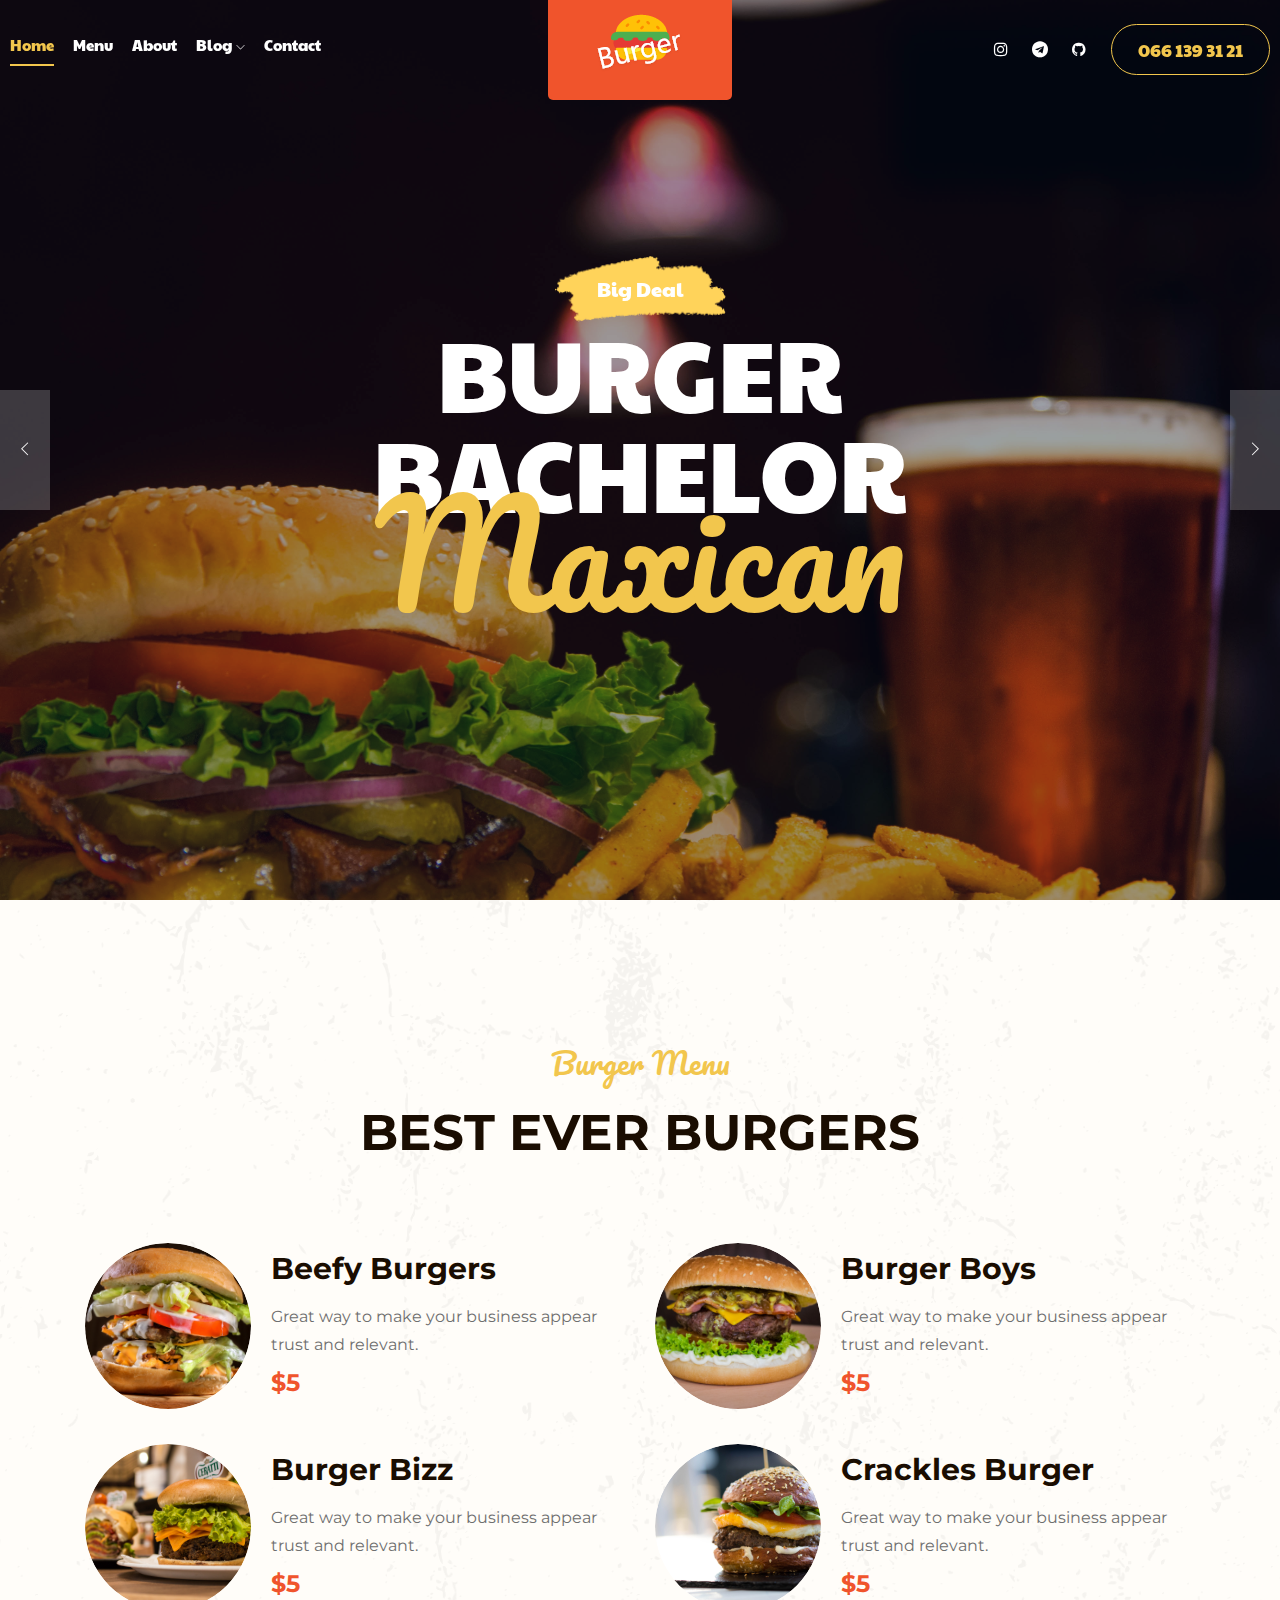
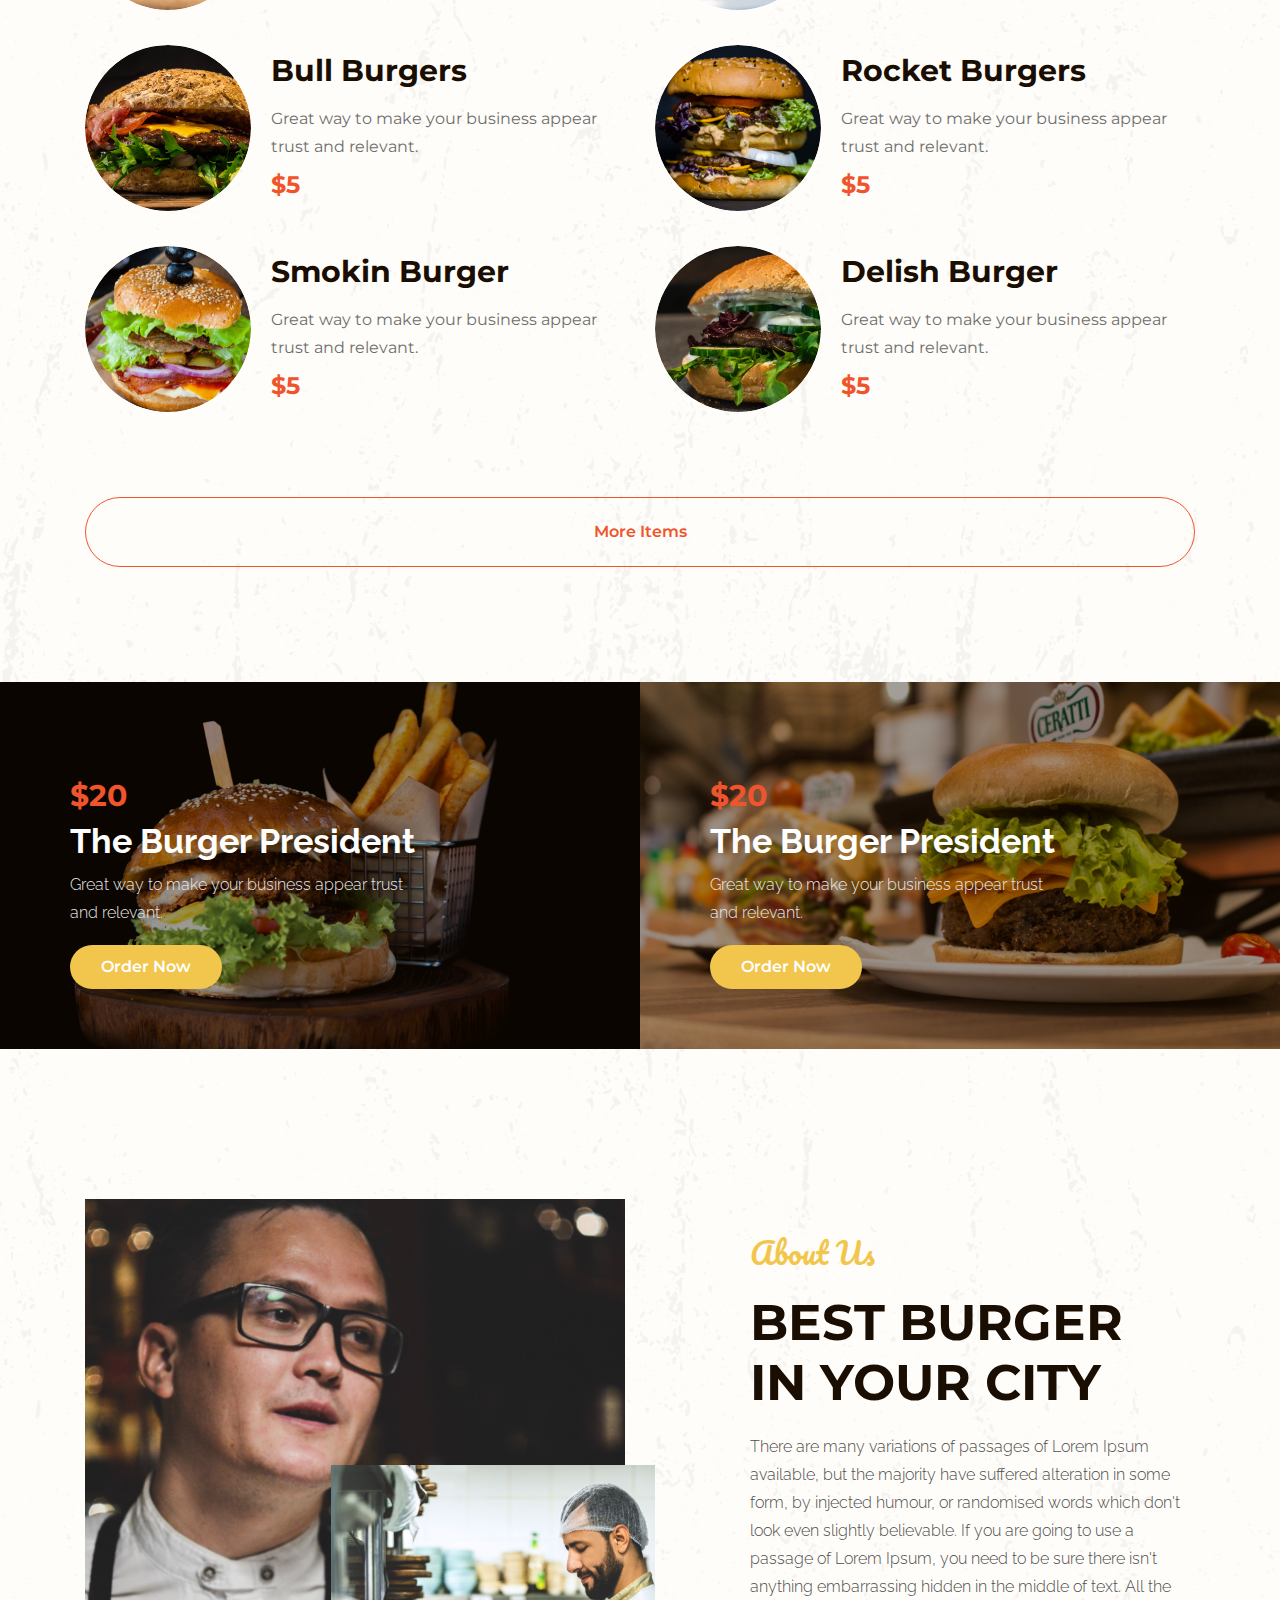
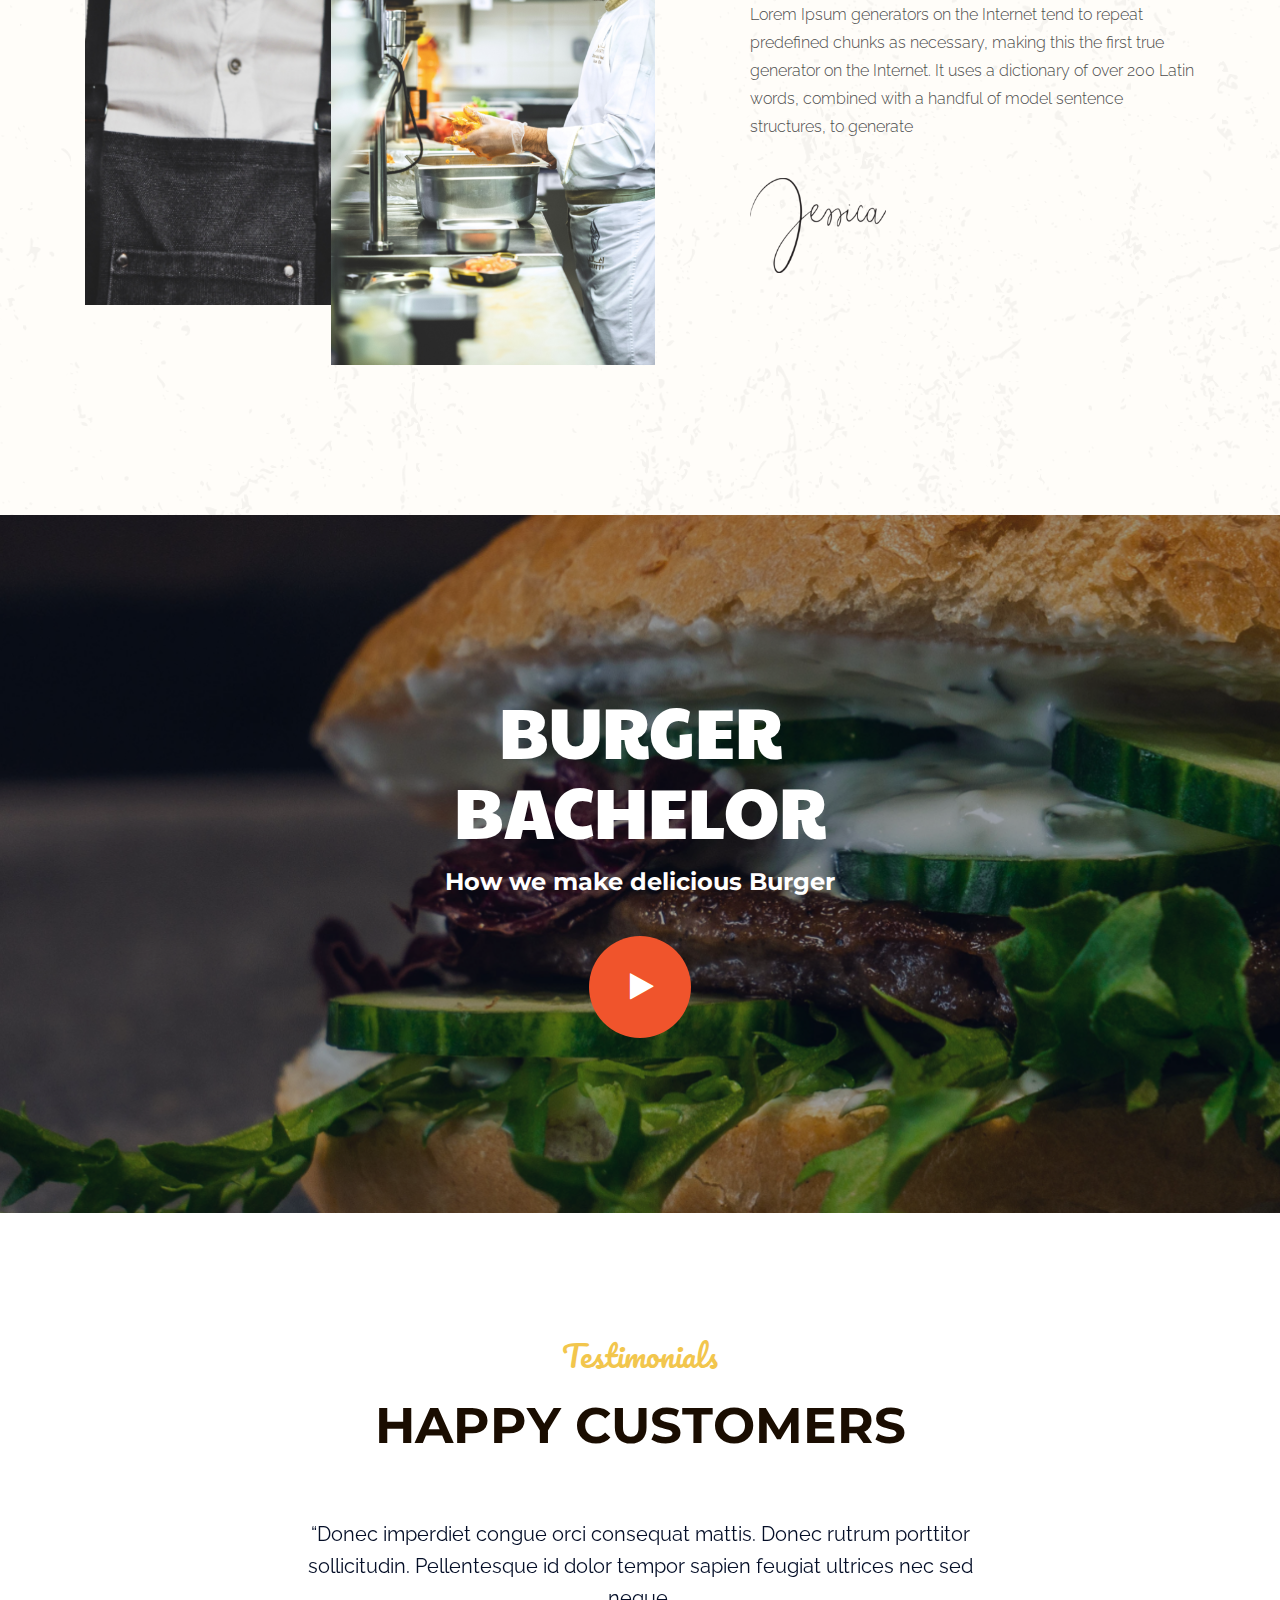
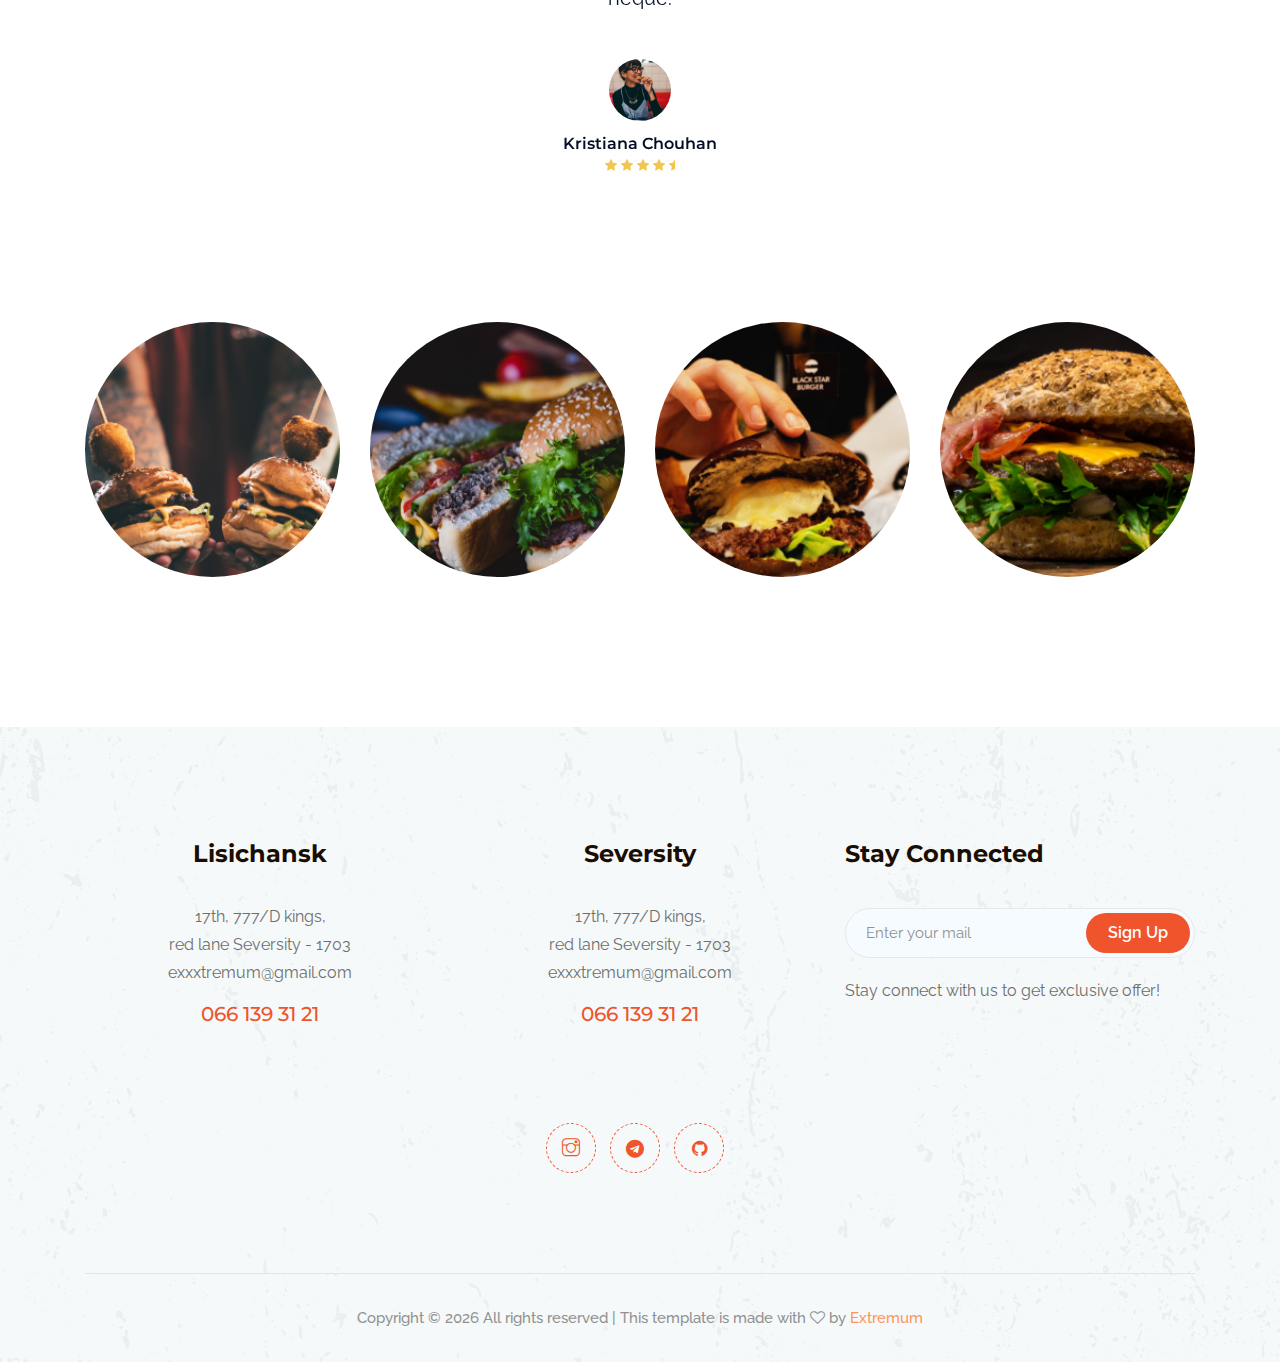
<file: burger/index.html>
<!doctype html>
<html class="no-js" lang="zxx">

<head>
    <meta charset="utf-8">
    <meta http-equiv="x-ua-compatible" content="ie=edge">
    <title>Burger</title>
    <meta name="description" content="">
    <meta name="viewport" content="width=device-width, initial-scale=1">

    <!-- <link rel="manifest" href="site.webmanifest"> -->
    <link rel="shortcut icon" type="image/x-icon" href="img/favicon.png">
    <!-- Place favicon.ico in the root directory -->

    <!-- CSS here -->
    <link rel="stylesheet" href="css/bootstrap.min.css">
    <link rel="stylesheet" href="css/owl.carousel.min.css">
    <link rel="stylesheet" href="css/magnific-popup.css">
    <link rel="stylesheet" href="css/font-awesome.min.css">
    <link rel="stylesheet" href="css/themify-icons.css">
    <link rel="stylesheet" href="css/nice-select.css">
    <link rel="stylesheet" href="css/flaticon.css">
    <link rel="stylesheet" href="css/animate.css">
    <link rel="stylesheet" href="css/slicknav.css">
    <link rel="stylesheet" href="css/style.css">
    <!-- <link rel="stylesheet" href="css/responsive.css"> -->
</head>

<body>
    <!--[if lte IE 9]>
            <p class="browserupgrade">You are using an <strong>outdated</strong> browser. Please <a href="https://browsehappy.com/">upgrade your browser</a> to improve your experience and security.</p>
        <![endif]-->

    <!-- header-start -->
    <header>
        <div class="header-area ">
            <div id="sticky-header" class="main-header-area">
                <div class="container-fluid p-0">
                    <div class="row align-items-center no-gutters">
                        <div class="col-xl-5 col-lg-5">
                            <div class="main-menu  d-none d-lg-block">
                                <nav>
                                    <ul id="navigation">
                                        <li><a class="active" href="index.html">home</a></li>
                                        <li><a href="Menu.html">Menu</a></li>
                                        <li><a href="about.html">About</a></li>
                                        <li><a href="#">blog <i class="ti-angle-down"></i></a>
                                            <ul class="submenu">
                                                <li><a href="blog.html">blog</a></li>
                                                <li><a href="single-blog.html">single-blog</a></li>
                                            </ul>
                                        </li>
 
                                        <li><a href="contact.html">Contact</a></li>
                                    </ul>
                                </nav>
                            </div>
                        </div>
                        <div class="col-xl-2 col-lg-2">
                            <div class="logo-img">
                                <a href="index.html">
                                    <img src="img/logo.png" alt="">
                                </a>
                            </div>
                        </div>
                        <div class="col-xl-5 col-lg-5 d-none d-lg-block">
                            <div class="book_room">
                                <div class="socail_links">
                                    <ul>
                                        <li>
                                            <a href="https://instagram.com/extremum_">
                                                <i class="fa fa-instagram"></i>
                                            </a>
                                        </li>
                                        <li>
                                            <a href="https://t.me/extremum7">
                                                <i class="fa fa-telegram"></i>
                                            </a>
                                        </li>
                                        
                                        <li>
                                            <a href="https://github.com/exxxtremum">
                                                <i class="fa fa-github"></i>
                                            </a>
                                        </li>
                                    </ul>
                                </div>
                                <div class="book_btn d-none d-xl-block">
                                    <a class="#" href="#">066 139 31 21</a>
                                </div>
                            </div>
                        </div>
                        <div class="col-12">
                            <div class="mobile_menu d-block d-lg-none"></div>
                        </div>
                    </div>
                </div>
            </div>
        </div>
    </header>
    <!-- header-end -->

    <!-- slider_area_start -->
    <div class="slider_area">
        <div class="slider_active owl-carousel">
            <div class="single_slider  d-flex align-items-center slider_bg_1 overlay">
                <div class="container">
                    <div class="row align-items-center justify-content-center">
                        <div class="col-xl-9 col-md-9 col-md-12">
                            <div class="slider_text text-center">
                                <div class="deal_text">
                                    <span>Big Deal</span>
                                </div>
                                <h3>Burger <br>
                                    Bachelor</h3>
                                <h4>Maxican</h4>
                            </div>
                        </div>
                    </div>
                </div>
            </div>
            <div class="single_slider  d-flex align-items-center slider_bg_2 overlay">
                <div class="container">
                    <div class="row align-items-center justify-content-center">
                        <div class="col-xl-9 col-md-9 col-md-12">
                            <div class="slider_text text-center">
                                <div class="deal_text">
                                    <span>Big Deal</span>
                                </div>
                                <h3>Burger <br>
                                    Bachelor</h3>
                                <h4>Maxican</h4>
                            </div>
                        </div>
                    </div>
                </div>
            </div>
        </div>
    </div>
    <!-- slider_area_end -->

    <div class="best_burgers_area">
        <div class="container">
            <div class="row">
                <div class="col-lg-12">
                    <div class="section_title text-center mb-80">
                        <span>Burger Menu</span>
                        <h3>Best Ever Burgers</h3>
                    </div>
                </div>
            </div>
            <div class="row">
                <div class="col-xl-6 col-md-6 col-lg-6">
                    <div class="single_delicious d-flex align-items-center">
                        <div class="thumb">
                            <img src="img/burger/1.png" alt="">
                        </div>
                        <div class="info">
                            <h3>Beefy Burgers</h3>
                            <p>Great way to make your business appear trust and relevant.</p>
                            <span>$5</span>
                        </div>
                    </div>
                </div>
                <div class="col-md-6 col-lg-6">
                    <div class="single_delicious d-flex align-items-center">
                        <div class="thumb">
                            <img src="img/burger/2.png" alt="">
                        </div>
                        <div class="info">
                            <h3>Burger Boys</h3>
                            <p>Great way to make your business appear trust and relevant.</p>
                            <span>$5</span>
                        </div>
                    </div>

                </div>
                <div class="col-lg-6 col-md-6">
                    <div class="single_delicious d-flex align-items-center">
                        <div class="thumb">
                            <img src="img/burger/3.png" alt="">
                        </div>
                        <div class="info">
                            <h3>Burger Bizz</h3>
                            <p>Great way to make your business appear trust and relevant.</p>
                            <span>$5</span>
                        </div>
                    </div>
                </div>
                <div class="col-xl-6 col-md-6 col-lg-6">
                    <div class="single_delicious d-flex align-items-center">
                        <div class="thumb">
                            <img src="img/burger/4.png" alt="">
                        </div>
                        <div class="info">
                            <h3>Crackles Burger</h3>
                            <p>Great way to make your business appear trust and relevant.</p>
                            <span>$5</span>
                        </div>
                    </div>
                </div>
                <div class="col-lg-6 col-md-6">
                    <div class="single_delicious d-flex align-items-center">
                        <div class="thumb">
                            <img src="img/burger/5.png" alt="">
                        </div>
                        <div class="info">
                            <h3>Bull Burgers</h3>
                            <p>Great way to make your business appear trust and relevant.</p>
                            <span>$5</span>
                        </div>
                    </div>

                </div>
                <div class="col-lg-6 col-md-6">
                    <div class="single_delicious d-flex align-items-center">
                        <div class="thumb">
                            <img src="img/burger/6.png" alt="">
                        </div>
                        <div class="info">
                            <h3>Rocket Burgers</h3>
                            <p>Great way to make your business appear trust and relevant.</p>
                            <span>$5</span>
                        </div>
                    </div>
                </div>
                <div class="col-lg-6 col-md-6">
                    <div class="single_delicious d-flex align-items-center">
                        <div class="thumb">
                            <img src="img/burger/7.png" alt="">
                        </div>
                        <div class="info">
                            <h3>Smokin Burger</h3>
                            <p>Great way to make your business appear trust and relevant.</p>
                            <span>$5</span>
                        </div>
                    </div>
                </div>
                <div class="col-lg-6 col-md-6">
                    <div class="single_delicious d-flex align-items-center">
                        <div class="thumb">
                            <img src="img/burger/8.png" alt="">
                        </div>
                        <div class="info">
                            <h3>Delish Burger</h3>
                            <p>Great way to make your business appear trust and relevant.</p>
                            <span>$5</span>
                        </div>
                    </div>
                </div>
            </div>
            <div class="row">
                <div class="col-lg-12">
                    <div class="iteam_links">
                        <a class="boxed-btn5" href="Menu.html">More Items</a>
                    </div>
                </div>
            </div>
        </div>
    </div>
    <!-- features_room_startt -->
    <div class="Burger_President_area">
            <div class="Burger_President_here">
                <div class="single_Burger_President">
                    <div class="room_thumb">
                        <img src="img/burgers/1.png" alt="">
                        <div class="room_heading d-flex justify-content-between align-items-center">
                            <div class="room_heading_inner">
                                <span>$20</span>
                                <h3>The Burger President</h3>
                                <p>Great way to make your business appear trust <br> and relevant.</p>
                                <a href="#" class="boxed-btn3">Order Now</a>
                            </div>
                            
                        </div>
                    </div>
                </div>
                <div class="single_Burger_President">
                    <div class="room_thumb">
                        <img src="img/burgers/2.png" alt="">
                        <div class="room_heading d-flex justify-content-between align-items-center">
                            <div class="room_heading_inner">
                                <span>$20</span>
                                <h3>The Burger President</h3>
                                <p>Great way to make your business appear trust <br> and relevant.</p>
                                <a href="#" class="boxed-btn3">Order Now</a>
                            </div>
                        </div>
                    </div>
                </div>
            </div>
        </div>
        <!-- features_room_end -->
    <!-- about_area_start -->
    <div class="about_area">
            <div class="container">
                <div class="row align-items-center">
                    <div class="col-xl-6 col-lg-6 col-md-6">
                        <div class="about_thumb2">
                            <div class="img_1">
                                <img src="img/about/1.png" alt="">
                            </div>
                            <div class="img_2">
                                <img src="img/about/2.png" alt="">
                            </div>
                        </div>
                    </div>
                    <div class="col-xl-5 col-lg-5 offset-lg-1 col-md-6">
                        <div class="about_info">
                            <div class="section_title mb-20px">
                                <span>About Us</span>
                                <h3>Best Burger <br>
                                        in your City</h3>
                            </div>
                            <p>There are many variations of passages of Lorem Ipsum available, but the majority have suffered alteration in some form, by injected humour, or randomised words which don't look even slightly believable. If you are going to use a passage of Lorem Ipsum, you need to be sure there isn't anything embarrassing hidden in the middle of text. All the Lorem Ipsum generators on the Internet tend to repeat predefined chunks as necessary, making this the first true generator on the Internet. It uses a dictionary of over 200 Latin words, combined with a handful of model sentence structures, to generate</p>
                            <div class="img_thumb">
                                <img src="img/jessica-signature.png" alt="">
                            </div>
                        </div>
                    </div>
                </div>
            </div>
        </div>
        <!-- about_area_end -->
    <!-- video_area_start -->
    <div class="video_area video_bg overlay">
        <div class="video_area_inner text-center">
            <h3>Burger <br>
                Bachelor</h3>
            <span>How we make delicious Burger</span>
            <div class="video_payer">
                <a href="https://www.youtube.com/watch?v=vLnPwxZdW4Y" class="video_btn popup-video">
                    <i class="fa fa-play"></i>
                </a>
            </div>
        </div>
    </div>
    <!-- video_area_end -->

    <!-- testimonial_area_start  -->
        <div class="testimonial_area ">
                <div class="container">
                    <div class="row">
                        <div class="col-xl-12">
                                <div class="section_title mb-60 text-center">
                                        <span>Testimonials</span>
                                        <h3>Happy Customers</h3>
                                    </div>
                        </div>
                    </div>
                    <div class="row">
                        <div class="col-xl-12">
                            <div class="testmonial_active owl-carousel">
                                <div class="single_carousel">
                                    <div class="row justify-content-center">
                                        <div class="col-lg-8">
                                            <div class="single_testmonial text-center">
                                                <p>“Donec imperdiet congue orci consequat mattis. Donec rutrum porttitor
                                                    sollicitudin. Pellentesque id dolor tempor sapien feugiat ultrices nec
                                                    sed
                                                    neque.</p>
                                                <div class="testmonial_author">
                                                    <div class="thumb">
                                                        <img src="img/testmonial/1.png" alt="">
                                                    </div>
                                                    <h4>Kristiana Chouhan</h4>
                                                    <div class="stars">
                                                        <i class="fa fa-star"></i>
                                                        <i class="fa fa-star"></i>
                                                        <i class="fa fa-star"></i>
                                                        <i class="fa fa-star"></i>
                                                        <i class="fa fa-star-half"></i>
                                                    </div>
                                                </div>
                                            </div>
                                        </div>
                                    </div>
                                </div>
                                <div class="single_carousel">
                                    <div class="row justify-content-center">
                                        <div class="col-lg-8">
                                            <div class="single_testmonial text-center">
                                                <p>“Donec imperdiet congue orci consequat mattis. Donec rutrum porttitor
                                                    sollicitudin. Pellentesque id dolor tempor sapien feugiat ultrices nec
                                                    sed
                                                    neque.</p>
                                                <div class="testmonial_author">
                                                    <div class="thumb">
                                                        <img src="img/testmonial/2.png" alt="">
                                                    </div>
                                                    <h4>Arafath Hossain</h4>
                                                    <div class="stars">
                                                        <i class="fa fa-star"></i>
                                                        <i class="fa fa-star"></i>
                                                        <i class="fa fa-star"></i>
                                                        <i class="fa fa-star"></i>
                                                        <i class="fa fa-star-half"></i>
                                                    </div>
                                                </div>
                                            </div>
                                        </div>
                                    </div>
                                </div>
                                <div class="single_carousel">
                                    <div class="row justify-content-center">
                                        <div class="col-lg-8">
                                            <div class="single_testmonial text-center">
                                                <p>“Donec imperdiet congue orci consequat mattis. Donec rutrum porttitor
                                                    sollicitudin. Pellentesque id dolor tempor sapien feugiat ultrices nec
                                                    sed
                                                    neque.</p>
                                                <div class="testmonial_author">
                                                    <div class="thumb">
                                                        <img src="img/testmonial/3.png" alt="">
                                                    </div>
                                                    <h4>A.H Shemanto</h4>
                                                    <div class="stars">
                                                        <i class="fa fa-star"></i>
                                                        <i class="fa fa-star"></i>
                                                        <i class="fa fa-star"></i>
                                                        <i class="fa fa-star"></i>
                                                        <i class="fa fa-star-half"></i>
                                                    </div>
                                                </div>
                                            </div>
                                        </div>
                                    </div>
                                </div>
                            </div>
                        </div>
                    </div>
                </div>
        </div>
    <!-- testimonial_area_ned  -->

    <!-- instragram_area_start -->
    <div class="instragram_area">
    <div class="container">
        <div class="row">
            <div class="col-lg-3 col-md-6">
                <div class="single_instagram">
                    <img src="img/instragram/1.png" alt="">
                    <div class="ovrelay">
                        <a href="#">
                            <i class="fa fa-instagram"></i>
                        </a>
                    </div>
                </div>
            </div>
            <div class="col-lg-3 col-md-6">
                <div class="single_instagram">
                    <img src="img/instragram/2.png" alt="">
                    <div class="ovrelay">
                        <a href="#">
                            <i class="fa fa-instagram"></i>
                        </a>
                    </div>
                </div>
            </div>
            <div class="col-lg-3 col-md-6">
                <div class="single_instagram">
                    <img src="img/instragram/3.png" alt="">
                    <div class="ovrelay">
                        <a href="#">
                            <i class="fa fa-instagram"></i>
                        </a>
                    </div>
                </div>
            </div>
            <div class="col-lg-3 col-md-6">
                <div class="single_instagram">
                    <img src="img/instragram/4.png" alt="">
                    <div class="ovrelay">
                        <a href="#">
                            <i class="fa fa-instagram"></i>
                        </a>
                    </div>
                </div>
            </div>
        </div>
    </div>
    </div>
    <!-- instragram_area_end -->

    <footer class="footer">
            <div class="footer_top">
                <div class="container">
                    <div class="row">
                        <div class="col-xl-4 col-md-6 col-lg-4">
                            <div class="footer_widget text-center ">
                                <h3 class="footer_title pos_margin">
                                        Lisichansk
                                </h3>
                                <p>17th, 777/D kings, <br> 
                                        red lane Seversity - 1703 <br>
                                        <a href="#">exxxtremum@gmail.com</a></p>
                                <a class="number" href="#">066 139 31 21</a>
    
                            </div>
                        </div>
                        <div class="col-xl-4 col-md-6 col-lg-4">
                            <div class="footer_widget text-center ">
                                <h3 class="footer_title pos_margin">
                                    Seversity
                                </h3>
                                <p>17th, 777/D kings, <br> 
                                        red lane Seversity - 1703 <br>
                                        <a href="#">exxxtremum@gmail.com</a></p>
                                <a class="number" href="#">066 139 31 21</a>
    
                            </div>
                        </div>
                        <div class="col-xl-4 col-md-12 col-lg-4">
                                <div class="footer_widget">
                                        <h3 class="footer_title">
                                                Stay Connected
                                        </h3>
                                        <form action="#" class="newsletter_form">
                                            <input type="text" placeholder="Enter your mail">
                                            <button type="submit">Sign Up</button>
                                        </form>
                                        <p class="newsletter_text">Stay connect with us to get exclusive offer!</p>
                                    </div>
                        </div>
                    </div>
                    <div class="row justify-content-center">
                        <div class="col-lg-4">
                            <div class="socail_links text-center">
                                    <ul>
                                        <li>
                                            <a href="https://instagram.com/extremum_">
                                                <i class="ti-instagram"></i>
                                            </a>
                                        </li>
                                        <li>
                                            <a href="https://t.me/extremum7">
                                                <i class="fa fa-telegram"></i>
                                            </a>
                                        </li>
                                        <li>
                                            <a href="https://github.com/exxxtremum">
                                                <i class="fa fa-github"></i>
                                            </a>
                                        </li>
                                    </ul>
                                </div>
                        </div>
                    </div>
                </div>
            </div>
            <div class="copy-right_text">
                <div class="container">
                    <div class="footer_border"></div>
                    <div class="row">
                        <div class="col-xl-12">
                            <p class="copy_right text-center">
                            Copyright &copy;
                            <script>document.write(new Date().getFullYear());</script>
                            All rights reserved | This template is made with
                            <i class="fa fa-heart-o" aria-hidden="true"></i>
                            by <a href="https://exxxtremum.github.io/Web_Templates/" target="_blank">Extremum</a>
                            </p>
                        </div>
                    </div>
                </div>
            </div>
        </footer>


    <!-- JS here -->
    <script src="js/vendor/modernizr-3.5.0.min.js"></script>
    <script src="js/vendor/jquery-1.12.4.min.js"></script>
    <script src="js/popper.min.js"></script>
    <script src="js/bootstrap.min.js"></script>
    <script src="js/owl.carousel.min.js"></script>
    <script src="js/isotope.pkgd.min.js"></script>
    <script src="js/ajax-form.js"></script>
    <script src="js/waypoints.min.js"></script>
    <script src="js/jquery.counterup.min.js"></script>
    <script src="js/imagesloaded.pkgd.min.js"></script>
    <script src="js/scrollIt.js"></script>
    <script src="js/jquery.scrollUp.min.js"></script>
    <script src="js/wow.min.js"></script>
    <script src="js/nice-select.min.js"></script>
    <script src="js/jquery.slicknav.min.js"></script>
    <script src="js/jquery.magnific-popup.min.js"></script>
    <script src="js/plugins.js"></script>

    <!--contact js-->
    <script src="js/contact.js"></script>
    <script src="js/jquery.ajaxchimp.min.js"></script>
    <script src="js/jquery.form.js"></script>
    <script src="js/jquery.validate.min.js"></script>
    <script src="js/mail-script.js"></script>

    <script src="js/main.js"></script>

</body>

</html>
</file>
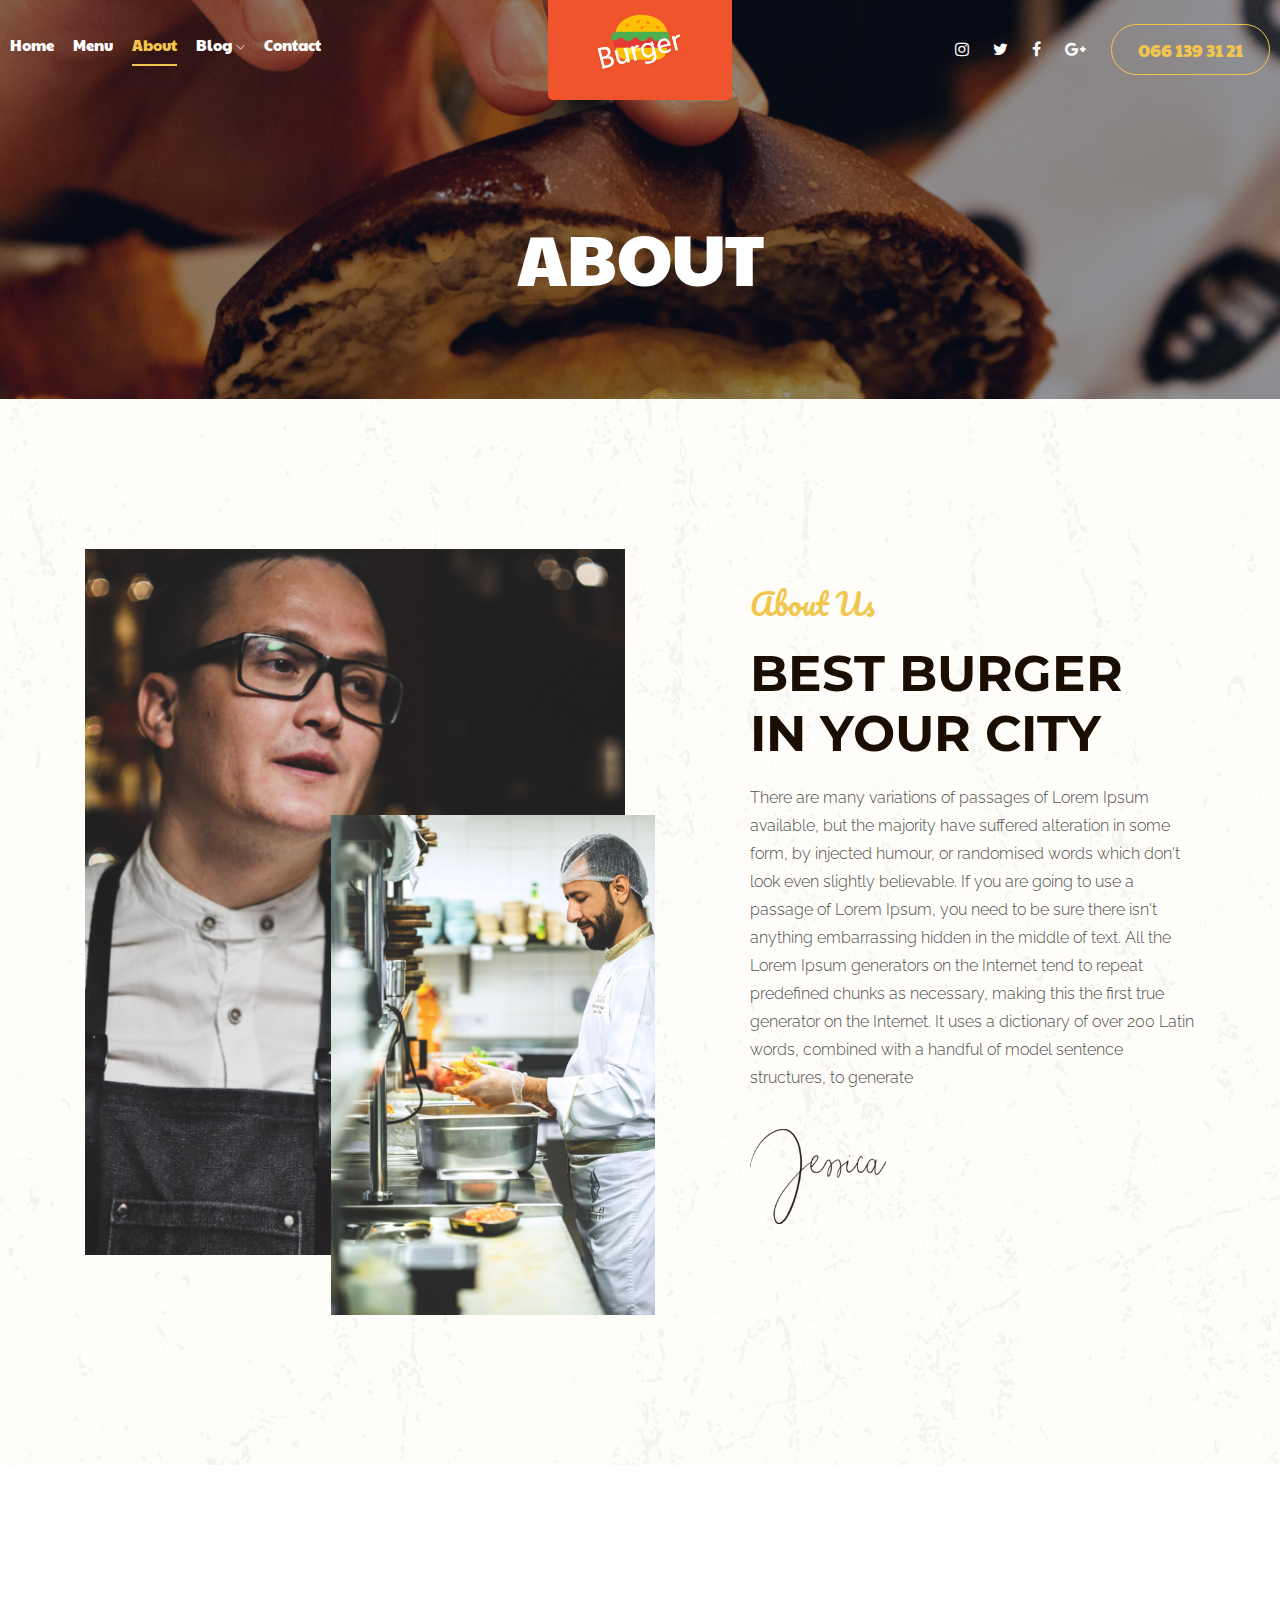
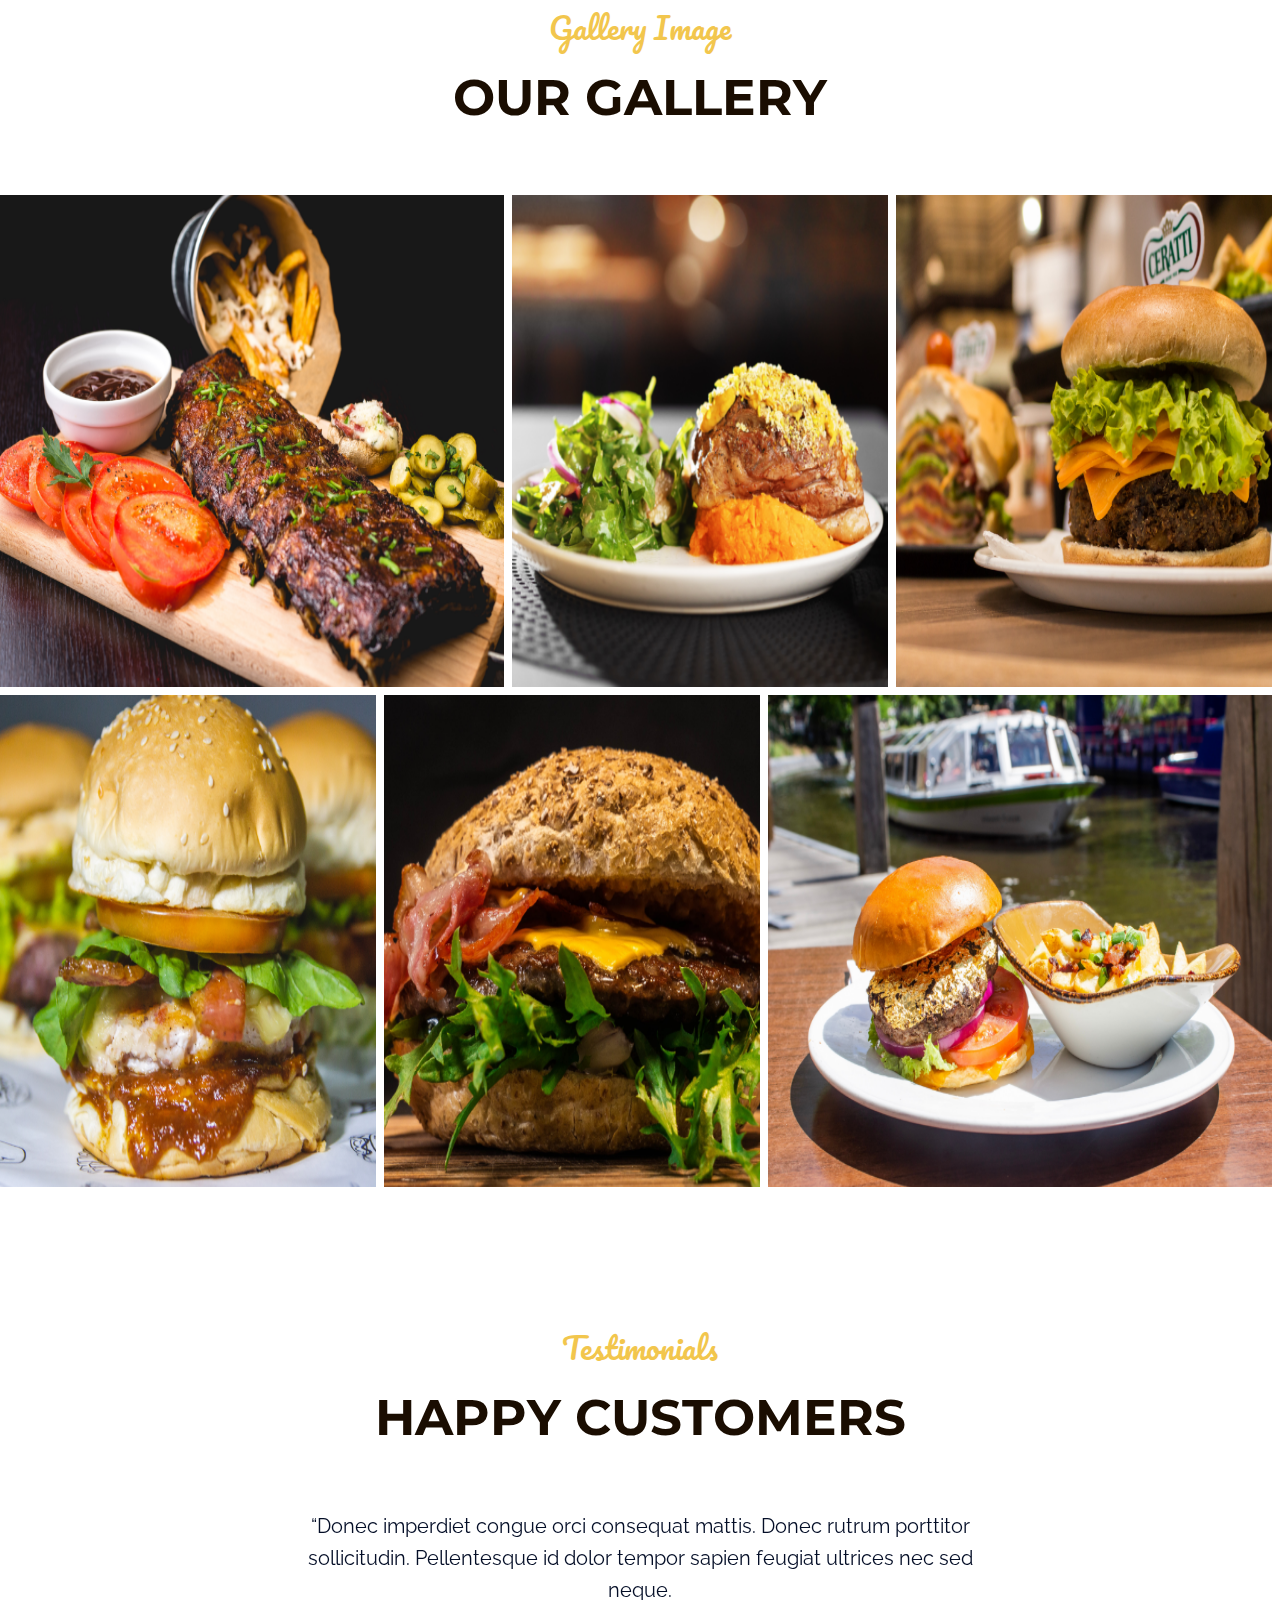
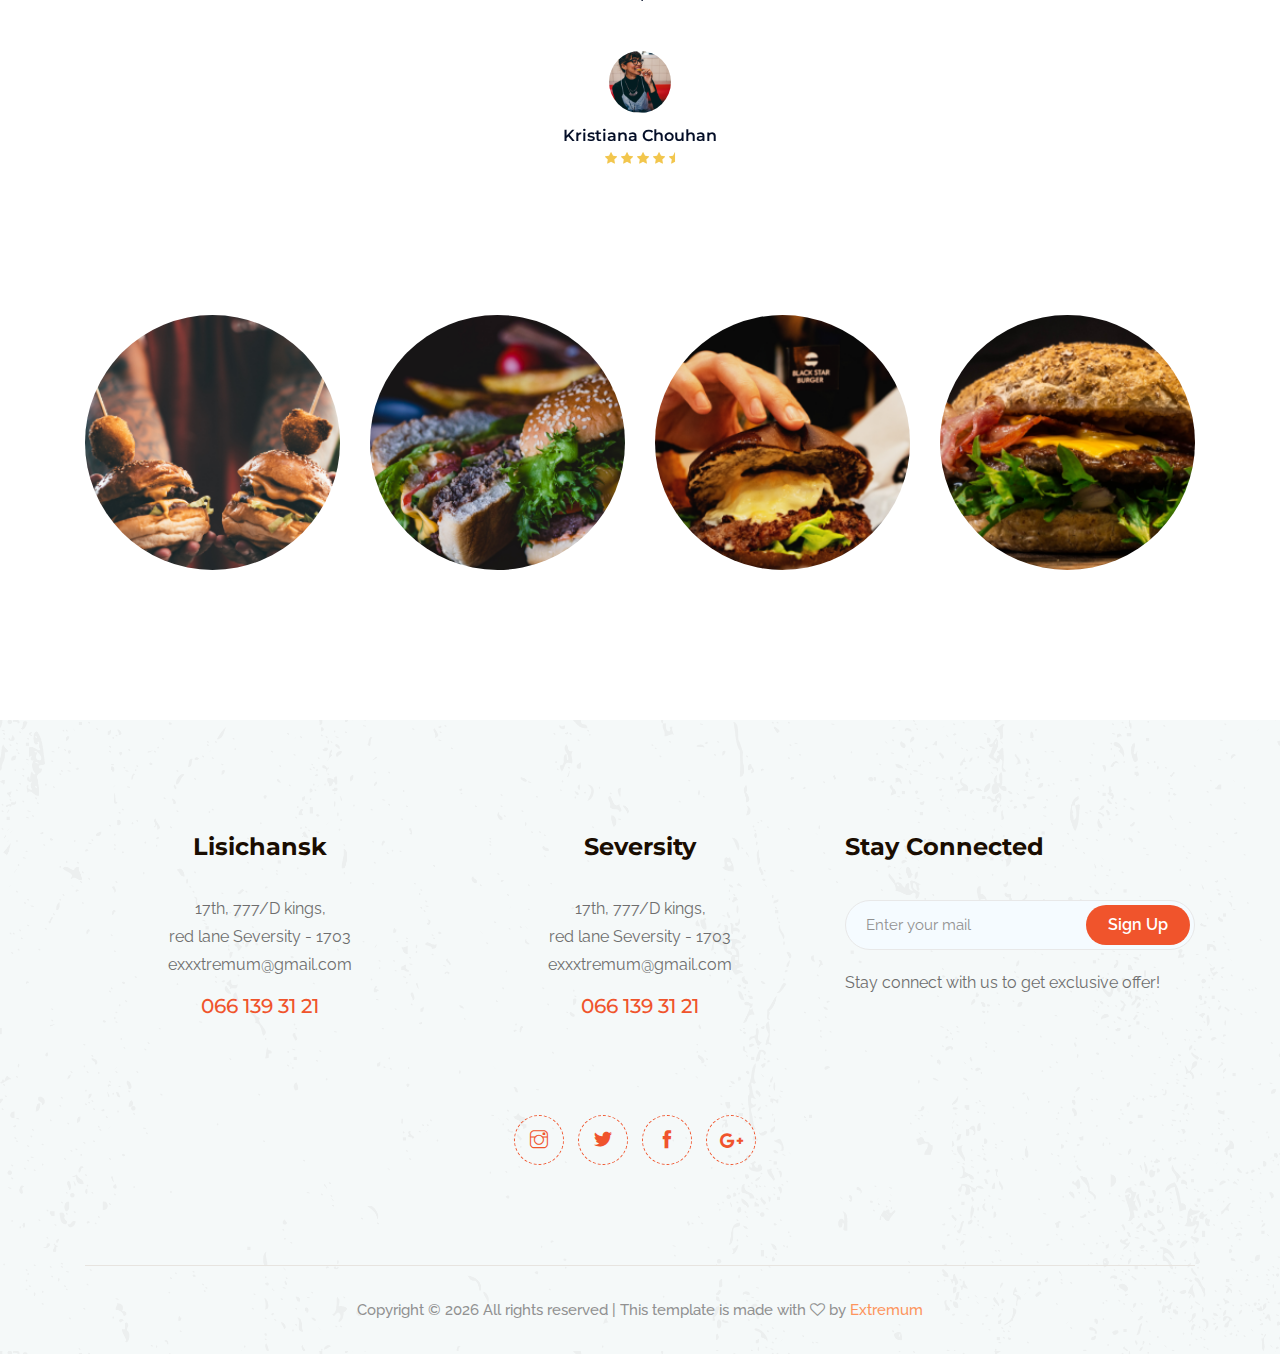
<file: burger/about.html>
<!doctype html>
<html class="no-js" lang="en">

<head>
    <meta charset="utf-8">
    <meta http-equiv="x-ua-compatible" content="ie=edge">
    <title>Burger</title>
    <meta name="description" content="">
    <meta name="viewport" content="width=device-width, initial-scale=1">

    <!-- <link rel="manifest" href="site.webmanifest"> -->
    <link rel="shortcut icon" type="image/x-icon" href="img/favicon.png">
    <!-- Place favicon.ico in the root directory -->

    <!-- CSS here -->
    <link rel="stylesheet" href="css/bootstrap.min.css">
    <link rel="stylesheet" href="css/owl.carousel.min.css">
    <link rel="stylesheet" href="css/magnific-popup.css">
    <link rel="stylesheet" href="css/font-awesome.min.css">
    <link rel="stylesheet" href="css/themify-icons.css">
    <link rel="stylesheet" href="css/nice-select.css">
    <link rel="stylesheet" href="css/flaticon.css">
    <link rel="stylesheet" href="css/animate.css">
    <link rel="stylesheet" href="css/slicknav.css">
    <link rel="stylesheet" href="css/style.css">
    <!-- <link rel="stylesheet" href="css/responsive.css"> -->
</head>

<body>
    <!-- header-start -->
    <header>
            <div class="header-area ">
                <div id="sticky-header" class="main-header-area">
                    <div class="container-fluid p-0">
                        <div class="row align-items-center no-gutters">
                            <div class="col-xl-5 col-lg-5">
                                <div class="main-menu  d-none d-lg-block">
                                    <nav>
                                        <ul id="navigation">
                                            <li><a  href="index.html">home</a></li>
                                            <li><a href="Menu.html">Menu</a></li>
                                            <li><a class="active" href="about.html">About</a></li>
                                            <li><a href="#">blog <i class="ti-angle-down"></i></a>
                                                <ul class="submenu">
                                                    <li><a href="blog.html">blog</a></li>
                                                    <li><a href="single-blog.html">single-blog</a></li>
                                                </ul>
                                            </li>
                                            <li><a href="contact.html">Contact</a></li>
                                        </ul>
                                    </nav>
                                </div>
                            </div>
                            <div class="col-xl-2 col-lg-2">
                                <div class="logo-img">
                                    <a href="index.html">
                                        <img src="img/logo.png" alt="">
                                    </a>
                                </div>
                            </div>
                            <div class="col-xl-5 col-lg-5 d-none d-lg-block">
                                <div class="book_room">
                                    <div class="socail_links">
                                        <ul>
                                            <li>
                                                <a href="#">
                                                    <i class="fa fa-instagram"></i>
                                                </a>
                                            </li>
                                            <li>
                                                <a href="#">
                                                    <i class="fa fa-twitter"></i>
                                                </a>
                                            </li>
                                            <li>
                                                <a href="#">
                                                    <i class="fa fa-facebook"></i>
                                                </a>
                                            </li>
                                            <li>
                                                <a href="#">
                                                    <i class="fa fa-google-plus"></i>
                                                </a>
                                            </li>
                                        </ul>
                                    </div>
                                    <div class="book_btn d-none d-xl-block">
                                        <a class="#" href="#">066 139 31 21</a>
                                    </div>
                                </div>
                            </div>
                            <div class="col-12">
                                <div class="mobile_menu d-block d-lg-none"></div>
                            </div>
                        </div>
                    </div>
                </div>
            </div>
        </header>
        <!-- header-end -->

  <!-- bradcam_area_start -->
  <div class="bradcam_area breadcam_bg_1 overlay">
    <h3>about</h3>
</div>
<!-- bradcam_area_end -->
<!-- about_area_start -->
<div class="about_area">
        <div class="container">
            <div class="row align-items-center">
                <div class="col-xl-6 col-lg-6 col-md-6">
                    <div class="about_thumb2">
                        <div class="img_1">
                            <img src="img/about/1.png" alt="">
                        </div>
                        <div class="img_2">
                            <img src="img/about/2.png" alt="">
                        </div>
                    </div>
                </div>
                <div class="col-xl-5 col-lg-5 offset-lg-1 col-md-6">
                    <div class="about_info">
                        <div class="section_title mb-20px">
                            <span>About Us</span>
                            <h3>Best Burger <br>
                                    in your City</h3>
                        </div>
                        <p>There are many variations of passages of Lorem Ipsum available, but the majority have suffered alteration in some form, by injected humour, or randomised words which don't look even slightly believable. If you are going to use a passage of Lorem Ipsum, you need to be sure there isn't anything embarrassing hidden in the middle of text. All the Lorem Ipsum generators on the Internet tend to repeat predefined chunks as necessary, making this the first true generator on the Internet. It uses a dictionary of over 200 Latin words, combined with a handful of model sentence structures, to generate</p>
                        <div class="img_thumb">
                            <img src="img/jessica-signature.png" alt="">
                        </div>
                    </div>
                </div>
            </div>
        </div>
    </div>
    <!-- about_area_end -->

    <!-- gallery_start -->
    <div class="gallery_area">
            <div class="container">
                <div class="row">
                    <div class="col-xl-12">
                            <div class="section_title mb-70 text-center">
                                    <span>Gallery Image</span>
                                    <h3>Our Gallery</h3>
                                </div>
                    </div>
                </div>
            </div>
            <div class="single_gallery big_img">
                    <a class="popup-image" href="img/gallery/1.png">
                        <i class="ti-plus"></i>
                    </a>
                <img src="img/gallery/1.png" alt="">
            </div>
            <div class="single_gallery small_img">
                <a class="popup-image" href="img/gallery/2.png">
                    <i class="ti-plus"></i>
                </a>
                <img src="img/gallery/2.png" alt="">
            </div>
            <div class="single_gallery small_img">
                <a class="popup-image" href="img/gallery/3.png">
                    <i class="ti-plus"></i>
                </a>
                <img src="img/gallery/3.png" alt="">
            </div>
    
            <div class="single_gallery small_img">
                <a class="popup-image" href="img/gallery/4.png">
                    <i class="ti-plus"></i>
                </a>
                <img src="img/gallery/4.png" alt="">
            </div>
            <div class="single_gallery small_img">
                <a class="popup-image" href="img/gallery/5.png">
                    <i class="ti-plus"></i>
                </a>
                <img src="img/gallery/5.png" alt="">
            </div>
            <div class="single_gallery big_img">
                <a class="popup-image" href="img/gallery/6.png">
                    <i class="ti-plus"></i>
                </a>
                <img src="img/gallery/6.png" alt="">
            </div>
        </div>

    <!-- testimonial_area_start  -->
    <div class="testimonial_area ">
        <div class="container">
            <div class="row">
                <div class="col-xl-12">
                    <div class="section_title mb-60 text-center">
                        <span>Testimonials</span>
                        <h3>Happy Customers</h3>
                    </div>
                </div>
            </div>
            <div class="row">
                <div class="col-xl-12">
                    <div class="testmonial_active owl-carousel">
                        <div class="single_carousel">
                            <div class="row justify-content-center">
                                <div class="col-lg-8">
                                    <div class="single_testmonial text-center">
                                        <p>“Donec imperdiet congue orci consequat mattis. Donec rutrum porttitor
                                            sollicitudin. Pellentesque id dolor tempor sapien feugiat ultrices nec
                                            sed
                                            neque.</p>
                                        <div class="testmonial_author">
                                            <div class="thumb">
                                                <img src="img/testmonial/1.png" alt="">
                                            </div>
                                            <h4>Kristiana Chouhan</h4>
                                            <div class="stars">
                                                <i class="fa fa-star"></i>
                                                <i class="fa fa-star"></i>
                                                <i class="fa fa-star"></i>
                                                <i class="fa fa-star"></i>
                                                <i class="fa fa-star-half"></i>
                                            </div>
                                        </div>
                                    </div>
                                </div>
                            </div>
                        </div>
                        <div class="single_carousel">
                            <div class="row justify-content-center">
                                <div class="col-lg-8">
                                    <div class="single_testmonial text-center">
                                        <p>“Donec imperdiet congue orci consequat mattis. Donec rutrum porttitor
                                            sollicitudin. Pellentesque id dolor tempor sapien feugiat ultrices nec
                                            sed
                                            neque.</p>
                                        <div class="testmonial_author">
                                            <div class="thumb">
                                                <img src="img/testmonial/2.png" alt="">
                                            </div>
                                            <h4>Arafath Hossain</h4>
                                            <div class="stars">
                                                <i class="fa fa-star"></i>
                                                <i class="fa fa-star"></i>
                                                <i class="fa fa-star"></i>
                                                <i class="fa fa-star"></i>
                                                <i class="fa fa-star-half"></i>
                                            </div>
                                        </div>
                                    </div>
                                </div>
                            </div>
                        </div>
                        <div class="single_carousel">
                            <div class="row justify-content-center">
                                <div class="col-lg-8">
                                    <div class="single_testmonial text-center">
                                        <p>“Donec imperdiet congue orci consequat mattis. Donec rutrum porttitor
                                            sollicitudin. Pellentesque id dolor tempor sapien feugiat ultrices nec
                                            sed
                                            neque.</p>
                                        <div class="testmonial_author">
                                            <div class="thumb">
                                                <img src="img/testmonial/3.png" alt="">
                                            </div>
                                            <h4>A.H Shemanto</h4>
                                            <div class="stars">
                                                <i class="fa fa-star"></i>
                                                <i class="fa fa-star"></i>
                                                <i class="fa fa-star"></i>
                                                <i class="fa fa-star"></i>
                                                <i class="fa fa-star-half"></i>
                                            </div>
                                        </div>
                                    </div>
                                </div>
                            </div>
                        </div>
                    </div>
                </div>
            </div>
        </div>
</div>
<!-- testimonial_area_ned  -->

<!-- instragram_area_start -->
<div class="instragram_area">
<div class="container">
    <div class="row">
        <div class="col-lg-3 col-md-6">
            <div class="single_instagram">
                <img src="img/instragram/1.png" alt="">
                <div class="ovrelay">
                    <a href="#">
                        <i class="fa fa-instagram"></i>
                    </a>
                </div>
            </div>
        </div>
        <div class="col-lg-3 col-md-6">
            <div class="single_instagram">
                <img src="img/instragram/2.png" alt="">
                <div class="ovrelay">
                    <a href="#">
                        <i class="fa fa-instagram"></i>
                    </a>
                </div>
            </div>
        </div>
        <div class="col-lg-3 col-md-6">
            <div class="single_instagram">
                <img src="img/instragram/3.png" alt="">
                <div class="ovrelay">
                    <a href="#">
                        <i class="fa fa-instagram"></i>
                    </a>
                </div>
            </div>
        </div>
        <div class="col-lg-3 col-md-6">
            <div class="single_instagram">
                <img src="img/instragram/4.png" alt="">
                <div class="ovrelay">
                    <a href="#">
                        <i class="fa fa-instagram"></i>
                    </a>
                </div>
            </div>
        </div>
    </div>
</div>
</div>
<!-- instragram_area_end -->

<footer class="footer">
        <div class="footer_top">
            <div class="container">
                <div class="row">
                    <div class="col-xl-4 col-md-6 col-lg-4">
                        <div class="footer_widget text-center ">
                            <h3 class="footer_title pos_margin">
                                    Lisichansk
                            </h3>
                            <p>17th, 777/D kings, <br> 
                                    red lane Seversity - 1703 <br>
                                    <a href="#">exxxtremum@gmail.com</a></p>
                            <a class="number" href="#">066 139 31 21</a>

                        </div>
                    </div>
                    <div class="col-xl-4 col-md-6 col-lg-4">
                        <div class="footer_widget text-center ">
                            <h3 class="footer_title pos_margin">
                                Seversity
                            </h3>
                            <p>17th, 777/D kings, <br> 
                                    red lane Seversity - 1703 <br>
                                    <a href="#">exxxtremum@gmail.com</a></p>
                            <a class="number" href="#">066 139 31 21</a>
                        </div>
                    </div>
                    <div class="col-xl-4 col-md-12 col-lg-4">
                            <div class="footer_widget">
                            <h3 class="footer_title">
                                    Stay Connected
                            </h3>
                            <form action="#" class="newsletter_form">
                                <input type="text" placeholder="Enter your mail">
                                <button type="submit">Sign Up</button>
                            </form>
                            <p class="newsletter_text">Stay connect with us to get exclusive offer!</p>
                        </div>
                    </div>
                </div>
                <div class="row justify-content-center">
                    <div class="col-lg-4">
                        <div class="socail_links text-center">
                            <ul>
                                <li>
                                    <a href="#">
                                        <i class="ti-instagram"></i>
                                    </a>
                                </li>
                                <li>
                                    <a href="#">
                                        <i class="ti-twitter-alt"></i>
                                    </a>
                                </li>
                                <li>
                                    <a href="#">
                                        <i class="ti-facebook"></i>
                                    </a>
                                </li>
                                <li>
                                    <a href="#">
                                        <i class="fa fa-google-plus"></i>
                                    </a>
                                </li>
                            </ul>
                        </div>
                    </div>
                </div>
            </div>
        </div>
        <div class="copy-right_text">
            <div class="container">
                <div class="footer_border"></div>
                <div class="row">
                    <div class="col-xl-12">
                        <p class="copy_right text-center">
                            Copyright &copy;
                            <script>document.write(new Date().getFullYear());</script>
                            All rights reserved | This template is made with
                            <i class="fa fa-heart-o" aria-hidden="true"></i>
                            by <a href="https://exxxtremum.github.io/Web_Templates/" target="_blank">Extremum</a>
                        </p>
                    </div>
                </div>
            </div>
        </div>
    </footer>

    <!-- JS here -->
    <script src="js/vendor/modernizr-3.5.0.min.js"></script>
    <script src="js/vendor/jquery-1.12.4.min.js"></script>
    <script src="js/popper.min.js"></script>
    <script src="js/bootstrap.min.js"></script>
    <script src="js/owl.carousel.min.js"></script>
    <script src="js/isotope.pkgd.min.js"></script>
    <script src="js/ajax-form.js"></script>
    <script src="js/waypoints.min.js"></script>
    <script src="js/jquery.counterup.min.js"></script>
    <script src="js/imagesloaded.pkgd.min.js"></script>
    <script src="js/scrollIt.js"></script>
    <script src="js/jquery.scrollUp.min.js"></script>
    <script src="js/wow.min.js"></script>
    <script src="js/nice-select.min.js"></script>
    <script src="js/jquery.slicknav.min.js"></script>
    <script src="js/jquery.magnific-popup.min.js"></script>
    <script src="js/plugins.js"></script>

    <!--contact js-->
    <script src="js/contact.js"></script>
    <script src="js/jquery.ajaxchimp.min.js"></script>
    <script src="js/jquery.form.js"></script>
    <script src="js/jquery.validate.min.js"></script>
    <script src="js/mail-script.js"></script>

    <script src="js/main.js"></script>

</body>

</html>
</file>
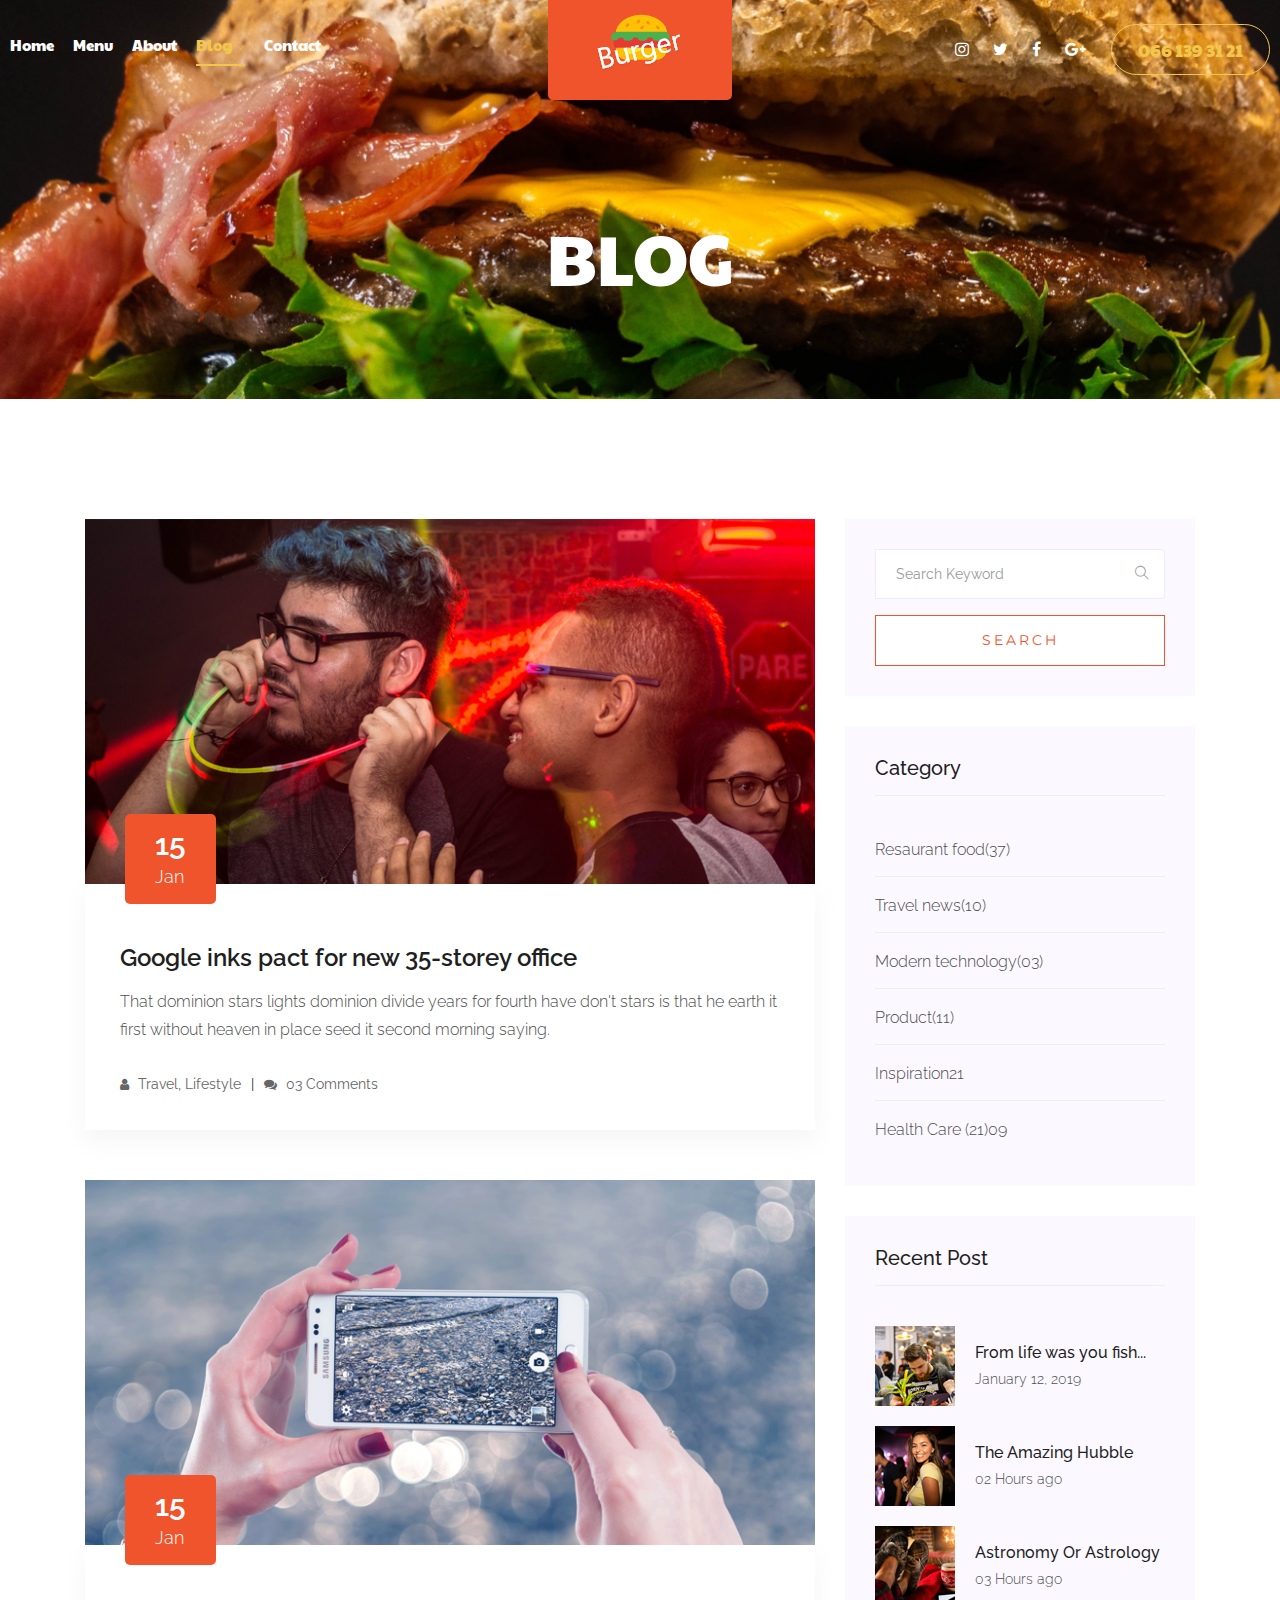
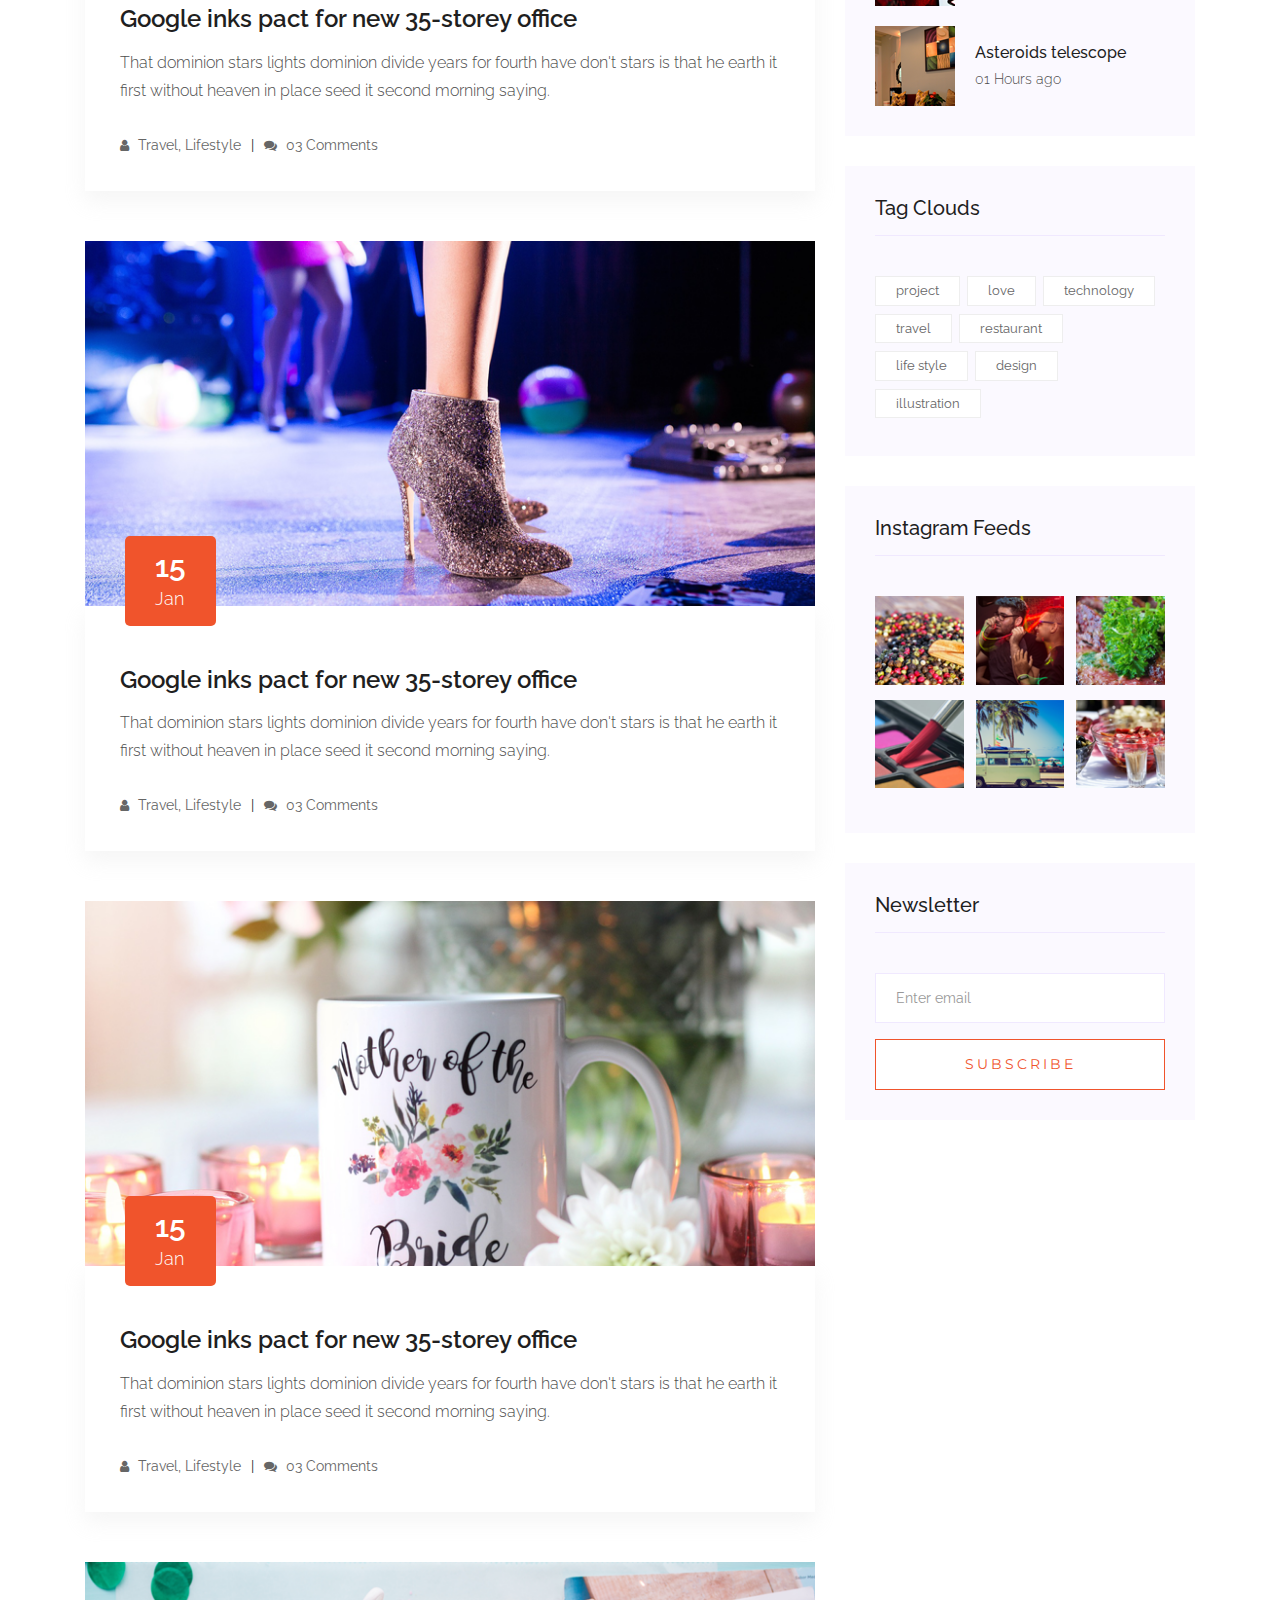
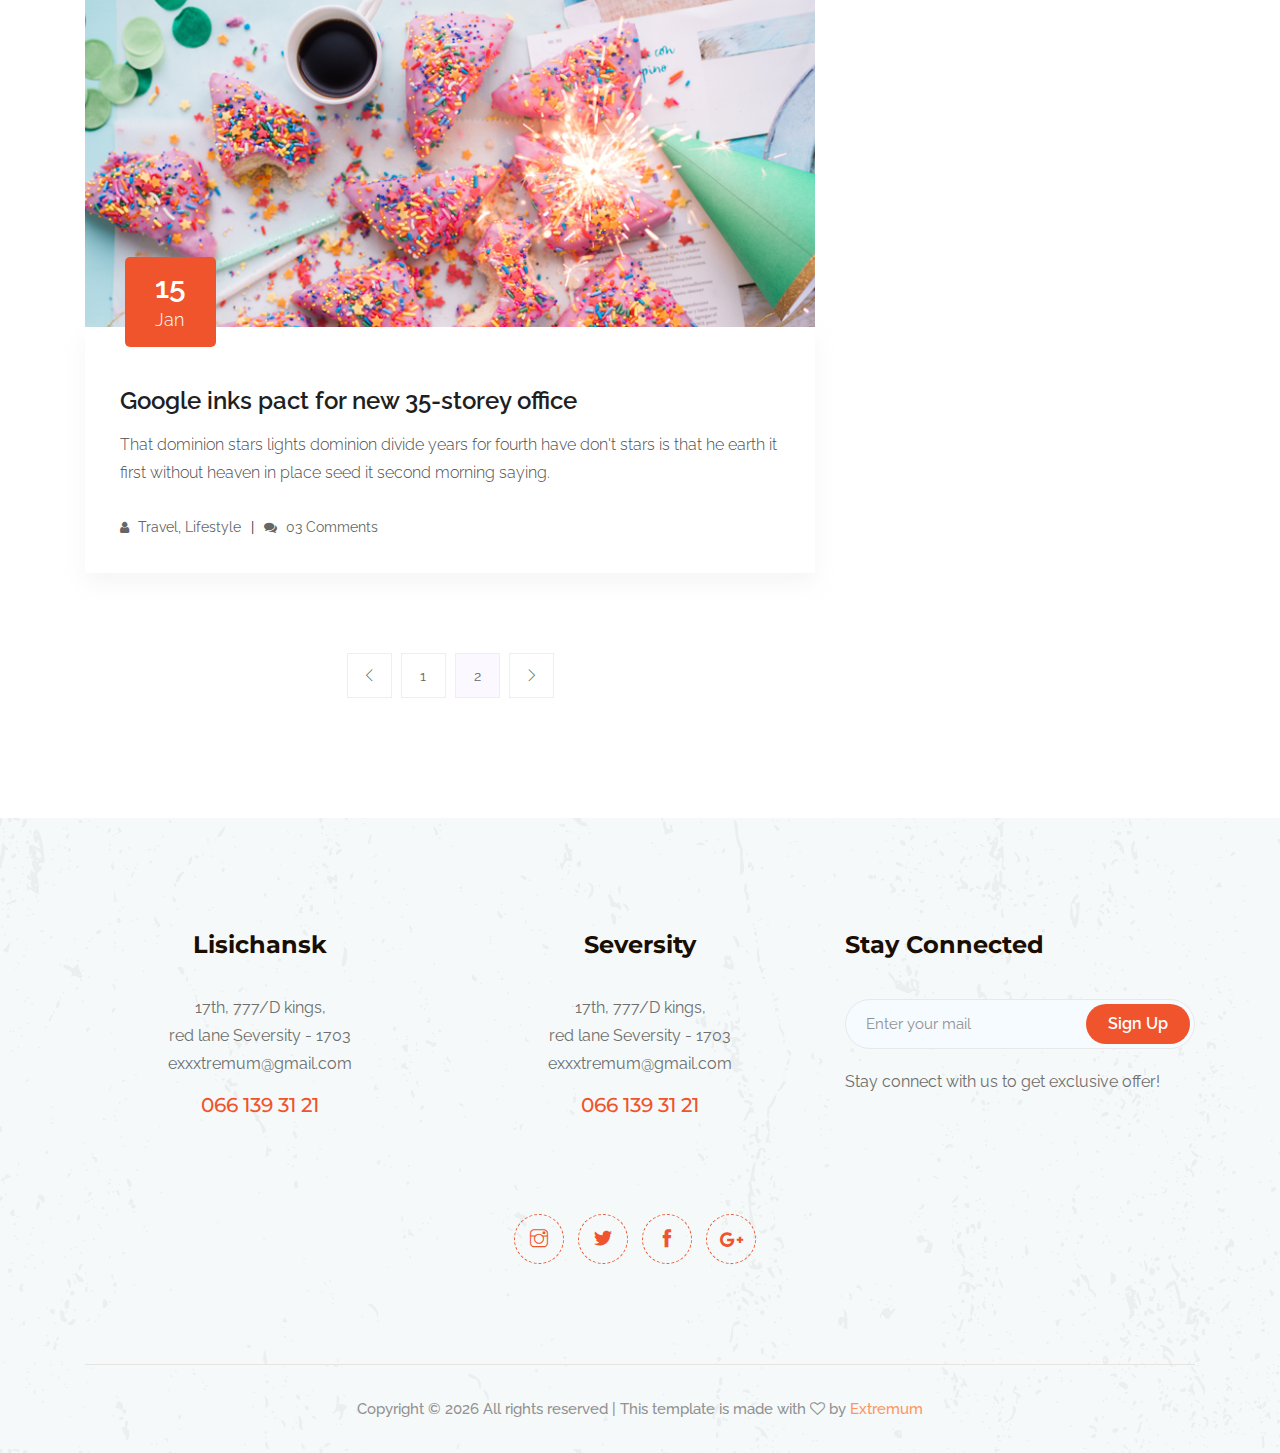
<file: burger/blog.html>
<!doctype html>
<html class="no-js" lang="zxx">

<head>
    <meta charset="utf-8">
    <meta http-equiv="x-ua-compatible" content="ie=edge">
    <title>Burger</title>
    <meta name="description" content="">
    <meta name="viewport" content="width=device-width, initial-scale=1">

    <!-- <link rel="manifest" href="site.webmanifest"> -->
    <link rel="shortcut icon" type="image/x-icon" href="img/favicon.png">
    <!-- Place favicon.ico in the root directory -->

    <!-- CSS here -->
    <link rel="stylesheet" href="css/bootstrap.min.css">
    <link rel="stylesheet" href="css/owl.carousel.min.css">
    <link rel="stylesheet" href="css/magnific-popup.css">
    <link rel="stylesheet" href="css/font-awesome.min.css">
    <link rel="stylesheet" href="css/themify-icons.css">
    <link rel="stylesheet" href="css/nice-select.css">
    <link rel="stylesheet" href="css/flaticon.css">
    <link rel="stylesheet" href="css/animate.css">
    <link rel="stylesheet" href="css/slicknav.css">
    <link rel="stylesheet" href="css/style.css">
    <!-- <link rel="stylesheet" href="css/responsive.css"> -->
</head>

<body>
    <!--[if lte IE 9]>
            <p class="browserupgrade">You are using an <strong>outdated</strong> browser. Please <a href="https://browsehappy.com/">upgrade your browser</a> to improve your experience and security.</p>
        <![endif]-->

    <!-- header-start -->
    <header>
        <div class="header-area ">
            <div id="sticky-header" class="main-header-area">
                <div class="container-fluid p-0">
                    <div class="row align-items-center no-gutters">
                        <div class="col-xl-5 col-lg-5">
                            <div class="main-menu  d-none d-lg-block">
                                <nav>
                                    <ul id="navigation">
                                        <li><a  href="index.html">home</a></li>
                                        <li><a href="Menu.html">Menu</a></li>
                                        <li><a href="about.html">About</a></li>
                                        <li><a class="active" href="#">blog <i class="ti-angle-down"></i></a>
                                            <ul class="submenu">
                                                <li><a href="blog.html">blog</a></li>
                                                <li><a href="single-blog.html">single-blog</a></li>
                                            </ul>
                                        </li>
                                        <li><a href="contact.html">Contact</a></li>
                                    </ul>
                                </nav>
                            </div>
                        </div>
                        <div class="col-xl-2 col-lg-2">
                            <div class="logo-img">
                                <a href="index.html">
                                    <img src="img/logo.png" alt="">
                                </a>
                            </div>
                        </div>
                        <div class="col-xl-5 col-lg-5 d-none d-lg-block">
                            <div class="book_room">
                                <div class="socail_links">
                                    <ul>
                                        <li>
                                            <a href="#">
                                                <i class="fa fa-instagram"></i>
                                            </a>
                                        </li>
                                        <li>
                                            <a href="#">
                                                <i class="fa fa-twitter"></i>
                                            </a>
                                        </li>
                                        <li>
                                            <a href="#">
                                                <i class="fa fa-facebook"></i>
                                            </a>
                                        </li>
                                        <li>
                                            <a href="#">
                                                <i class="fa fa-google-plus"></i>
                                            </a>
                                        </li>
                                    </ul>
                                </div>
                                <div class="book_btn d-none d-xl-block">
                                    <a class="#" href="#">066 139 31 21</a>
                                </div>
                            </div>
                        </div>
                        <div class="col-12">
                            <div class="mobile_menu d-block d-lg-none"></div>
                        </div>
                    </div>
                </div>
            </div>
        </div>
    </header>
    <!-- header-end -->

    <!-- bradcam_area_start -->
    <div class="bradcam_area breadcam_bg">
        <h3>blog</h3>
    </div>
    <!-- bradcam_area_end -->

    <!--================Blog Area =================-->
    <section class="blog_area section-padding">
        <div class="container">
            <div class="row">
                <div class="col-lg-8 mb-5 mb-lg-0">
                    <div class="blog_left_sidebar">
                        <article class="blog_item">
                            <div class="blog_item_img">
                                <img class="card-img rounded-0" src="img/blog/single_blog_1.png" alt="">
                                <a href="#" class="blog_item_date">
                                    <h3>15</h3>
                                    <p>Jan</p>
                                </a>
                            </div>

                            <div class="blog_details">
                                <a class="d-inline-block" href="single-blog.html">
                                    <h2>Google inks pact for new 35-storey office</h2>
                                </a>
                                <p>That dominion stars lights dominion divide years for fourth have don't stars is that
                                    he earth it first without heaven in place seed it second morning saying.</p>
                                <ul class="blog-info-link">
                                    <li><a href="#"><i class="fa fa-user"></i> Travel, Lifestyle</a></li>
                                    <li><a href="#"><i class="fa fa-comments"></i> 03 Comments</a></li>
                                </ul>
                            </div>
                        </article>

                        <article class="blog_item">
                            <div class="blog_item_img">
                                <img class="card-img rounded-0" src="img/blog/single_blog_2.png" alt="">
                                <a href="#" class="blog_item_date">
                                    <h3>15</h3>
                                    <p>Jan</p>
                                </a>
                            </div>

                            <div class="blog_details">
                                <a class="d-inline-block" href="single-blog.html">
                                    <h2>Google inks pact for new 35-storey office</h2>
                                </a>
                                <p>That dominion stars lights dominion divide years for fourth have don't stars is that
                                    he earth it first without heaven in place seed it second morning saying.</p>
                                <ul class="blog-info-link">
                                    <li><a href="#"><i class="fa fa-user"></i> Travel, Lifestyle</a></li>
                                    <li><a href="#"><i class="fa fa-comments"></i> 03 Comments</a></li>
                                </ul>
                            </div>
                        </article>

                        <article class="blog_item">
                            <div class="blog_item_img">
                                <img class="card-img rounded-0" src="img/blog/single_blog_3.png" alt="">
                                <a href="#" class="blog_item_date">
                                    <h3>15</h3>
                                    <p>Jan</p>
                                </a>
                            </div>

                            <div class="blog_details">
                                <a class="d-inline-block" href="single-blog.html">
                                    <h2>Google inks pact for new 35-storey office</h2>
                                </a>
                                <p>That dominion stars lights dominion divide years for fourth have don't stars is that
                                    he earth it first without heaven in place seed it second morning saying.</p>
                                <ul class="blog-info-link">
                                    <li><a href="#"><i class="fa fa-user"></i> Travel, Lifestyle</a></li>
                                    <li><a href="#"><i class="fa fa-comments"></i> 03 Comments</a></li>
                                </ul>
                            </div>
                        </article>

                        <article class="blog_item">
                            <div class="blog_item_img">
                                <img class="card-img rounded-0" src="img/blog/single_blog_4.png" alt="">
                                <a href="#" class="blog_item_date">
                                    <h3>15</h3>
                                    <p>Jan</p>
                                </a>
                            </div>

                            <div class="blog_details">
                                <a class="d-inline-block" href="single-blog.html">
                                    <h2>Google inks pact for new 35-storey office</h2>
                                </a>
                                <p>That dominion stars lights dominion divide years for fourth have don't stars is that
                                    he earth it first without heaven in place seed it second morning saying.</p>
                                <ul class="blog-info-link">
                                    <li><a href="#"><i class="fa fa-user"></i> Travel, Lifestyle</a></li>
                                    <li><a href="#"><i class="fa fa-comments"></i> 03 Comments</a></li>
                                </ul>
                            </div>
                        </article>

                        <article class="blog_item">
                            <div class="blog_item_img">
                                <img class="card-img rounded-0" src="img/blog/single_blog_5.png" alt="">
                                <a href="#" class="blog_item_date">
                                    <h3>15</h3>
                                    <p>Jan</p>
                                </a>
                            </div>

                            <div class="blog_details">
                                <a class="d-inline-block" href="single-blog.html">
                                    <h2>Google inks pact for new 35-storey office</h2>
                                </a>
                                <p>That dominion stars lights dominion divide years for fourth have don't stars is that
                                    he earth it first without heaven in place seed it second morning saying.</p>
                                <ul class="blog-info-link">
                                    <li><a href="#"><i class="fa fa-user"></i> Travel, Lifestyle</a></li>
                                    <li><a href="#"><i class="fa fa-comments"></i> 03 Comments</a></li>
                                </ul>
                            </div>
                        </article>

                        <nav class="blog-pagination justify-content-center d-flex">
                            <ul class="pagination">
                                <li class="page-item">
                                    <a href="#" class="page-link" aria-label="Previous">
                                        <i class="ti-angle-left"></i>
                                    </a>
                                </li>
                                <li class="page-item">
                                    <a href="#" class="page-link">1</a>
                                </li>
                                <li class="page-item active">
                                    <a href="#" class="page-link">2</a>
                                </li>
                                <li class="page-item">
                                    <a href="#" class="page-link" aria-label="Next">
                                        <i class="ti-angle-right"></i>
                                    </a>
                                </li>
                            </ul>
                        </nav>
                    </div>
                </div>
                <div class="col-lg-4">
                    <div class="blog_right_sidebar">
                        <aside class="single_sidebar_widget search_widget">
                            <form action="#">
                                <div class="form-group">
                                    <div class="input-group mb-3">
                                        <input type="text" class="form-control" placeholder='Search Keyword'
                                            onfocus="this.placeholder = ''"
                                            onblur="this.placeholder = 'Search Keyword'">
                                        <div class="input-group-append">
                                            <button class="btn" type="button"><i class="ti-search"></i></button>
                                        </div>
                                    </div>
                                </div>
                                <button class="button rounded-0 primary-bg text-white w-100 btn_1 boxed-btn"
                                    type="submit">Search</button>
                            </form>
                        </aside>

                        <aside class="single_sidebar_widget post_category_widget">
                            <h4 class="widget_title">Category</h4>
                            <ul class="list cat-list">
                                <li>
                                    <a href="#" class="d-flex">
                                        <p>Resaurant food</p>
                                        <p>(37)</p>
                                    </a>
                                </li>
                                <li>
                                    <a href="#" class="d-flex">
                                        <p>Travel news</p>
                                        <p>(10)</p>
                                    </a>
                                </li>
                                <li>
                                    <a href="#" class="d-flex">
                                        <p>Modern technology</p>
                                        <p>(03)</p>
                                    </a>
                                </li>
                                <li>
                                    <a href="#" class="d-flex">
                                        <p>Product</p>
                                        <p>(11)</p>
                                    </a>
                                </li>
                                <li>
                                    <a href="#" class="d-flex">
                                        <p>Inspiration</p>
                                        <p>21</p>
                                    </a>
                                </li>
                                <li>
                                    <a href="#" class="d-flex">
                                        <p>Health Care (21)</p>
                                        <p>09</p>
                                    </a>
                                </li>
                            </ul>
                        </aside>

                        <aside class="single_sidebar_widget popular_post_widget">
                            <h3 class="widget_title">Recent Post</h3>
                            <div class="media post_item">
                                <img src="img/post/post_1.png" alt="post">
                                <div class="media-body">
                                    <a href="single-blog.html">
                                        <h3>From life was you fish...</h3>
                                    </a>
                                    <p>January 12, 2019</p>
                                </div>
                            </div>
                            <div class="media post_item">
                                <img src="img/post/post_2.png" alt="post">
                                <div class="media-body">
                                    <a href="single-blog.html">
                                        <h3>The Amazing Hubble</h3>
                                    </a>
                                    <p>02 Hours ago</p>
                                </div>
                            </div>
                            <div class="media post_item">
                                <img src="img/post/post_3.png" alt="post">
                                <div class="media-body">
                                    <a href="single-blog.html">
                                        <h3>Astronomy Or Astrology</h3>
                                    </a>
                                    <p>03 Hours ago</p>
                                </div>
                            </div>
                            <div class="media post_item">
                                <img src="img/post/post_4.png" alt="post">
                                <div class="media-body">
                                    <a href="single-blog.html">
                                        <h3>Asteroids telescope</h3>
                                    </a>
                                    <p>01 Hours ago</p>
                                </div>
                            </div>
                        </aside>
                        <aside class="single_sidebar_widget tag_cloud_widget">
                            <h4 class="widget_title">Tag Clouds</h4>
                            <ul class="list">
                                <li>
                                    <a href="#">project</a>
                                </li>
                                <li>
                                    <a href="#">love</a>
                                </li>
                                <li>
                                    <a href="#">technology</a>
                                </li>
                                <li>
                                    <a href="#">travel</a>
                                </li>
                                <li>
                                    <a href="#">restaurant</a>
                                </li>
                                <li>
                                    <a href="#">life style</a>
                                </li>
                                <li>
                                    <a href="#">design</a>
                                </li>
                                <li>
                                    <a href="#">illustration</a>
                                </li>
                            </ul>
                        </aside>


                        <aside class="single_sidebar_widget instagram_feeds">
                            <h4 class="widget_title">Instagram Feeds</h4>
                            <ul class="instagram_row flex-wrap">
                                <li>
                                    <a href="#">
                                        <img class="img-fluid" src="img/post/post_5.png" alt="">
                                    </a>
                                </li>
                                <li>
                                    <a href="#">
                                        <img class="img-fluid" src="img/post/post_6.png" alt="">
                                    </a>
                                </li>
                                <li>
                                    <a href="#">
                                        <img class="img-fluid" src="img/post/post_7.png" alt="">
                                    </a>
                                </li>
                                <li>
                                    <a href="#">
                                        <img class="img-fluid" src="img/post/post_8.png" alt="">
                                    </a>
                                </li>
                                <li>
                                    <a href="#">
                                        <img class="img-fluid" src="img/post/post_9.png" alt="">
                                    </a>
                                </li>
                                <li>
                                    <a href="#">
                                        <img class="img-fluid" src="img/post/post_10.png" alt="">
                                    </a>
                                </li>
                            </ul>
                        </aside>


                        <aside class="single_sidebar_widget newsletter_widget">
                            <h4 class="widget_title">Newsletter</h4>

                            <form action="#">
                                <div class="form-group">
                                    <input type="email" class="form-control" onfocus="this.placeholder = ''"
                                        onblur="this.placeholder = 'Enter email'" placeholder='Enter email' required>
                                </div>
                                <button class="button rounded-0 primary-bg text-white w-100 btn_1 boxed-btn"
                                    type="submit">Subscribe</button>
                            </form>
                        </aside>
                    </div>
                </div>
            </div>
        </div>
    </section>
    <!--================Blog Area =================-->

    <!-- footer_start  -->
    <footer class="footer">
        <div class="footer_top">
            <div class="container">
                <div class="row">
                    <div class="col-xl-4 col-md-6 col-lg-4">
                        <div class="footer_widget text-center ">
                            <h3 class="footer_title pos_margin">
                                    Lisichansk
                            </h3>
                            <p>17th, 777/D kings, <br> 
                                    red lane Seversity - 1703 <br>
                                    <a href="#">exxxtremum@gmail.com</a></p>
                            <a class="number" href="#">066 139 31 21</a>

                        </div>
                    </div>
                    <div class="col-xl-4 col-md-6 col-lg-4">
                        <div class="footer_widget text-center ">
                            <h3 class="footer_title pos_margin">
                                Seversity
                            </h3>
                            <p>17th, 777/D kings, <br> 
                                    red lane Seversity - 1703 <br>
                                    <a href="#">exxxtremum@gmail.com</a></p>
                            <a class="number" href="#">066 139 31 21</a>

                        </div>
                    </div>
                    <div class="col-xl-4 col-md-12 col-lg-4">
                            <div class="footer_widget">
                                    <h3 class="footer_title">
                                            Stay Connected
                                    </h3>
                                    <form action="#" class="newsletter_form">
                                        <input type="text" placeholder="Enter your mail">
                                        <button type="submit">Sign Up</button>
                                    </form>
                                    <p class="newsletter_text">Stay connect with us to get exclusive offer!</p>
                                </div>
                    </div>
                </div>
                <div class="row justify-content-center">
                    <div class="col-lg-4">
                        <div class="socail_links text-center">
                                <ul>
                                    <li>
                                        <a href="#">
                                            <i class="ti-instagram"></i>
                                        </a>
                                    </li>
                                    <li>
                                        <a href="#">
                                            <i class="ti-twitter-alt"></i>
                                        </a>
                                    </li>
                                    <li>
                                        <a href="#">
                                            <i class="ti-facebook"></i>
                                        </a>
                                    </li>
                                    <li>
                                        <a href="#">
                                            <i class="fa fa-google-plus"></i>
                                        </a>
                                    </li>
                                </ul>
                            </div>
                    </div>
                </div>
            </div>
        </div>
        <div class="copy-right_text">
            <div class="container">
                <div class="footer_border"></div>
                <div class="row">
                    <div class="col-xl-12">
                        <p class="copy_right text-center">
                            Copyright &copy;
                            <script>document.write(new Date().getFullYear());</script>
                            All rights reserved | This template is made with
                            <i class="fa fa-heart-o" aria-hidden="true"></i>
                            by <a href="https://exxxtremum.github.io/Web_Templates/" target="_blank">Extremum</a>
                        </p>
                    </div>
                </div>
            </div>
        </div>
    </footer>
    <!-- footer_end -->
    

    <!-- JS here -->
    <script src="js/vendor/modernizr-3.5.0.min.js"></script>
    <script src="js/vendor/jquery-1.12.4.min.js"></script>
    <script src="js/popper.min.js"></script>
    <script src="js/bootstrap.min.js"></script>
    <script src="js/owl.carousel.min.js"></script>
    <script src="js/isotope.pkgd.min.js"></script>
    <script src="js/ajax-form.js"></script>
    <script src="js/waypoints.min.js"></script>
    <script src="js/jquery.counterup.min.js"></script>
    <script src="js/imagesloaded.pkgd.min.js"></script>
    <script src="js/scrollIt.js"></script>
    <script src="js/jquery.scrollUp.min.js"></script>
    <script src="js/wow.min.js"></script>
    <script src="js/nice-select.min.js"></script>
    <script src="js/jquery.slicknav.min.js"></script>
    <script src="js/jquery.magnific-popup.min.js"></script>
    <script src="js/plugins.js"></script>

    <!--contact js-->
    <script src="js/contact.js"></script>
    <script src="js/jquery.ajaxchimp.min.js"></script>
    <script src="js/jquery.form.js"></script>
    <script src="js/jquery.validate.min.js"></script>
    <script src="js/mail-script.js"></script>

    <script src="js/main.js"></script>

</body>
</file>
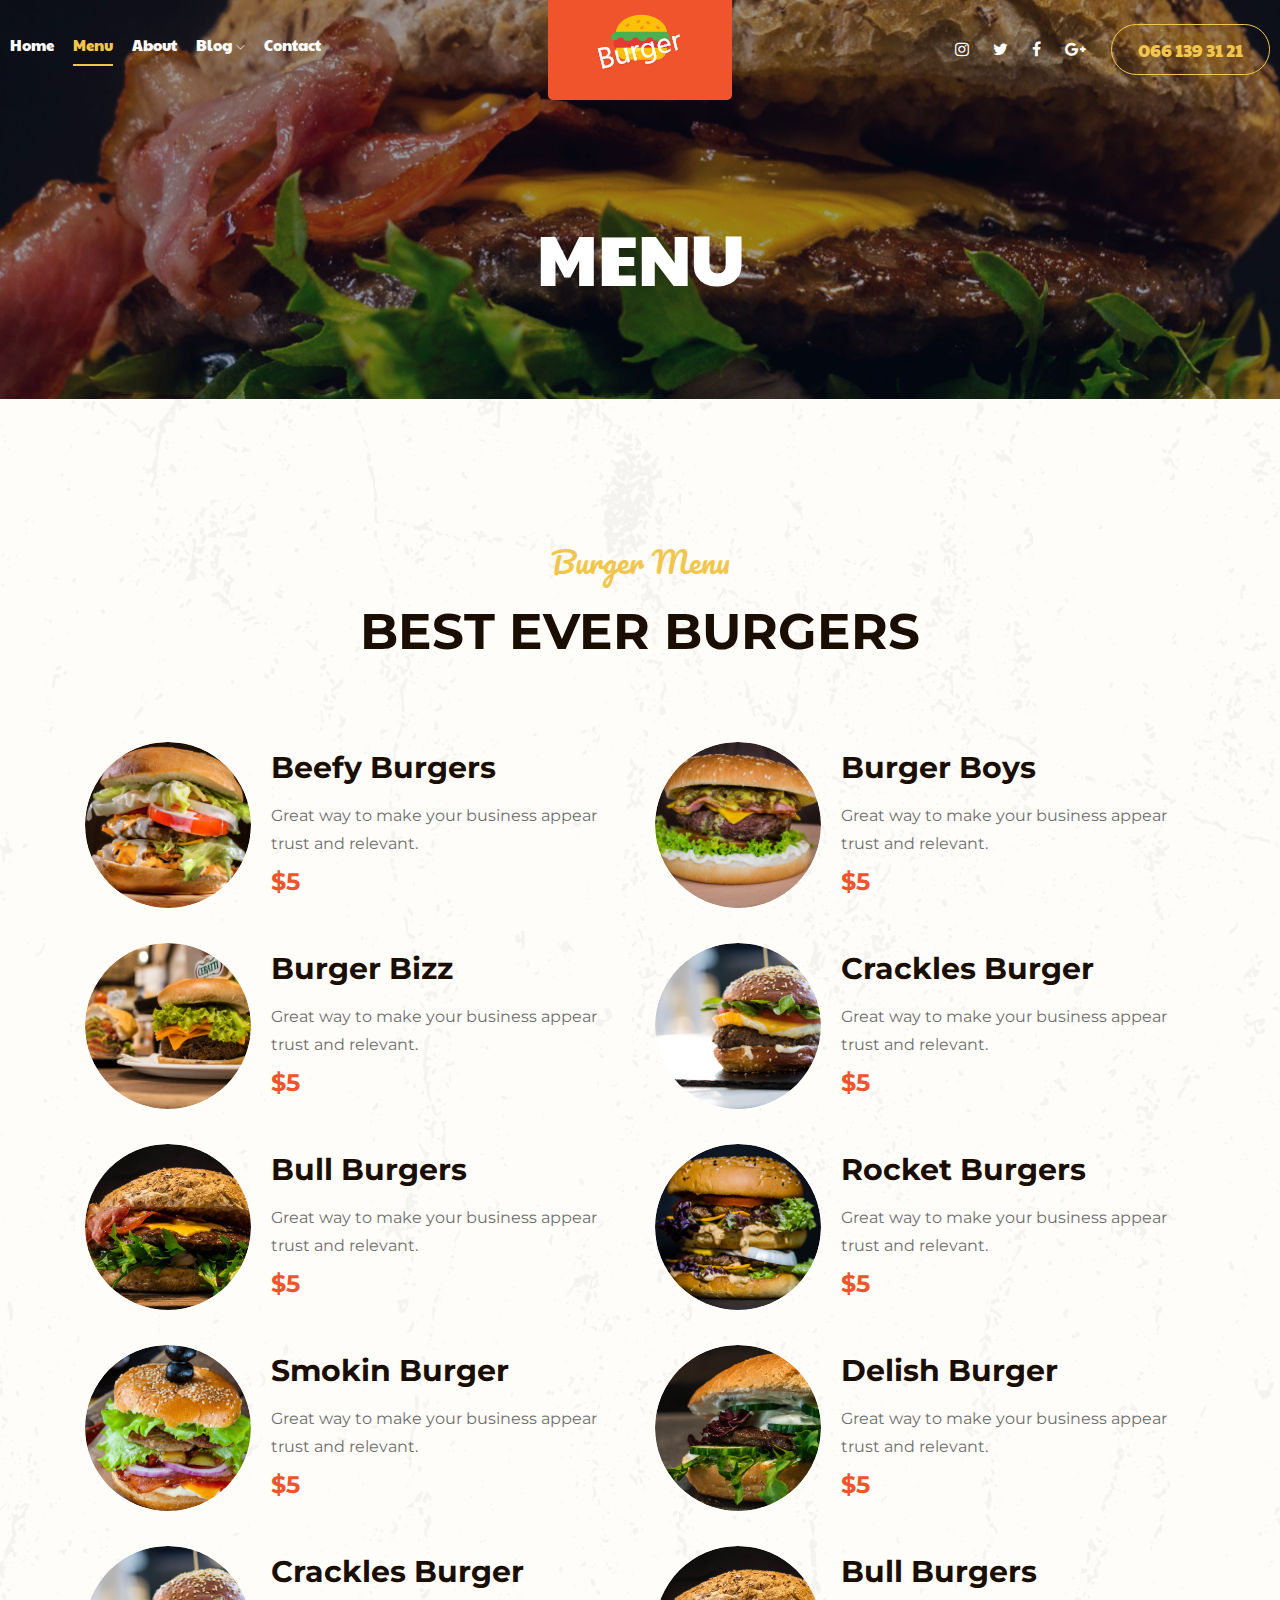
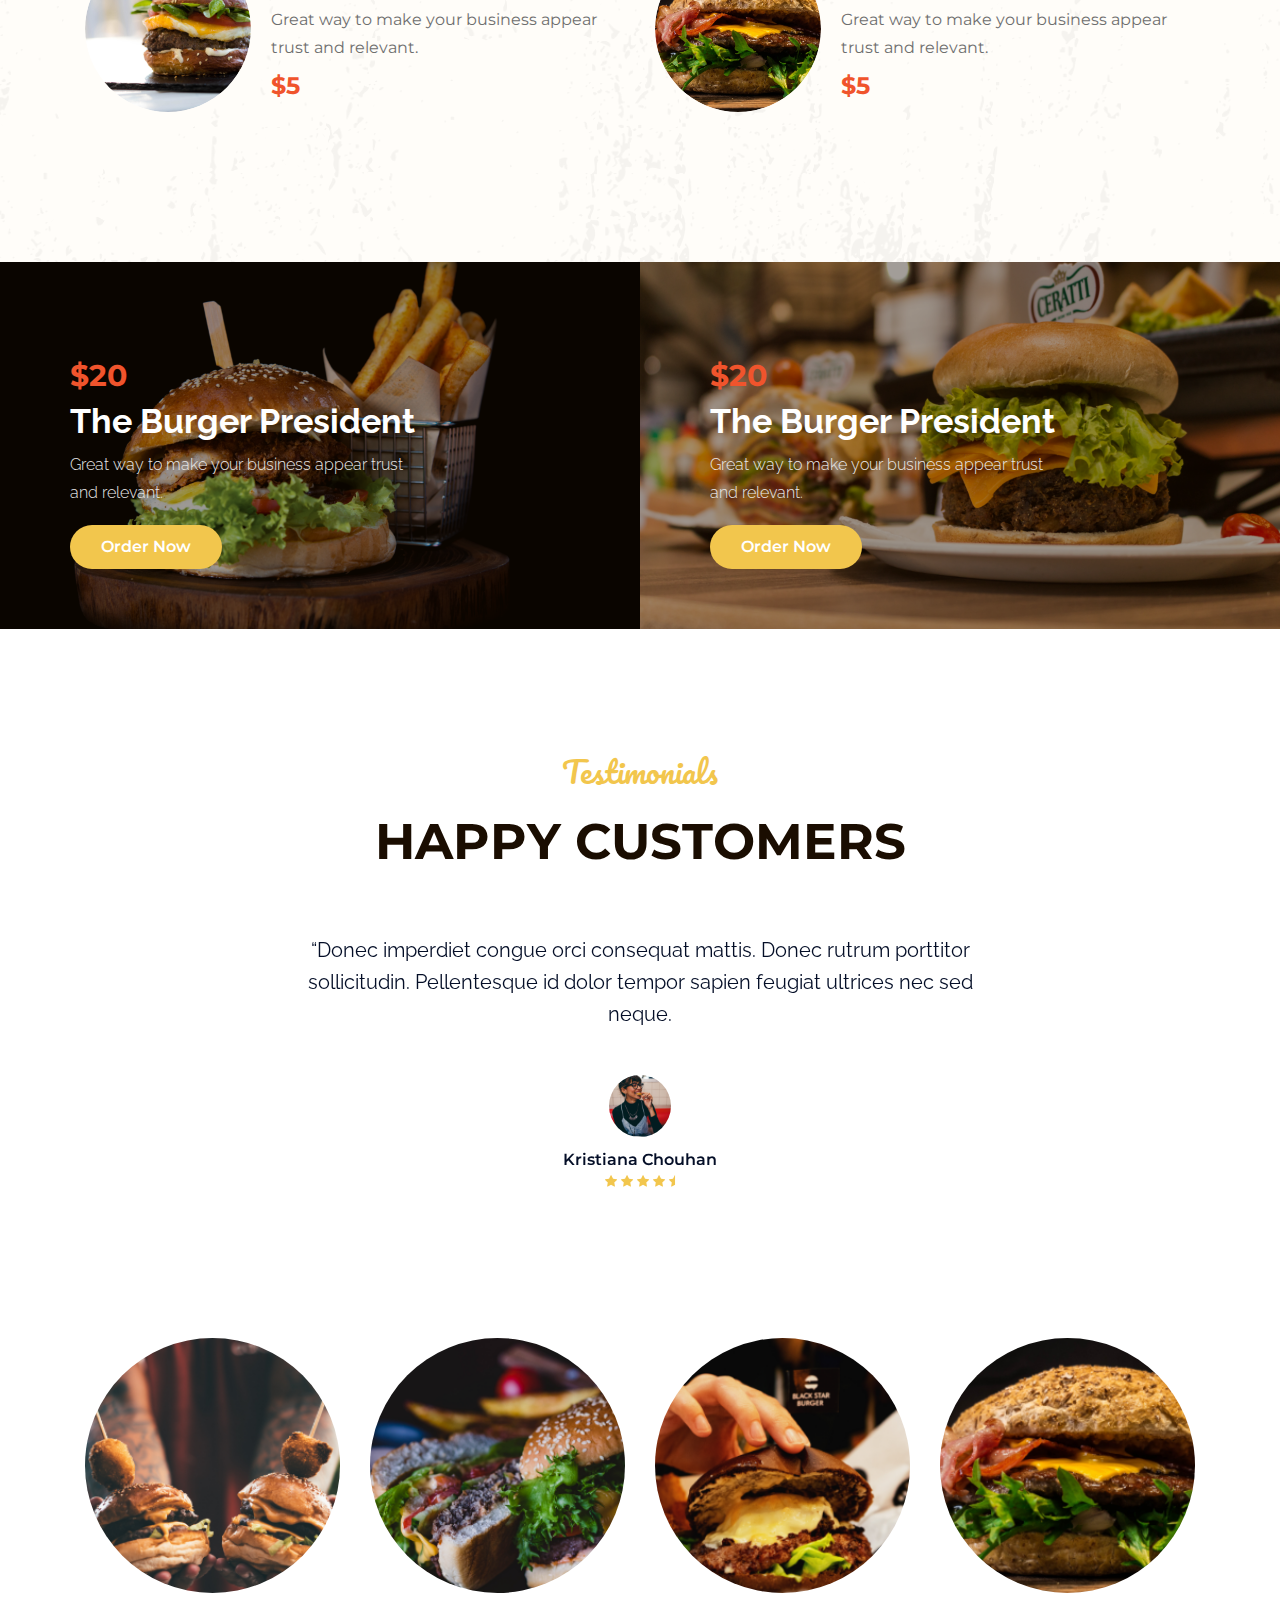
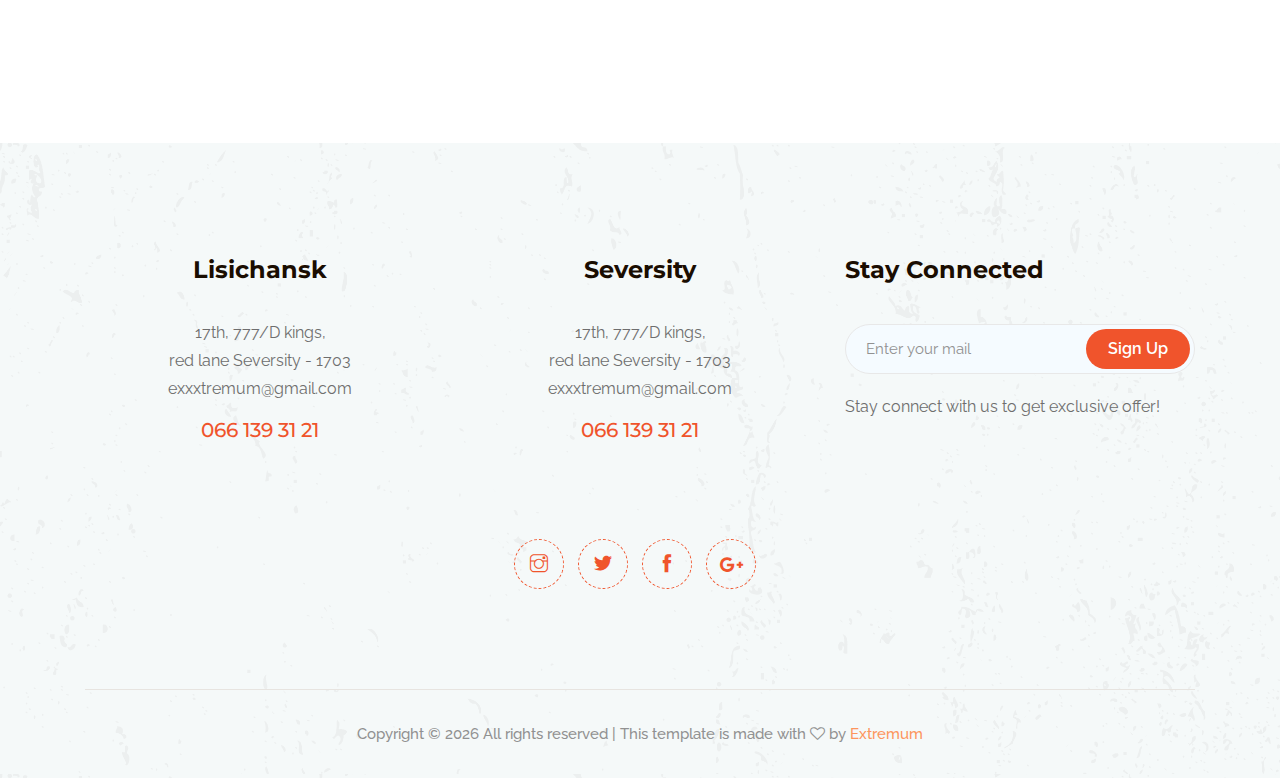
<file: burger/Menu.html>
<!doctype html>
<html class="no-js" lang="zxx">

<head>
    <meta charset="utf-8">
    <meta http-equiv="x-ua-compatible" content="ie=edge">
    <title>Burger</title>
    <meta name="description" content="">
    <meta name="viewport" content="width=device-width, initial-scale=1">

    <!-- <link rel="manifest" href="site.webmanifest"> -->
    <link rel="shortcut icon" type="image/x-icon" href="img/favicon.png">
    <!-- Place favicon.ico in the root directory -->

    <!-- CSS here -->
    <link rel="stylesheet" href="css/bootstrap.min.css">
    <link rel="stylesheet" href="css/owl.carousel.min.css">
    <link rel="stylesheet" href="css/magnific-popup.css">
    <link rel="stylesheet" href="css/font-awesome.min.css">
    <link rel="stylesheet" href="css/themify-icons.css">
    <link rel="stylesheet" href="css/nice-select.css">
    <link rel="stylesheet" href="css/flaticon.css">
    <link rel="stylesheet" href="css/animate.css">
    <link rel="stylesheet" href="css/slicknav.css">
    <link rel="stylesheet" href="css/style.css">
    <!-- <link rel="stylesheet" href="css/responsive.css"> -->
</head>

<body>
    <!--[if lte IE 9]>
            <p class="browserupgrade">You are using an <strong>outdated</strong> browser. Please <a href="https://browsehappy.com/">upgrade your browser</a> to improve your experience and security.</p>
        <![endif]-->

    <!-- header-start -->
    <header>
        <div class="header-area ">
            <div id="sticky-header" class="main-header-area">
                <div class="container-fluid p-0">
                    <div class="row align-items-center no-gutters">
                        <div class="col-xl-5 col-lg-5">
                            <div class="main-menu  d-none d-lg-block">
                                <nav>
                                    <ul id="navigation">
                                        <li><a  href="index.html">home</a></li>
                                        <li><a class="active" href="Menu.html">Menu</a></li>
                                        <li><a href="about.html">About</a></li>
                                        <li><a href="#">blog <i class="ti-angle-down"></i></a>
                                            <ul class="submenu">
                                                <li><a href="blog.html">blog</a></li>
                                                <li><a href="single-blog.html">single-blog</a></li>
                                            </ul>
                                        </li>
 
                                        <li><a href="contact.html">Contact</a></li>
                                    </ul>
                                </nav>
                            </div>
                        </div>
                        <div class="col-xl-2 col-lg-2">
                            <div class="logo-img">
                                <a href="index.html">
                                    <img src="img/logo.png" alt="">
                                </a>
                            </div>
                        </div>
                        <div class="col-xl-5 col-lg-5 d-none d-lg-block">
                            <div class="book_room">
                                <div class="socail_links">
                                    <ul>
                                        <li>
                                            <a href="#">
                                                <i class="fa fa-instagram"></i>
                                            </a>
                                        </li>
                                        <li>
                                            <a href="#">
                                                <i class="fa fa-twitter"></i>
                                            </a>
                                        </li>
                                        <li>
                                            <a href="#">
                                                <i class="fa fa-facebook"></i>
                                            </a>
                                        </li>
                                        <li>
                                            <a href="#">
                                                <i class="fa fa-google-plus"></i>
                                            </a>
                                        </li>
                                    </ul>
                                </div>
                                <div class="book_btn d-none d-xl-block">
                                    <a class="#" href="#">066 139 31 21</a>
                                </div>
                            </div>
                        </div>
                        <div class="col-12">
                            <div class="mobile_menu d-block d-lg-none"></div>
                        </div>
                    </div>
                </div>
            </div>
        </div>
    </header>
    <!-- header-end -->

    <!-- bradcam_area_start -->
    <div class="bradcam_area breadcam_bg overlay">
        <h3>Menu</h3>
    </div>
    <!-- bradcam_area_end -->

    <!-- best_burgers_area_start  -->
    <div class="best_burgers_area">
        <div class="container">
            <div class="row">
                <div class="col-lg-12">
                    <div class="section_title text-center mb-80">
                        <span>Burger Menu</span>
                        <h3>Best Ever Burgers</h3>
                    </div>
                </div>
            </div>
            <div class="row">
                <div class="col-xl-6 col-md-6 col-lg-6">
                    <div class="single_delicious d-flex align-items-center">
                        <div class="thumb">
                            <img src="img/burger/1.png" alt="">
                        </div>
                        <div class="info">
                            <h3>Beefy Burgers</h3>
                            <p>Great way to make your business appear trust and relevant.</p>
                            <span>$5</span>
                        </div>
                    </div>
                </div>
                <div class="col-md-6 col-lg-6">
                    <div class="single_delicious d-flex align-items-center">
                        <div class="thumb">
                            <img src="img/burger/2.png" alt="">
                        </div>
                        <div class="info">
                            <h3>Burger Boys</h3>
                            <p>Great way to make your business appear trust and relevant.</p>
                            <span>$5</span>
                        </div>
                    </div>

                </div>
                <div class="col-lg-6 col-md-6">
                    <div class="single_delicious d-flex align-items-center">
                        <div class="thumb">
                            <img src="img/burger/3.png" alt="">
                        </div>
                        <div class="info">
                            <h3>Burger Bizz</h3>
                            <p>Great way to make your business appear trust and relevant.</p>
                            <span>$5</span>
                        </div>
                    </div>
                </div>
                <div class="col-xl-6 col-md-6 col-lg-6">
                    <div class="single_delicious d-flex align-items-center">
                        <div class="thumb">
                            <img src="img/burger/4.png" alt="">
                        </div>
                        <div class="info">
                            <h3>Crackles Burger</h3>
                            <p>Great way to make your business appear trust and relevant.</p>
                            <span>$5</span>
                        </div>
                    </div>
                </div>
                <div class="col-lg-6 col-md-6">
                    <div class="single_delicious d-flex align-items-center">
                        <div class="thumb">
                            <img src="img/burger/5.png" alt="">
                        </div>
                        <div class="info">
                            <h3>Bull Burgers</h3>
                            <p>Great way to make your business appear trust and relevant.</p>
                            <span>$5</span>
                        </div>
                    </div>

                </div>
                <div class="col-lg-6 col-md-6">
                    <div class="single_delicious d-flex align-items-center">
                        <div class="thumb">
                            <img src="img/burger/6.png" alt="">
                        </div>
                        <div class="info">
                            <h3>Rocket Burgers</h3>
                            <p>Great way to make your business appear trust and relevant.</p>
                            <span>$5</span>
                        </div>
                    </div>
                </div>
                <div class="col-lg-6 col-md-6">
                    <div class="single_delicious d-flex align-items-center">
                        <div class="thumb">
                            <img src="img/burger/7.png" alt="">
                        </div>
                        <div class="info">
                            <h3>Smokin Burger</h3>
                            <p>Great way to make your business appear trust and relevant.</p>
                            <span>$5</span>
                        </div>
                    </div>
                </div>
                <div class="col-lg-6 col-md-6">
                    <div class="single_delicious d-flex align-items-center">
                        <div class="thumb">
                            <img src="img/burger/8.png" alt="">
                        </div>
                        <div class="info">
                            <h3>Delish Burger</h3>
                            <p>Great way to make your business appear trust and relevant.</p>
                            <span>$5</span>
                        </div>
                    </div>
                </div>
                <div class="col-xl-6 col-md-6 col-lg-6">
                    <div class="single_delicious d-flex align-items-center">
                        <div class="thumb">
                            <img src="img/burger/4.png" alt="">
                        </div>
                        <div class="info">
                            <h3>Crackles Burger</h3>
                            <p>Great way to make your business appear trust and relevant.</p>
                            <span>$5</span>
                        </div>
                    </div>
                </div>
                <div class="col-lg-6 col-md-6">
                    <div class="single_delicious d-flex align-items-center">
                        <div class="thumb">
                            <img src="img/burger/5.png" alt="">
                        </div>
                        <div class="info">
                            <h3>Bull Burgers</h3>
                            <p>Great way to make your business appear trust and relevant.</p>
                            <span>$5</span>
                        </div>
                    </div>

                </div>
            </div>
        </div>
    </div>
    <!-- best_burgers_area_end  -->

    <!-- features_room_startt -->
    <div class="Burger_President_area">
            <div class="Burger_President_here">
                <div class="single_Burger_President">
                    <div class="room_thumb">
                        <img src="img/burgers/1.png" alt="">
                        <div class="room_heading d-flex justify-content-between align-items-center">
                            <div class="room_heading_inner">
                                <span>$20</span>
                                <h3>The Burger President</h3>
                                <p>Great way to make your business appear trust <br> and relevant.</p>
                                <a href="#" class="boxed-btn3">Order Now</a>
                            </div>
                            
                        </div>
                    </div>
                </div>
                <div class="single_Burger_President">
                    <div class="room_thumb">
                        <img src="img/burgers/2.png" alt="">
                        <div class="room_heading d-flex justify-content-between align-items-center">
                            <div class="room_heading_inner">
                                <span>$20</span>
                                <h3>The Burger President</h3>
                                <p>Great way to make your business appear trust <br> and relevant.</p>
                                <a href="#" class="boxed-btn3">Order Now</a>
                            </div>
                        </div>
                    </div>
                </div>
            </div>
    </div>
    <!-- features_room_end -->

    <!-- testimonial_area_start  -->
    <div class="testimonial_area ">
        <div class="container">
            <div class="row">
                <div class="col-xl-12">
                    <div class="section_title mb-60 text-center">
                        <span>Testimonials</span>
                        <h3>Happy Customers</h3>
                    </div>
                </div>
            </div>
            <div class="row">
                <div class="col-xl-12">
                    <div class="testmonial_active owl-carousel">
                        <div class="single_carousel">
                            <div class="row justify-content-center">
                                <div class="col-lg-8">
                                    <div class="single_testmonial text-center">
                                        <p>“Donec imperdiet congue orci consequat mattis. Donec rutrum porttitor
                                            sollicitudin. Pellentesque id dolor tempor sapien feugiat ultrices nec
                                            sed
                                            neque.</p>
                                        <div class="testmonial_author">
                                            <div class="thumb">
                                                <img src="img/testmonial/1.png" alt="">
                                            </div>
                                            <h4>Kristiana Chouhan</h4>
                                            <div class="stars">
                                                <i class="fa fa-star"></i>
                                                <i class="fa fa-star"></i>
                                                <i class="fa fa-star"></i>
                                                <i class="fa fa-star"></i>
                                                <i class="fa fa-star-half"></i>
                                            </div>
                                        </div>
                                    </div>
                                </div>
                            </div>
                        </div>
                        <div class="single_carousel">
                            <div class="row justify-content-center">
                                <div class="col-lg-8">
                                    <div class="single_testmonial text-center">
                                        <p>“Donec imperdiet congue orci consequat mattis. Donec rutrum porttitor
                                            sollicitudin. Pellentesque id dolor tempor sapien feugiat ultrices nec
                                            sed
                                            neque.</p>
                                        <div class="testmonial_author">
                                            <div class="thumb">
                                                <img src="img/testmonial/2.png" alt="">
                                            </div>
                                            <h4>Arafath Hossain</h4>
                                            <div class="stars">
                                                <i class="fa fa-star"></i>
                                                <i class="fa fa-star"></i>
                                                <i class="fa fa-star"></i>
                                                <i class="fa fa-star"></i>
                                                <i class="fa fa-star-half"></i>
                                            </div>
                                        </div>
                                    </div>
                                </div>
                            </div>
                        </div>
                        <div class="single_carousel">
                            <div class="row justify-content-center">
                                <div class="col-lg-8">
                                    <div class="single_testmonial text-center">
                                        <p>“Donec imperdiet congue orci consequat mattis. Donec rutrum porttitor
                                            sollicitudin. Pellentesque id dolor tempor sapien feugiat ultrices nec
                                            sed
                                            neque.</p>
                                        <div class="testmonial_author">
                                            <div class="thumb">
                                                <img src="img/testmonial/3.png" alt="">
                                            </div>
                                            <h4>A.H Shemanto</h4>
                                            <div class="stars">
                                                <i class="fa fa-star"></i>
                                                <i class="fa fa-star"></i>
                                                <i class="fa fa-star"></i>
                                                <i class="fa fa-star"></i>
                                                <i class="fa fa-star-half"></i>
                                            </div>
                                        </div>
                                    </div>
                                </div>
                            </div>
                        </div>
                    </div>
                </div>
            </div>
        </div>
</div>
<!-- testimonial_area_ned  -->

    <!-- instragram_area_start -->
    <div class="instragram_area">
    <div class="container">
        <div class="row">
            <div class="col-lg-3 col-md-6">
                <div class="single_instagram">
                    <img src="img/instragram/1.png" alt="">
                    <div class="ovrelay">
                        <a href="#">
                            <i class="fa fa-instagram"></i>
                        </a>
                    </div>
                </div>
            </div>
            <div class="col-lg-3 col-md-6">
                <div class="single_instagram">
                    <img src="img/instragram/2.png" alt="">
                    <div class="ovrelay">
                        <a href="#">
                            <i class="fa fa-instagram"></i>
                        </a>
                    </div>
                </div>
            </div>
            <div class="col-lg-3 col-md-6">
                <div class="single_instagram">
                    <img src="img/instragram/3.png" alt="">
                    <div class="ovrelay">
                        <a href="#">
                            <i class="fa fa-instagram"></i>
                        </a>
                    </div>
                </div>
            </div>
            <div class="col-lg-3 col-md-6">
                <div class="single_instagram">
                    <img src="img/instragram/4.png" alt="">
                    <div class="ovrelay">
                        <a href="#">
                            <i class="fa fa-instagram"></i>
                        </a>
                    </div>
                </div>
            </div>
        </div>
    </div>
    </div>
    <!-- instragram_area_end -->

    <!-- footer_start  -->
    <footer class="footer">
            <div class="footer_top">
                <div class="container">
                    <div class="row">
                        <div class="col-xl-4 col-md-6 col-lg-4">
                            <div class="footer_widget text-center ">
                                <h3 class="footer_title pos_margin">
                                        Lisichansk
                                </h3>
                                <p>17th, 777/D kings, <br> 
                                        red lane Seversity - 1703 <br>
                                        <a href="#">exxxtremum@gmail.com</a></p>
                                <a class="number" href="#">066 139 31 21</a>

                            </div>
                        </div>
                        <div class="col-xl-4 col-md-6 col-lg-4">
                            <div class="footer_widget text-center ">
                                <h3 class="footer_title pos_margin">
                                    Seversity
                                </h3>
                                <p>17th, 777/D kings, <br> 
                                        red lane Seversity - 1703 <br>
                                        <a href="#">exxxtremum@gmail.com</a></p>
                                <a class="number" href="#">066 139 31 21</a>

                            </div>
                        </div>
                        <div class="col-xl-4 col-md-12 col-lg-4">
                                <div class="footer_widget">
                                        <h3 class="footer_title">
                                                Stay Connected
                                        </h3>
                                        <form action="#" class="newsletter_form">
                                            <input type="text" placeholder="Enter your mail">
                                            <button type="submit">Sign Up</button>
                                        </form>
                                        <p class="newsletter_text">Stay connect with us to get exclusive offer!</p>
                                    </div>
                        </div>
                    </div>
                    <div class="row justify-content-center">
                        <div class="col-lg-4">
                            <div class="socail_links text-center">
                                    <ul>
                                        <li>
                                            <a href="#">
                                                <i class="ti-instagram"></i>
                                            </a>
                                        </li>
                                        <li>
                                            <a href="#">
                                                <i class="ti-twitter-alt"></i>
                                            </a>
                                        </li>
                                        <li>
                                            <a href="#">
                                                <i class="ti-facebook"></i>
                                            </a>
                                        </li>
                                        <li>
                                            <a href="#">
                                                <i class="fa fa-google-plus"></i>
                                            </a>
                                        </li>
                                    </ul>
                                </div>
                        </div>
                    </div>
                </div>
            </div>
            <div class="copy-right_text">
                <div class="container">
                    <div class="footer_border"></div>
                    <div class="row">
                        <div class="col-xl-12">
                            <p class="copy_right text-center">
                            Copyright &copy;
                            <script>document.write(new Date().getFullYear());</script>
                            All rights reserved | This template is made with
                            <i class="fa fa-heart-o" aria-hidden="true"></i>
                            by <a href="https://exxxtremum.github.io/Web_Templates/" target="_blank">Extremum</a>
                            </p>
                        </div>
                    </div>
                </div>
            </div>
    </footer>
    <!-- footer_end  -->

    <!-- JS here -->
    <script src="js/vendor/modernizr-3.5.0.min.js"></script>
    <script src="js/vendor/jquery-1.12.4.min.js"></script>
    <script src="js/popper.min.js"></script>
    <script src="js/bootstrap.min.js"></script>
    <script src="js/owl.carousel.min.js"></script>
    <script src="js/isotope.pkgd.min.js"></script>
    <script src="js/ajax-form.js"></script>
    <script src="js/waypoints.min.js"></script>
    <script src="js/jquery.counterup.min.js"></script>
    <script src="js/imagesloaded.pkgd.min.js"></script>
    <script src="js/scrollIt.js"></script>
    <script src="js/jquery.scrollUp.min.js"></script>
    <script src="js/wow.min.js"></script>
    <script src="js/nice-select.min.js"></script>
    <script src="js/jquery.slicknav.min.js"></script>
    <script src="js/jquery.magnific-popup.min.js"></script>
    <script src="js/plugins.js"></script>

    <!--contact js-->
    <script src="js/contact.js"></script>
    <script src="js/jquery.ajaxchimp.min.js"></script>
    <script src="js/jquery.form.js"></script>
    <script src="js/jquery.validate.min.js"></script>
    <script src="js/mail-script.js"></script>

    <script src="js/main.js"></script>

</body>

</html>
</file>
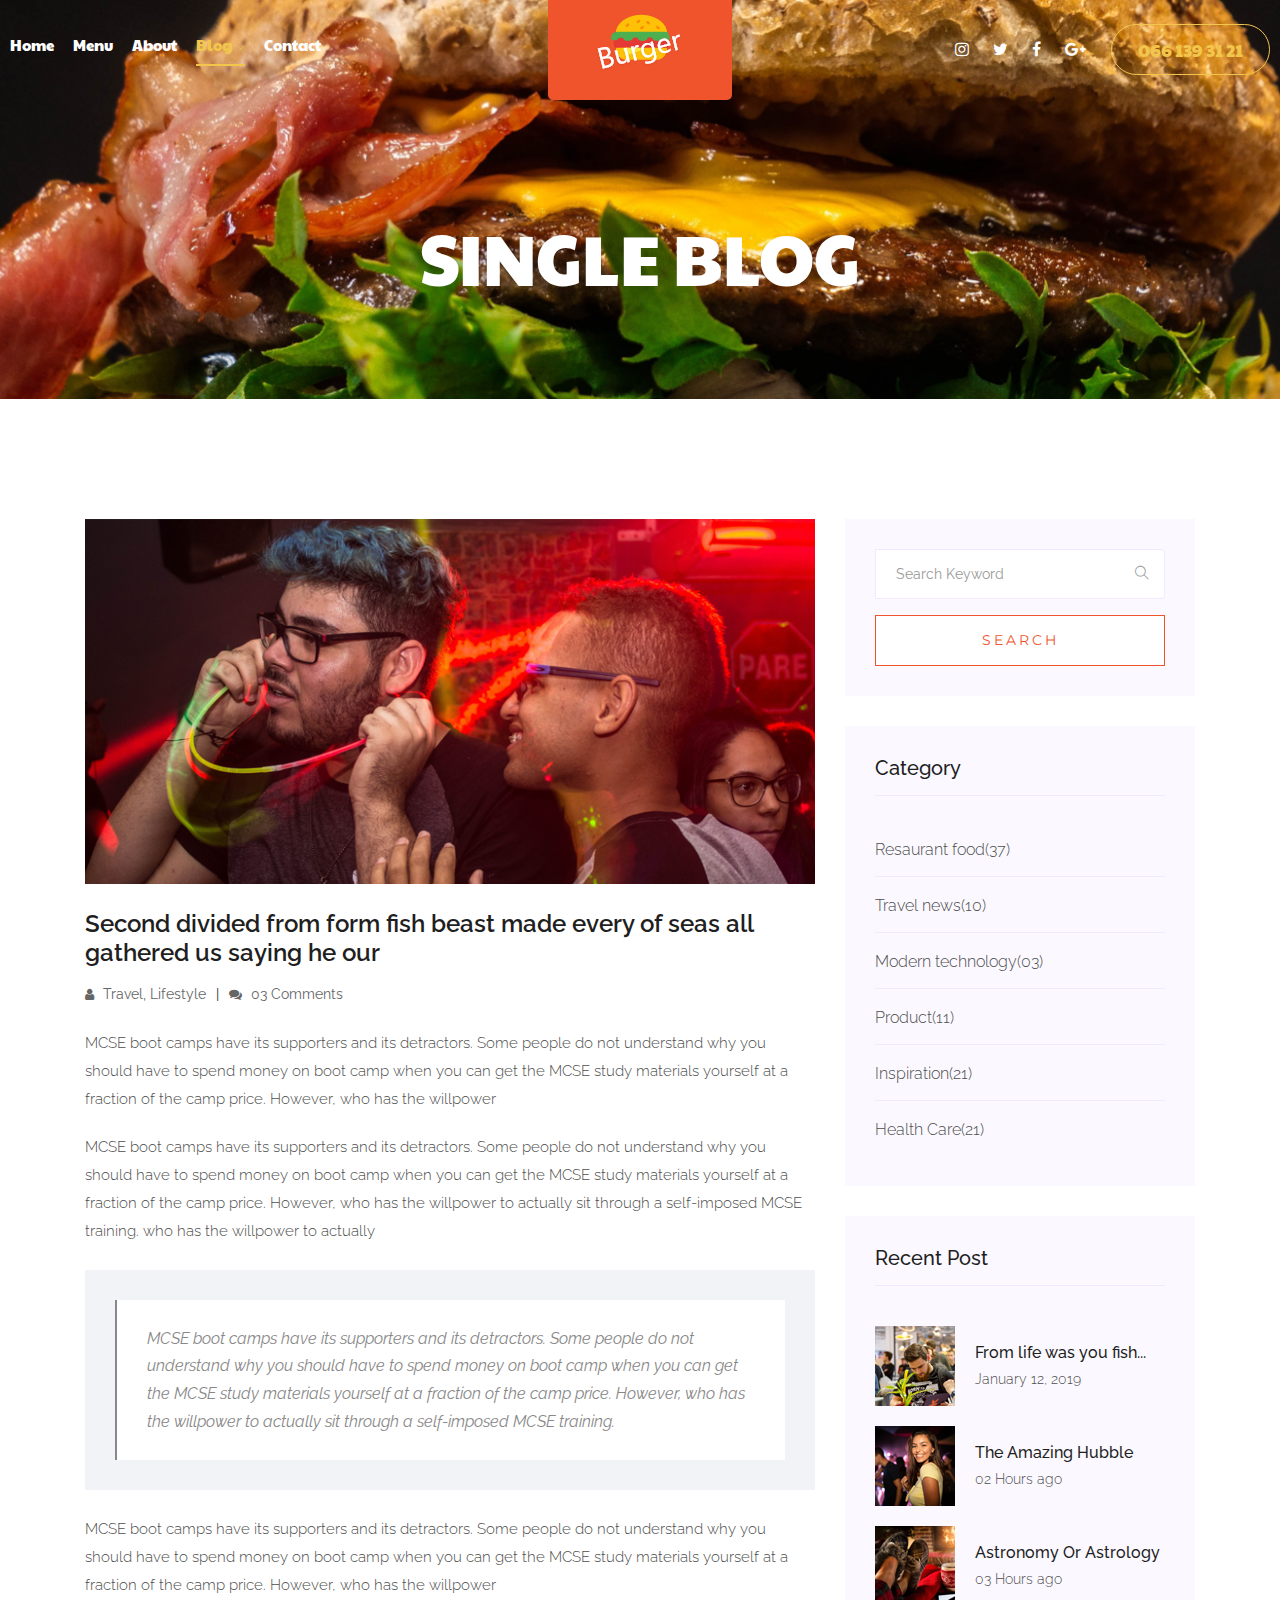
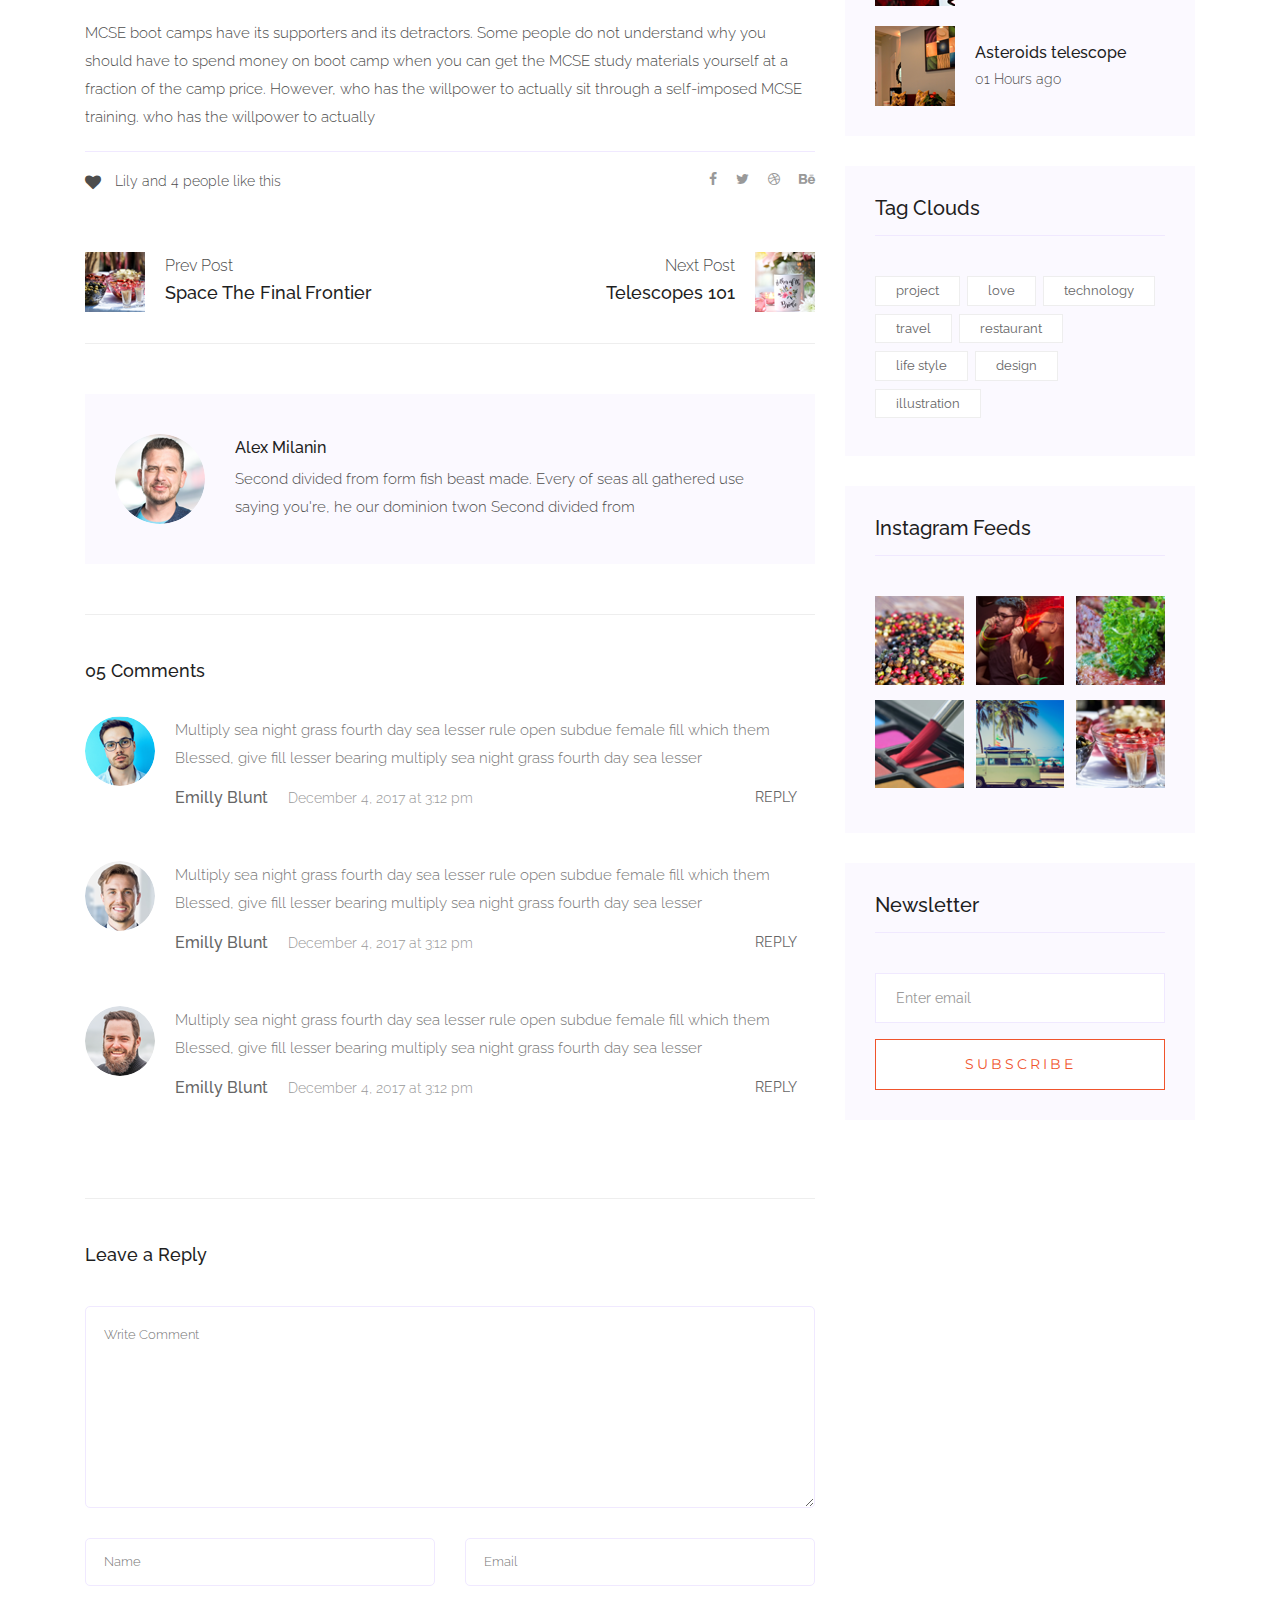
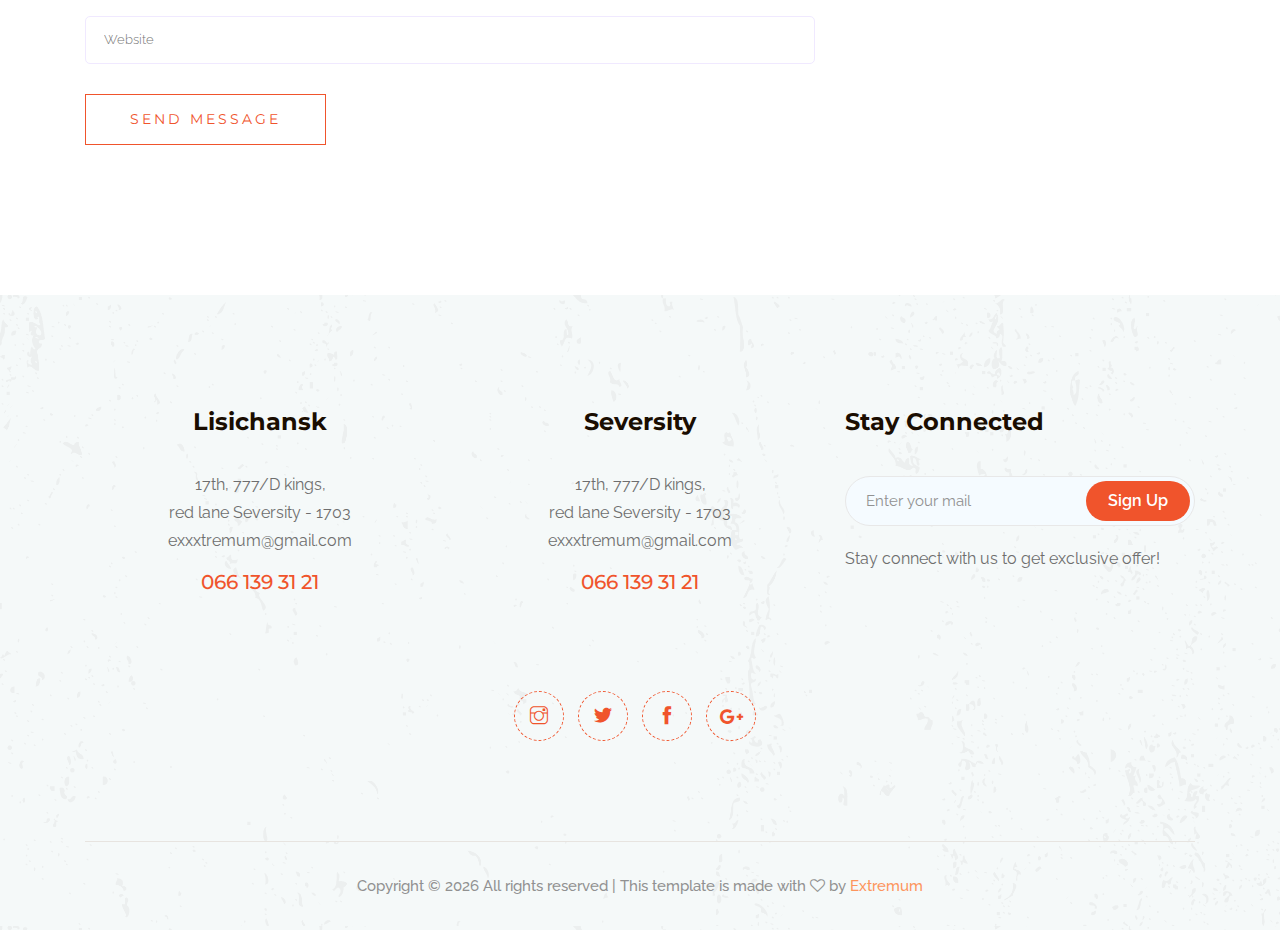
<file: burger/single-blog.html>
<!doctype html>
<html class="no-js" lang="zxx">

<head>
   <meta charset="utf-8">
   <meta http-equiv="x-ua-compatible" content="ie=edge">
   <title>Burger</title>
   <meta name="description" content="">
   <meta name="viewport" content="width=device-width, initial-scale=1">

   <!-- <link rel="manifest" href="site.webmanifest"> -->
   <link rel="shortcut icon" type="image/x-icon" href="img/favicon.png">
   <!-- Place favicon.ico in the root directory -->

   <!-- CSS here -->
   <link rel="stylesheet" href="css/bootstrap.min.css">
   <link rel="stylesheet" href="css/owl.carousel.min.css">
   <link rel="stylesheet" href="css/magnific-popup.css">
   <link rel="stylesheet" href="css/font-awesome.min.css">
   <link rel="stylesheet" href="css/themify-icons.css">
   <link rel="stylesheet" href="css/nice-select.css">
   <link rel="stylesheet" href="css/flaticon.css">
   <link rel="stylesheet" href="css/animate.css">
   <link rel="stylesheet" href="css/slicknav.css">
   <link rel="stylesheet" href="css/style.css">
   <!-- <link rel="stylesheet" href="css/responsive.css"> -->
</head>

<body>
   <!--[if lte IE 9]>
            <p class="browserupgrade">You are using an <strong>outdated</strong> browser. Please <a href="https://browsehappy.com/">upgrade your browser</a> to improve your experience and security.</p>
        <![endif]-->

   <!-- header-start -->
   <header>
      <div class="header-area ">
            <div id="sticky-header" class="main-header-area">
               <div class="container-fluid p-0">
                  <div class="row align-items-center no-gutters">
                        <div class="col-xl-5 col-lg-5">
                           <div class="main-menu  d-none d-lg-block">
                              <nav>
                                    <ul id="navigation">
                                       <li><a href="index.html">home</a></li>
                                       <li><a href="Menu.html">Menu</a></li>
                                       <li><a href="about.html">About</a></li>
                                       <li><a class="active"  href="#">blog <i class="ti-angle-down"></i></a>
                                          <ul class="submenu">
                                                <li><a href="blog.html">blog</a></li>
                                                <li><a href="single-blog.html">single-blog</a></li>
                                          </ul>
                                       </li>
                                       <li><a href="contact.html">Contact</a></li>
                                    </ul>
                              </nav>
                           </div>
                        </div>
                        <div class="col-xl-2 col-lg-2">
                           <div class="logo-img">
                              <a href="index.html">
                                    <img src="img/logo.png" alt="">
                              </a>
                           </div>
                        </div>
                        <div class="col-xl-5 col-lg-5 d-none d-lg-block">
                           <div class="book_room">
                              <div class="socail_links">
                                    <ul>
                                       <li>
                                          <a href="#">
                                                <i class="fa fa-instagram"></i>
                                          </a>
                                       </li>
                                       <li>
                                          <a href="#">
                                                <i class="fa fa-twitter"></i>
                                          </a>
                                       </li>
                                       <li>
                                          <a href="#">
                                                <i class="fa fa-facebook"></i>
                                          </a>
                                       </li>
                                       <li>
                                          <a href="#">
                                                <i class="fa fa-google-plus"></i>
                                          </a>
                                       </li>
                                    </ul>
                              </div>
                              <div class="book_btn d-none d-xl-block">
                                    <a class="#" href="#">066 139 31 21</a>
                              </div>
                           </div>
                        </div>
                        <div class="col-12">
                           <div class="mobile_menu d-block d-lg-none"></div>
                        </div>
                  </div>
               </div>
            </div>
      </div>
   </header>
   <!-- header-end -->

  <!-- bradcam_area_start -->
  <div class="bradcam_area breadcam_bg">
      <h3>single blog</h3>
  </div>
  <!-- bradcam_area_end -->

   <!--================Blog Area =================-->
   <section class="blog_area single-post-area section-padding">
      <div class="container">
         <div class="row">
            <div class="col-lg-8 posts-list">
               <div class="single-post">
                  <div class="feature-img">
                     <img class="img-fluid" src="img/blog/single_blog_1.png" alt="">
                  </div>
                  <div class="blog_details">
                     <h2>Second divided from form fish beast made every of seas
                        all gathered us saying he our
                     </h2>
                     <ul class="blog-info-link mt-3 mb-4">
                        <li><a href="#"><i class="fa fa-user"></i> Travel, Lifestyle</a></li>
                        <li><a href="#"><i class="fa fa-comments"></i> 03 Comments</a></li>
                     </ul>
                     <p class="excert">
                        MCSE boot camps have its supporters and its detractors. Some people do not understand why you
                        should have to spend money on boot camp when you can get the MCSE study materials yourself at a
                        fraction of the camp price. However, who has the willpower
                     </p>
                     <p>
                        MCSE boot camps have its supporters and its detractors. Some people do not understand why you
                        should have to spend money on boot camp when you can get the MCSE study materials yourself at a
                        fraction of the camp price. However, who has the willpower to actually sit through a
                        self-imposed MCSE training. who has the willpower to actually
                     </p>
                     <div class="quote-wrapper">
                        <div class="quotes">
                           MCSE boot camps have its supporters and its detractors. Some people do not understand why you
                           should have to spend money on boot camp when you can get the MCSE study materials yourself at
                           a fraction of the camp price. However, who has the willpower to actually sit through a
                           self-imposed MCSE training.
                        </div>
                     </div>
                     <p>
                        MCSE boot camps have its supporters and its detractors. Some people do not understand why you
                        should have to spend money on boot camp when you can get the MCSE study materials yourself at a
                        fraction of the camp price. However, who has the willpower
                     </p>
                     <p>
                        MCSE boot camps have its supporters and its detractors. Some people do not understand why you
                        should have to spend money on boot camp when you can get the MCSE study materials yourself at a
                        fraction of the camp price. However, who has the willpower to actually sit through a
                        self-imposed MCSE training. who has the willpower to actually
                     </p>
                  </div>
               </div>
               <div class="navigation-top">
                  <div class="d-sm-flex justify-content-between text-center">
                     <p class="like-info"><span class="align-middle"><i class="fa fa-heart"></i></span> Lily and 4
                        people like this</p>
                     <div class="col-sm-4 text-center my-2 my-sm-0">
                        <!-- <p class="comment-count"><span class="align-middle"><i class="fa fa-comment"></i></span> 06 Comments</p> -->
                     </div>
                     <ul class="social-icons">
                        <li><a href="#"><i class="fa fa-facebook-f"></i></a></li>
                        <li><a href="#"><i class="fa fa-twitter"></i></a></li>
                        <li><a href="#"><i class="fa fa-dribbble"></i></a></li>
                        <li><a href="#"><i class="fa fa-behance"></i></a></li>
                     </ul>
                  </div>
                  <div class="navigation-area">
                     <div class="row">
                        <div
                           class="col-lg-6 col-md-6 col-12 nav-left flex-row d-flex justify-content-start align-items-center">
                           <div class="thumb">
                              <a href="#">
                                 <img class="img-fluid" src="img/post/preview.png" alt="">
                              </a>
                           </div>
                           <div class="arrow">
                              <a href="#">
                                 <span class="lnr text-white ti-arrow-left"></span>
                              </a>
                           </div>
                           <div class="detials">
                              <p>Prev Post</p>
                              <a href="#">
                                 <h4>Space The Final Frontier</h4>
                              </a>
                           </div>
                        </div>
                        <div
                           class="col-lg-6 col-md-6 col-12 nav-right flex-row d-flex justify-content-end align-items-center">
                           <div class="detials">
                              <p>Next Post</p>
                              <a href="#">
                                 <h4>Telescopes 101</h4>
                              </a>
                           </div>
                           <div class="arrow">
                              <a href="#">
                                 <span class="lnr text-white ti-arrow-right"></span>
                              </a>
                           </div>
                           <div class="thumb">
                              <a href="#">
                                 <img class="img-fluid" src="img/post/next.png" alt="">
                              </a>
                           </div>
                        </div>
                     </div>
                  </div>
               </div>
               <div class="blog-author">
                  <div class="media align-items-center">
                     <img src="img/blog/author.png" alt="">
                     <div class="media-body">
                        <a href="https://t.me/extremum7">
                           <h4>Alex Milanin</h4>
                        </a>
                        <p>Second divided from form fish beast made. Every of seas all gathered use saying you're, he
                           our dominion twon Second divided from</p>
                     </div>
                  </div>
               </div>
               <div class="comments-area">
                  <h4>05 Comments</h4>
                  <div class="comment-list">
                     <div class="single-comment justify-content-between d-flex">
                        <div class="user justify-content-between d-flex">
                           <div class="thumb">
                              <img src="img/comment/comment_1.png" alt="">
                           </div>
                           <div class="desc">
                              <p class="comment">
                                 Multiply sea night grass fourth day sea lesser rule open subdue female fill which them
                                 Blessed, give fill lesser bearing multiply sea night grass fourth day sea lesser
                              </p>
                              <div class="d-flex justify-content-between">
                                 <div class="d-flex align-items-center">
                                    <h5>
                                       <a href="#">Emilly Blunt</a>
                                    </h5>
                                    <p class="date">December 4, 2017 at 3:12 pm </p>
                                 </div>
                                 <div class="reply-btn">
                                    <a href="#" class="btn-reply text-uppercase">reply</a>
                                 </div>
                              </div>
                           </div>
                        </div>
                     </div>
                  </div>
                  <div class="comment-list">
                     <div class="single-comment justify-content-between d-flex">
                        <div class="user justify-content-between d-flex">
                           <div class="thumb">
                              <img src="img/comment/comment_2.png" alt="">
                           </div>
                           <div class="desc">
                              <p class="comment">
                                 Multiply sea night grass fourth day sea lesser rule open subdue female fill which them
                                 Blessed, give fill lesser bearing multiply sea night grass fourth day sea lesser
                              </p>
                              <div class="d-flex justify-content-between">
                                 <div class="d-flex align-items-center">
                                    <h5>
                                       <a href="#">Emilly Blunt</a>
                                    </h5>
                                    <p class="date">December 4, 2017 at 3:12 pm </p>
                                 </div>
                                 <div class="reply-btn">
                                    <a href="#" class="btn-reply text-uppercase">reply</a>
                                 </div>
                              </div>
                           </div>
                        </div>
                     </div>
                  </div>
                  <div class="comment-list">
                     <div class="single-comment justify-content-between d-flex">
                        <div class="user justify-content-between d-flex">
                           <div class="thumb">
                              <img src="img/comment/comment_3.png" alt="">
                           </div>
                           <div class="desc">
                              <p class="comment">
                                 Multiply sea night grass fourth day sea lesser rule open subdue female fill which them
                                 Blessed, give fill lesser bearing multiply sea night grass fourth day sea lesser
                              </p>
                              <div class="d-flex justify-content-between">
                                 <div class="d-flex align-items-center">
                                    <h5>
                                       <a href="#">Emilly Blunt</a>
                                    </h5>
                                    <p class="date">December 4, 2017 at 3:12 pm </p>
                                 </div>
                                 <div class="reply-btn">
                                    <a href="#" class="btn-reply text-uppercase">reply</a>
                                 </div>
                              </div>
                           </div>
                        </div>
                     </div>
                  </div>
               </div>
               <div class="comment-form">
                  <h4>Leave a Reply</h4>
                  <form class="form-contact comment_form" action="#" id="commentForm">
                     <div class="row">
                        <div class="col-12">
                           <div class="form-group">
                              <textarea class="form-control w-100" name="comment" id="comment" cols="30" rows="9"
                                 placeholder="Write Comment"></textarea>
                           </div>
                        </div>
                        <div class="col-sm-6">
                           <div class="form-group">
                              <input class="form-control" name="name" id="name" type="text" placeholder="Name">
                           </div>
                        </div>
                        <div class="col-sm-6">
                           <div class="form-group">
                              <input class="form-control" name="email" id="email" type="email" placeholder="Email">
                           </div>
                        </div>
                        <div class="col-12">
                           <div class="form-group">
                              <input class="form-control" name="website" id="website" type="text" placeholder="Website">
                           </div>
                        </div>
                     </div>
                     <div class="form-group">
                        <button type="submit" class="button button-contactForm btn_1 boxed-btn">Send Message</button>
                     </div>
                  </form>
               </div>
            </div>
            <div class="col-lg-4">
               <div class="blog_right_sidebar">
                  <aside class="single_sidebar_widget search_widget">
                     <form action="#">
                        <div class="form-group">
                           <div class="input-group mb-3">
                              <input type="text" class="form-control" placeholder='Search Keyword'
                                 onfocus="this.placeholder = ''" onblur="this.placeholder = 'Search Keyword'">
                              <div class="input-group-append">
                                 <button class="btn" type="button"><i class="ti-search"></i></button>
                              </div>
                           </div>
                        </div>
                        <button class="button rounded-0 primary-bg text-white w-100 btn_1 boxed-btn"
                           type="submit">Search</button>
                     </form>
                  </aside>
                  <aside class="single_sidebar_widget post_category_widget">
                     <h4 class="widget_title">Category</h4>
                     <ul class="list cat-list">
                        <li>
                           <a href="#" class="d-flex">
                              <p>Resaurant food</p>
                              <p>(37)</p>
                           </a>
                        </li>
                        <li>
                           <a href="#" class="d-flex">
                              <p>Travel news</p>
                              <p>(10)</p>
                           </a>
                        </li>
                        <li>
                           <a href="#" class="d-flex">
                              <p>Modern technology</p>
                              <p>(03)</p>
                           </a>
                        </li>
                        <li>
                           <a href="#" class="d-flex">
                              <p>Product</p>
                              <p>(11)</p>
                           </a>
                        </li>
                        <li>
                           <a href="#" class="d-flex">
                              <p>Inspiration</p>
                              <p>(21)</p>
                           </a>
                        </li>
                        <li>
                           <a href="#" class="d-flex">
                              <p>Health Care</p>
                              <p>(21)</p>
                           </a>
                        </li>
                     </ul>
                  </aside>
                  <aside class="single_sidebar_widget popular_post_widget">
                     <h3 class="widget_title">Recent Post</h3>
                     <div class="media post_item">
                        <img src="img/post/post_1.png" alt="post">
                        <div class="media-body">
                           <a href="single-blog.html">
                              <h3>From life was you fish...</h3>
                           </a>
                           <p>January 12, 2019</p>
                        </div>
                     </div>
                     <div class="media post_item">
                        <img src="img/post/post_2.png" alt="post">
                        <div class="media-body">
                           <a href="single-blog.html">
                              <h3>The Amazing Hubble</h3>
                           </a>
                           <p>02 Hours ago</p>
                        </div>
                     </div>
                     <div class="media post_item">
                        <img src="img/post/post_3.png" alt="post">
                        <div class="media-body">
                           <a href="single-blog.html">
                              <h3>Astronomy Or Astrology</h3>
                           </a>
                           <p>03 Hours ago</p>
                        </div>
                     </div>
                     <div class="media post_item">
                        <img src="img/post/post_4.png" alt="post">
                        <div class="media-body">
                           <a href="single-blog.html">
                              <h3>Asteroids telescope</h3>
                           </a>
                           <p>01 Hours ago</p>
                        </div>
                     </div>
                  </aside>
                  <aside class="single_sidebar_widget tag_cloud_widget">
                     <h4 class="widget_title">Tag Clouds</h4>
                     <ul class="list">
                        <li>
                           <a href="#">project</a>
                        </li>
                        <li>
                           <a href="#">love</a>
                        </li>
                        <li>
                           <a href="#">technology</a>
                        </li>
                        <li>
                           <a href="#">travel</a>
                        </li>
                        <li>
                           <a href="#">restaurant</a>
                        </li>
                        <li>
                           <a href="#">life style</a>
                        </li>
                        <li>
                           <a href="#">design</a>
                        </li>
                        <li>
                           <a href="#">illustration</a>
                        </li>
                     </ul>
                  </aside>
                  <aside class="single_sidebar_widget instagram_feeds">
                     <h4 class="widget_title">Instagram Feeds</h4>
                     <ul class="instagram_row flex-wrap">
                        <li>
                           <a href="#">
                              <img class="img-fluid" src="img/post/post_5.png" alt="">
                           </a>
                        </li>
                        <li>
                           <a href="#">
                              <img class="img-fluid" src="img/post/post_6.png" alt="">
                           </a>
                        </li>
                        <li>
                           <a href="#">
                              <img class="img-fluid" src="img/post/post_7.png" alt="">
                           </a>
                        </li>
                        <li>
                           <a href="#">
                              <img class="img-fluid" src="img/post/post_8.png" alt="">
                           </a>
                        </li>
                        <li>
                           <a href="#">
                              <img class="img-fluid" src="img/post/post_9.png" alt="">
                           </a>
                        </li>
                        <li>
                           <a href="#">
                              <img class="img-fluid" src="img/post/post_10.png" alt="">
                           </a>
                        </li>
                     </ul>
                  </aside>
                  <aside class="single_sidebar_widget newsletter_widget">
                     <h4 class="widget_title">Newsletter</h4>
                     <form action="#">
                        <div class="form-group">
                           <input type="email" class="form-control" onfocus="this.placeholder = ''"
                              onblur="this.placeholder = 'Enter email'" placeholder='Enter email' required>
                        </div>
                        <button class="button rounded-0 primary-bg text-white w-100 btn_1 boxed-btn"
                           type="submit">Subscribe</button>
                     </form>
                  </aside>
               </div>
            </div>
         </div>
      </div>
   </section>
   <!--================ Blog Area end =================-->

   <!-- footer_start  -->
   <footer class="footer">
      <div class="footer_top">
            <div class="container">
               <div class="row">
                  <div class="col-xl-4 col-md-6 col-lg-4">
                        <div class="footer_widget text-center ">
                           <h3 class="footer_title pos_margin">
                                    Lisichansk
                           </h3>
                           <p>17th, 777/D kings, <br> 
                                    red lane Seversity - 1703 <br>
                                    <a href="#">exxxtremum@gmail.com</a></p>
                           <a class="number" href="#">066 139 31 21</a>

                        </div>
                  </div>
                  <div class="col-xl-4 col-md-6 col-lg-4">
                        <div class="footer_widget text-center ">
                           <h3 class="footer_title pos_margin">
                              Seversity
                           </h3>
                           <p>17th, 777/D kings, <br> 
                                    red lane Seversity - 1703 <br>
                                    <a href="#">exxxtremum@gmail.com</a></p>
                           <a class="number" href="#">066 139 31 21</a>

                        </div>
                  </div>
                  <div class="col-xl-4 col-md-12 col-lg-4">
                           <div class="footer_widget">
                                    <h3 class="footer_title">
                                          Stay Connected
                                    </h3>
                                    <form action="#" class="newsletter_form">
                                       <input type="text" placeholder="Enter your mail">
                                       <button type="submit">Sign Up</button>
                                    </form>
                                    <p class="newsletter_text">Stay connect with us to get exclusive offer!</p>
                              </div>
                  </div>
               </div>
               <div class="row justify-content-center">
                  <div class="col-lg-4">
                        <div class="socail_links text-center">
                              <ul>
                                    <li>
                                       <a href="#">
                                          <i class="ti-instagram"></i>
                                       </a>
                                    </li>
                                    <li>
                                       <a href="#">
                                          <i class="ti-twitter-alt"></i>
                                       </a>
                                    </li>
                                    <li>
                                       <a href="#">
                                          <i class="ti-facebook"></i>
                                       </a>
                                    </li>
                                    <li>
                                       <a href="#">
                                          <i class="fa fa-google-plus"></i>
                                       </a>
                                    </li>
                              </ul>
                           </div>
                  </div>
               </div>
            </div>
      </div>
      <div class="copy-right_text">
            <div class="container">
               <div class="footer_border"></div>
               <div class="row">
                  <div class="col-xl-12">
                        <p class="copy_right text-center">
                           Copyright &copy;
                           <script>document.write(new Date().getFullYear());</script>
                           All rights reserved | This template is made with
                           <i class="fa fa-heart-o" aria-hidden="true"></i>
                           by <a href="https://exxxtremum.github.io/Web_Templates/" target="_blank">Extremum</a>
                        </p>
                  </div>
               </div>
            </div>
      </div>
   </footer>
   <!-- footer_end  -->
 


   <!-- JS here -->
   <script src="js/vendor/modernizr-3.5.0.min.js"></script>
   <script src="js/vendor/jquery-1.12.4.min.js"></script>
   <script src="js/popper.min.js"></script>
   <script src="js/bootstrap.min.js"></script>
   <script src="js/owl.carousel.min.js"></script>
   <script src="js/isotope.pkgd.min.js"></script>
   <script src="js/ajax-form.js"></script>
   <script src="js/waypoints.min.js"></script>
   <script src="js/jquery.counterup.min.js"></script>
   <script src="js/imagesloaded.pkgd.min.js"></script>
   <script src="js/scrollIt.js"></script>
   <script src="js/jquery.scrollUp.min.js"></script>
   <script src="js/wow.min.js"></script>
   <script src="js/nice-select.min.js"></script>
   <script src="js/jquery.slicknav.min.js"></script>
   <script src="js/jquery.magnific-popup.min.js"></script>
   <script src="js/plugins.js"></script>

   <!--contact js-->
   <script src="js/contact.js"></script>
   <script src="js/jquery.ajaxchimp.min.js"></script>
   <script src="js/jquery.form.js"></script>
   <script src="js/jquery.validate.min.js"></script>
   <script src="js/mail-script.js"></script>

   <script src="js/main.js"></script>

</body>

</html>
</file>
<file: burger/css/themify-icons.css>
@font-face {
	font-family: 'themify';
	src:url('../fonts/themify.eot?-fvbane');
	src:url('../fonts/themify.eot?#iefix-fvbane') format('embedded-opentype'),
		url('../fonts/themify.woff?-fvbane') format('woff'),
		url('../fonts/themify.ttf?-fvbane') format('truetype'),
		url('../fonts/themify.svg?-fvbane#themify') format('svg');
	font-weight: normal;
	font-style: normal;
}

[class^="ti-"], [class*=" ti-"] {
	font-family: 'themify';
	/* speak: none; */
	font-style: normal;
	font-weight: normal;
	font-variant: normal;
	text-transform: none;
	line-height: 1;

	/* Better Font Rendering =========== */
	-webkit-font-smoothing: antialiased;
	-moz-osx-font-smoothing: grayscale;
}

.ti-wand:before {
	content: "\e600";
}
.ti-volume:before {
	content: "\e601";
}
.ti-user:before {
	content: "\e602";
}
.ti-unlock:before {
	content: "\e603";
}
.ti-unlink:before {
	content: "\e604";
}
.ti-trash:before {
	content: "\e605";
}
.ti-thought:before {
	content: "\e606";
}
.ti-target:before {
	content: "\e607";
}
.ti-tag:before {
	content: "\e608";
}
.ti-tablet:before {
	content: "\e609";
}
.ti-star:before {
	content: "\e60a";
}
.ti-spray:before {
	content: "\e60b";
}
.ti-signal:before {
	content: "\e60c";
}
.ti-shopping-cart:before {
	content: "\e60d";
}
.ti-shopping-cart-full:before {
	content: "\e60e";
}
.ti-settings:before {
	content: "\e60f";
}
.ti-search:before {
	content: "\e610";
}
.ti-zoom-in:before {
	content: "\e611";
}
.ti-zoom-out:before {
	content: "\e612";
}
.ti-cut:before {
	content: "\e613";
}
.ti-ruler:before {
	content: "\e614";
}
.ti-ruler-pencil:before {
	content: "\e615";
}
.ti-ruler-alt:before {
	content: "\e616";
}
.ti-bookmark:before {
	content: "\e617";
}
.ti-bookmark-alt:before {
	content: "\e618";
}
.ti-reload:before {
	content: "\e619";
}
.ti-plus:before {
	content: "\e61a";
}
.ti-pin:before {
	content: "\e61b";
}
.ti-pencil:before {
	content: "\e61c";
}
.ti-pencil-alt:before {
	content: "\e61d";
}
.ti-paint-roller:before {
	content: "\e61e";
}
.ti-paint-bucket:before {
	content: "\e61f";
}
.ti-na:before {
	content: "\e620";
}
.ti-mobile:before {
	content: "\e621";
}
.ti-minus:before {
	content: "\e622";
}
.ti-medall:before {
	content: "\e623";
}
.ti-medall-alt:before {
	content: "\e624";
}
.ti-marker:before {
	content: "\e625";
}
.ti-marker-alt:before {
	content: "\e626";
}
.ti-arrow-up:before {
	content: "\e627";
}
.ti-arrow-right:before {
	content: "\e628";
}
.ti-arrow-left:before {
	content: "\e629";
}
.ti-arrow-down:before {
	content: "\e62a";
}
.ti-lock:before {
	content: "\e62b";
}
.ti-location-arrow:before {
	content: "\e62c";
}
.ti-link:before {
	content: "\e62d";
}
.ti-layout:before {
	content: "\e62e";
}
.ti-layers:before {
	content: "\e62f";
}
.ti-layers-alt:before {
	content: "\e630";
}
.ti-key:before {
	content: "\e631";
}
.ti-import:before {
	content: "\e632";
}
.ti-image:before {
	content: "\e633";
}
.ti-heart:before {
	content: "\e634";
}
.ti-heart-broken:before {
	content: "\e635";
}
.ti-hand-stop:before {
	content: "\e636";
}
.ti-hand-open:before {
	content: "\e637";
}
.ti-hand-drag:before {
	content: "\e638";
}
.ti-folder:before {
	content: "\e639";
}
.ti-flag:before {
	content: "\e63a";
}
.ti-flag-alt:before {
	content: "\e63b";
}
.ti-flag-alt-2:before {
	content: "\e63c";
}
.ti-eye:before {
	content: "\e63d";
}
.ti-export:before {
	content: "\e63e";
}
.ti-exchange-vertical:before {
	content: "\e63f";
}
.ti-desktop:before {
	content: "\e640";
}
.ti-cup:before {
	content: "\e641";
}
.ti-crown:before {
	content: "\e642";
}
.ti-comments:before {
	content: "\e643";
}
.ti-comment:before {
	content: "\e644";
}
.ti-comment-alt:before {
	content: "\e645";
}
.ti-close:before {
	content: "\e646";
}
.ti-clip:before {
	content: "\e647";
}
.ti-angle-up:before {
	content: "\e648";
}
.ti-angle-right:before {
	content: "\e649";
}
.ti-angle-left:before {
	content: "\e64a";
}
.ti-angle-down:before {
	content: "\e64b";
}
.ti-check:before {
	content: "\e64c";
}
.ti-check-box:before {
	content: "\e64d";
}
.ti-camera:before {
	content: "\e64e";
}
.ti-announcement:before {
	content: "\e64f";
}
.ti-brush:before {
	content: "\e650";
}
.ti-briefcase:before {
	content: "\e651";
}
.ti-bolt:before {
	content: "\e652";
}
.ti-bolt-alt:before {
	content: "\e653";
}
.ti-blackboard:before {
	content: "\e654";
}
.ti-bag:before {
	content: "\e655";
}
.ti-move:before {
	content: "\e656";
}
.ti-arrows-vertical:before {
	content: "\e657";
}
.ti-arrows-horizontal:before {
	content: "\e658";
}
.ti-fullscreen:before {
	content: "\e659";
}
.ti-arrow-top-right:before {
	content: "\e65a";
}
.ti-arrow-top-left:before {
	content: "\e65b";
}
.ti-arrow-circle-up:before {
	content: "\e65c";
}
.ti-arrow-circle-right:before {
	content: "\e65d";
}
.ti-arrow-circle-left:before {
	content: "\e65e";
}
.ti-arrow-circle-down:before {
	content: "\e65f";
}
.ti-angle-double-up:before {
	content: "\e660";
}
.ti-angle-double-right:before {
	content: "\e661";
}
.ti-angle-double-left:before {
	content: "\e662";
}
.ti-angle-double-down:before {
	content: "\e663";
}
.ti-zip:before {
	content: "\e664";
}
.ti-world:before {
	content: "\e665";
}
.ti-wheelchair:before {
	content: "\e666";
}
.ti-view-list:before {
	content: "\e667";
}
.ti-view-list-alt:before {
	content: "\e668";
}
.ti-view-grid:before {
	content: "\e669";
}
.ti-uppercase:before {
	content: "\e66a";
}
.ti-upload:before {
	content: "\e66b";
}
.ti-underline:before {
	content: "\e66c";
}
.ti-truck:before {
	content: "\e66d";
}
.ti-timer:before {
	content: "\e66e";
}
.ti-ticket:before {
	content: "\e66f";
}
.ti-thumb-up:before {
	content: "\e670";
}
.ti-thumb-down:before {
	content: "\e671";
}
.ti-text:before {
	content: "\e672";
}
.ti-stats-up:before {
	content: "\e673";
}
.ti-stats-down:before {
	content: "\e674";
}
.ti-split-v:before {
	content: "\e675";
}
.ti-split-h:before {
	content: "\e676";
}
.ti-smallcap:before {
	content: "\e677";
}
.ti-shine:before {
	content: "\e678";
}
.ti-shift-right:before {
	content: "\e679";
}
.ti-shift-left:before {
	content: "\e67a";
}
.ti-shield:before {
	content: "\e67b";
}
.ti-notepad:before {
	content: "\e67c";
}
.ti-server:before {
	content: "\e67d";
}
.ti-quote-right:before {
	content: "\e67e";
}
.ti-quote-left:before {
	content: "\e67f";
}
.ti-pulse:before {
	content: "\e680";
}
.ti-printer:before {
	content: "\e681";
}
.ti-power-off:before {
	content: "\e682";
}
.ti-plug:before {
	content: "\e683";
}
.ti-pie-chart:before {
	content: "\e684";
}
.ti-paragraph:before {
	content: "\e685";
}
.ti-panel:before {
	content: "\e686";
}
.ti-package:before {
	content: "\e687";
}
.ti-music:before {
	content: "\e688";
}
.ti-music-alt:before {
	content: "\e689";
}
.ti-mouse:before {
	content: "\e68a";
}
.ti-mouse-alt:before {
	content: "\e68b";
}
.ti-money:before {
	content: "\e68c";
}
.ti-microphone:before {
	content: "\e68d";
}
.ti-menu:before {
	content: "\e68e";
}
.ti-menu-alt:before {
	content: "\e68f";
}
.ti-map:before {
	content: "\e690";
}
.ti-map-alt:before {
	content: "\e691";
}
.ti-loop:before {
	content: "\e692";
}
.ti-location-pin:before {
	content: "\e693";
}
.ti-list:before {
	content: "\e694";
}
.ti-light-bulb:before {
	content: "\e695";
}
.ti-Italic:before {
	content: "\e696";
}
.ti-info:before {
	content: "\e697";
}
.ti-infinite:before {
	content: "\e698";
}
.ti-id-badge:before {
	content: "\e699";
}
.ti-hummer:before {
	content: "\e69a";
}
.ti-home:before {
	content: "\e69b";
}
.ti-help:before {
	content: "\e69c";
}
.ti-headphone:before {
	content: "\e69d";
}
.ti-harddrives:before {
	content: "\e69e";
}
.ti-harddrive:before {
	content: "\e69f";
}
.ti-gift:before {
	content: "\e6a0";
}
.ti-game:before {
	content: "\e6a1";
}
.ti-filter:before {
	content: "\e6a2";
}
.ti-files:before {
	content: "\e6a3";
}
.ti-file:before {
	content: "\e6a4";
}
.ti-eraser:before {
	content: "\e6a5";
}
.ti-envelope:before {
	content: "\e6a6";
}
.ti-download:before {
	content: "\e6a7";
}
.ti-direction:before {
	content: "\e6a8";
}
.ti-direction-alt:before {
	content: "\e6a9";
}
.ti-dashboard:before {
	content: "\e6aa";
}
.ti-control-stop:before {
	content: "\e6ab";
}
.ti-control-shuffle:before {
	content: "\e6ac";
}
.ti-control-play:before {
	content: "\e6ad";
}
.ti-control-pause:before {
	content: "\e6ae";
}
.ti-control-forward:before {
	content: "\e6af";
}
.ti-control-backward:before {
	content: "\e6b0";
}
.ti-cloud:before {
	content: "\e6b1";
}
.ti-cloud-up:before {
	content: "\e6b2";
}
.ti-cloud-down:before {
	content: "\e6b3";
}
.ti-clipboard:before {
	content: "\e6b4";
}
.ti-car:before {
	content: "\e6b5";
}
.ti-calendar:before {
	content: "\e6b6";
}
.ti-book:before {
	content: "\e6b7";
}
.ti-bell:before {
	content: "\e6b8";
}
.ti-basketball:before {
	content: "\e6b9";
}
.ti-bar-chart:before {
	content: "\e6ba";
}
.ti-bar-chart-alt:before {
	content: "\e6bb";
}
.ti-back-right:before {
	content: "\e6bc";
}
.ti-back-left:before {
	content: "\e6bd";
}
.ti-arrows-corner:before {
	content: "\e6be";
}
.ti-archive:before {
	content: "\e6bf";
}
.ti-anchor:before {
	content: "\e6c0";
}
.ti-align-right:before {
	content: "\e6c1";
}
.ti-align-left:before {
	content: "\e6c2";
}
.ti-align-justify:before {
	content: "\e6c3";
}
.ti-align-center:before {
	content: "\e6c4";
}
.ti-alert:before {
	content: "\e6c5";
}
.ti-alarm-clock:before {
	content: "\e6c6";
}
.ti-agenda:before {
	content: "\e6c7";
}
.ti-write:before {
	content: "\e6c8";
}
.ti-window:before {
	content: "\e6c9";
}
.ti-widgetized:before {
	content: "\e6ca";
}
.ti-widget:before {
	content: "\e6cb";
}
.ti-widget-alt:before {
	content: "\e6cc";
}
.ti-wallet:before {
	content: "\e6cd";
}
.ti-video-clapper:before {
	content: "\e6ce";
}
.ti-video-camera:before {
	content: "\e6cf";
}
.ti-vector:before {
	content: "\e6d0";
}
.ti-themify-logo:before {
	content: "\e6d1";
}
.ti-themify-favicon:before {
	content: "\e6d2";
}
.ti-themify-favicon-alt:before {
	content: "\e6d3";
}
.ti-support:before {
	content: "\e6d4";
}
.ti-stamp:before {
	content: "\e6d5";
}
.ti-split-v-alt:before {
	content: "\e6d6";
}
.ti-slice:before {
	content: "\e6d7";
}
.ti-shortcode:before {
	content: "\e6d8";
}
.ti-shift-right-alt:before {
	content: "\e6d9";
}
.ti-shift-left-alt:before {
	content: "\e6da";
}
.ti-ruler-alt-2:before {
	content: "\e6db";
}
.ti-receipt:before {
	content: "\e6dc";
}
.ti-pin2:before {
	content: "\e6dd";
}
.ti-pin-alt:before {
	content: "\e6de";
}
.ti-pencil-alt2:before {
	content: "\e6df";
}
.ti-palette:before {
	content: "\e6e0";
}
.ti-more:before {
	content: "\e6e1";
}
.ti-more-alt:before {
	content: "\e6e2";
}
.ti-microphone-alt:before {
	content: "\e6e3";
}
.ti-magnet:before {
	content: "\e6e4";
}
.ti-line-double:before {
	content: "\e6e5";
}
.ti-line-dotted:before {
	content: "\e6e6";
}
.ti-line-dashed:before {
	content: "\e6e7";
}
.ti-layout-width-full:before {
	content: "\e6e8";
}
.ti-layout-width-default:before {
	content: "\e6e9";
}
.ti-layout-width-default-alt:before {
	content: "\e6ea";
}
.ti-layout-tab:before {
	content: "\e6eb";
}
.ti-layout-tab-window:before {
	content: "\e6ec";
}
.ti-layout-tab-v:before {
	content: "\e6ed";
}
.ti-layout-tab-min:before {
	content: "\e6ee";
}
.ti-layout-slider:before {
	content: "\e6ef";
}
.ti-layout-slider-alt:before {
	content: "\e6f0";
}
.ti-layout-sidebar-right:before {
	content: "\e6f1";
}
.ti-layout-sidebar-none:before {
	content: "\e6f2";
}
.ti-layout-sidebar-left:before {
	content: "\e6f3";
}
.ti-layout-placeholder:before {
	content: "\e6f4";
}
.ti-layout-menu:before {
	content: "\e6f5";
}
.ti-layout-menu-v:before {
	content: "\e6f6";
}
.ti-layout-menu-separated:before {
	content: "\e6f7";
}
.ti-layout-menu-full:before {
	content: "\e6f8";
}
.ti-layout-media-right-alt:before {
	content: "\e6f9";
}
.ti-layout-media-right:before {
	content: "\e6fa";
}
.ti-layout-media-overlay:before {
	content: "\e6fb";
}
.ti-layout-media-overlay-alt:before {
	content: "\e6fc";
}
.ti-layout-media-overlay-alt-2:before {
	content: "\e6fd";
}
.ti-layout-media-left-alt:before {
	content: "\e6fe";
}
.ti-layout-media-left:before {
	content: "\e6ff";
}
.ti-layout-media-center-alt:before {
	content: "\e700";
}
.ti-layout-media-center:before {
	content: "\e701";
}
.ti-layout-list-thumb:before {
	content: "\e702";
}
.ti-layout-list-thumb-alt:before {
	content: "\e703";
}
.ti-layout-list-post:before {
	content: "\e704";
}
.ti-layout-list-large-image:before {
	content: "\e705";
}
.ti-layout-line-solid:before {
	content: "\e706";
}
.ti-layout-grid4:before {
	content: "\e707";
}
.ti-layout-grid3:before {
	content: "\e708";
}
.ti-layout-grid2:before {
	content: "\e709";
}
.ti-layout-grid2-thumb:before {
	content: "\e70a";
}
.ti-layout-cta-right:before {
	content: "\e70b";
}
.ti-layout-cta-left:before {
	content: "\e70c";
}
.ti-layout-cta-center:before {
	content: "\e70d";
}
.ti-layout-cta-btn-right:before {
	content: "\e70e";
}
.ti-layout-cta-btn-left:before {
	content: "\e70f";
}
.ti-layout-column4:before {
	content: "\e710";
}
.ti-layout-column3:before {
	content: "\e711";
}
.ti-layout-column2:before {
	content: "\e712";
}
.ti-layout-accordion-separated:before {
	content: "\e713";
}
.ti-layout-accordion-merged:before {
	content: "\e714";
}
.ti-layout-accordion-list:before {
	content: "\e715";
}
.ti-ink-pen:before {
	content: "\e716";
}
.ti-info-alt:before {
	content: "\e717";
}
.ti-help-alt:before {
	content: "\e718";
}
.ti-headphone-alt:before {
	content: "\e719";
}
.ti-hand-point-up:before {
	content: "\e71a";
}
.ti-hand-point-right:before {
	content: "\e71b";
}
.ti-hand-point-left:before {
	content: "\e71c";
}
.ti-hand-point-down:before {
	content: "\e71d";
}
.ti-gallery:before {
	content: "\e71e";
}
.ti-face-smile:before {
	content: "\e71f";
}
.ti-face-sad:before {
	content: "\e720";
}
.ti-credit-card:before {
	content: "\e721";
}
.ti-control-skip-forward:before {
	content: "\e722";
}
.ti-control-skip-backward:before {
	content: "\e723";
}
.ti-control-record:before {
	content: "\e724";
}
.ti-control-eject:before {
	content: "\e725";
}
.ti-comments-smiley:before {
	content: "\e726";
}
.ti-brush-alt:before {
	content: "\e727";
}
.ti-youtube:before {
	content: "\e728";
}
.ti-vimeo:before {
	content: "\e729";
}
.ti-twitter:before {
	content: "\e72a";
}
.ti-time:before {
	content: "\e72b";
}
.ti-tumblr:before {
	content: "\e72c";
}
.ti-skype:before {
	content: "\e72d";
}
.ti-share:before {
	content: "\e72e";
}
.ti-share-alt:before {
	content: "\e72f";
}
.ti-rocket:before {
	content: "\e730";
}
.ti-pinterest:before {
	content: "\e731";
}
.ti-new-window:before {
	content: "\e732";
}
.ti-microsoft:before {
	content: "\e733";
}
.ti-list-ol:before {
	content: "\e734";
}
.ti-linkedin:before {
	content: "\e735";
}
.ti-layout-sidebar-2:before {
	content: "\e736";
}
.ti-layout-grid4-alt:before {
	content: "\e737";
}
.ti-layout-grid3-alt:before {
	content: "\e738";
}
.ti-layout-grid2-alt:before {
	content: "\e739";
}
.ti-layout-column4-alt:before {
	content: "\e73a";
}
.ti-layout-column3-alt:before {
	content: "\e73b";
}
.ti-layout-column2-alt:before {
	content: "\e73c";
}
.ti-instagram:before {
	content: "\e73d";
}
.ti-google:before {
	content: "\e73e";
}
.ti-github:before {
	content: "\e73f";
}
.ti-flickr:before {
	content: "\e740";
}
.ti-facebook:before {
	content: "\e741";
}
.ti-dropbox:before {
	content: "\e742";
}
.ti-dribbble:before {
	content: "\e743";
}
.ti-apple:before {
	content: "\e744";
}
.ti-android:before {
	content: "\e745";
}
.ti-save:before {
	content: "\e746";
}
.ti-save-alt:before {
	content: "\e747";
}
.ti-yahoo:before {
	content: "\e748";
}
.ti-wordpress:before {
	content: "\e749";
}
.ti-vimeo-alt:before {
	content: "\e74a";
}
.ti-twitter-alt:before {
	content: "\e74b";
}
.ti-tumblr-alt:before {
	content: "\e74c";
}
.ti-trello:before {
	content: "\e74d";
}
.ti-stack-overflow:before {
	content: "\e74e";
}
.ti-soundcloud:before {
	content: "\e74f";
}
.ti-sharethis:before {
	content: "\e750";
}
.ti-sharethis-alt:before {
	content: "\e751";
}
.ti-reddit:before {
	content: "\e752";
}
.ti-pinterest-alt:before {
	content: "\e753";
}
.ti-microsoft-alt:before {
	content: "\e754";
}
.ti-linux:before {
	content: "\e755";
}
.ti-jsfiddle:before {
	content: "\e756";
}
.ti-joomla:before {
	content: "\e757";
}
.ti-html5:before {
	content: "\e758";
}
.ti-flickr-alt:before {
	content: "\e759";
}
.ti-email:before {
	content: "\e75a";
}
.ti-drupal:before {
	content: "\e75b";
}
.ti-dropbox-alt:before {
	content: "\e75c";
}
.ti-css3:before {
	content: "\e75d";
}
.ti-rss:before {
	content: "\e75e";
}
.ti-rss-alt:before {
	content: "\e75f";
}
</file>
<file: burger/css/nice-select.css>
.nice-select {
  -webkit-tap-highlight-color: transparent;
  background-color: #fff;
  border-radius: 5px;
  border: solid 1px #e8e8e8;
  box-sizing: border-box;
  clear: both;
  cursor: pointer;
  display: block;
  float: left;
  font-family: inherit;
  font-size: 14px;
  font-weight: normal;
  height: 42px;
  line-height: 40px;
  outline: none;
  padding-left: 18px;
  padding-right: 30px;
  position: relative;
  text-align: left !important;
  -webkit-transition: all 0.2s ease-in-out;
  transition: all 0.2s ease-in-out;
  -webkit-user-select: none;
     -moz-user-select: none;
      -ms-user-select: none;
          user-select: none;
  white-space: nowrap;
  width: auto; }
  .nice-select:hover {
    border-color: #dbdbdb; }
  .nice-select:active, .nice-select.open, .nice-select:focus {
    border-color: #999; }


  .nice-select.disabled {
    border-color: #ededed;
    color: #999;
    pointer-events: none; }
    .nice-select.disabled:after {
      border-color: #cccccc; }
  .nice-select.wide {
    width: 100%; }
    .nice-select.wide .list {
      left: 0 !important;
      right: 0 !important; }
  .nice-select.right {
    float: right; }
    .nice-select.right .list {
      left: auto;
      right: 0; }
  .nice-select.small {
    font-size: 12px;
    height: 36px;
    line-height: 34px; }
    .nice-select.small:after {
      height: 4px;
      width: 4px; }
    .nice-select.small .option {
      line-height: 34px;
      min-height: 34px; }
  .nice-select .list {
    background-color: #fff;
    border-radius: 5px;
    box-shadow: 0 0 0 1px rgba(68, 68, 68, 0.11);
    box-sizing: border-box;
    margin-top: 4px;
    opacity: 0;
    overflow: hidden;
    padding: 0;
    pointer-events: none;
    position: absolute;
    top: 100%;
    left: 0;
    -webkit-transform-origin: 50% 0;
        -ms-transform-origin: 50% 0;
            transform-origin: 50% 0;
    -webkit-transform: scale(0.75) translateY(-21px);
        -ms-transform: scale(0.75) translateY(-21px);
            transform: scale(0.75) translateY(-21px);
    -webkit-transition: all 0.2s cubic-bezier(0.5, 0, 0, 1.25), opacity 0.15s ease-out;
    transition: all 0.2s cubic-bezier(0.5, 0, 0, 1.25), opacity 0.15s ease-out;
    z-index: 9; }
    .nice-select .list:hover .option:not(:hover) {
      background-color: transparent !important; }
  .nice-select .option {
    cursor: pointer;
    font-weight: 400;
    line-height: 40px;
    list-style: none;
    min-height: 40px;
    outline: none;
    padding-left: 18px;
    padding-right: 29px;
    text-align: left;
    -webkit-transition: all 0.2s;
    transition: all 0.2s; }
    .nice-select .option:hover, .nice-select .option.focus, .nice-select .option.selected.focus {
      background-color: #f6f6f6; }
    .nice-select .option.selected {
      font-weight: bold; }
    .nice-select .option.disabled {
      background-color: transparent;
      color: #999;
      cursor: default; }

.no-csspointerevents .nice-select .list {
  display: none; }

.no-csspointerevents .nice-select.open .list {
  display: block; }





  /* ,,,,,,,,,,,,,,,, */


  .nice-select:after {
    content: "\e64b";
    display: block;
    height: 5px;
    margin-top: -5px;
    pointer-events: none;
    position: absolute;
    right: 30px;
    top: 8px;
    transition: all 0.15s ease-in-out;
    width: 5px;
    font-family: 'themify';
    color: #ddd; }

    .nice-select.open:after {
 }
    .nice-select.open .list {
      opacity: 1;
      pointer-events: auto;
      -webkit-transform: scale(1) translateY(0);
          -ms-transform: scale(1) translateY(0);
              transform: scale(1) translateY(0); }
</file>
<file: burger/css/flaticon.css>
/*
  	Flaticon icon font: Flaticon
  	Creation date: 27/07/2019 08:27
  	*/

@font-face {
  font-family: "Flaticon";
  src: url("../fonts/Flaticon.eot");
  src: url("../fonts/Flaticon.eot?#iefix") format("embedded-opentype"),
       url("../fonts/Flaticon.woff2") format("woff2"),
       url("../fonts/Flaticon.woff") format("woff"),
       url("../fonts/Flaticon.ttf") format("truetype"),
       url("../fonts/Flaticon.svg#Flaticon") format("svg");
  font-weight: normal;
  font-style: normal;
}

@media screen and (-webkit-min-device-pixel-ratio:0) {
  @font-face {
    font-family: "Flaticon";
    src: url("../fonts/Flaticon.svg#Flaticon") format("svg");
  }
}

[class^="flaticon-"]:before, [class*=" flaticon-"]:before,
[class^="flaticon-"]:after, [class*=" flaticon-"]:after {   
  font-family: Flaticon;
font-style: normal;
}

.flaticon-left-arrow:before { content: "\f100"; }
.flaticon-right-arrow:before { content: "\f101"; }
.flaticon-play-button:before { content: "\f102"; }
.flaticon-quote:before { content: "\f103"; }
.flaticon-clock:before { content: "\f104"; }
.flaticon-world:before { content: "\f105"; }
.flaticon-mail:before { content: "\f106"; }
</file>
<file: burger/css/style.css>
@import url("https://fonts.googleapis.com/css?family=Montserrat:100,100i,200,200i,300,300i,400,400i,500,500i,600,600i,700,700i,800|Pacifico|Paytone+One&display=swap");
@import url("https://fonts.googleapis.com/css?family=Raleway:300,400,500,600,700,800,900&display=swap");
/* line 1, ../../Arafath/CL/December/229. Restaurant (Burger)/HTML/scss/_extend.scss */
.flex-center-start {
  display: -webkit-box;
  display: -ms-flexbox;
  display: flex;
  -webkit-box-align: center;
  -ms-flex-align: center;
  align-items: center;
  -webkit-box-pack: start;
  -ms-flex-pack: start;
  justify-content: start;
}

/* Normal desktop :1200px. */
/* Normal desktop :992px. */
/* Tablet desktop :768px. */
/* small mobile :320px. */
/* Large Mobile :480px. */
/* 1. Theme default css */
/* line 4, ../../Arafath/CL/December/229. Restaurant (Burger)/HTML/scss/theme-default.scss */
body {
  font-family: 'Raleway', sans-serif;
  font-weight: normal;
  font-style: normal;
}

/* line 13, ../../Arafath/CL/December/229. Restaurant (Burger)/HTML/scss/theme-default.scss */
.img {
  max-width: 100%;
  -webkit-transition: 0.3s;
  -moz-transition: 0.3s;
  -o-transition: 0.3s;
  transition: 0.3s;
}

/* line 17, ../../Arafath/CL/December/229. Restaurant (Burger)/HTML/scss/theme-default.scss */
a,
.button {
  -webkit-transition: 0.3s;
  -moz-transition: 0.3s;
  -o-transition: 0.3s;
  transition: 0.3s;
}

/* line 21, ../../Arafath/CL/December/229. Restaurant (Burger)/HTML/scss/theme-default.scss */
a:focus,
.button:focus, button:focus {
  text-decoration: none;
  outline: none;
}

/* line 26, ../../Arafath/CL/December/229. Restaurant (Burger)/HTML/scss/theme-default.scss */
a:focus {
  color: #fff;
  text-decoration: none;
}

/* line 30, ../../Arafath/CL/December/229. Restaurant (Burger)/HTML/scss/theme-default.scss */
a:focus,
a:hover,
.portfolio-cat a:hover,
.footer -menu li a:hover {
  text-decoration: none;
  color: #1F1F1F;
}

/* line 37, ../../Arafath/CL/December/229. Restaurant (Burger)/HTML/scss/theme-default.scss */
a,
button {
  color: #1F1F1F;
  outline: medium none;
}

/* line 42, ../../Arafath/CL/December/229. Restaurant (Burger)/HTML/scss/theme-default.scss */
h1, h2, h3, h4, h5 {
  font-family: 'Raleway', sans-serif;
  color: #1F1F1F;
}

/* line 46, ../../Arafath/CL/December/229. Restaurant (Burger)/HTML/scss/theme-default.scss */
h1 a,
h2 a,
h3 a,
h4 a,
h5 a,
h6 a {
  color: inherit;
}

/* line 55, ../../Arafath/CL/December/229. Restaurant (Burger)/HTML/scss/theme-default.scss */
ul {
  margin: 0px;
  padding: 0px;
}

/* line 59, ../../Arafath/CL/December/229. Restaurant (Burger)/HTML/scss/theme-default.scss */
li {
  list-style: none;
}

/* line 62, ../../Arafath/CL/December/229. Restaurant (Burger)/HTML/scss/theme-default.scss */
p {
  font-size: 16px;
  font-weight: 300;
  line-height: 28px;
  color: #4D4D4D;
  margin-bottom: 13px;
  font-family: 'Raleway', sans-serif;
}

/* line 71, ../../Arafath/CL/December/229. Restaurant (Burger)/HTML/scss/theme-default.scss */
label {
  color: #7e7e7e;
  cursor: pointer;
  font-size: 14px;
  font-weight: 400;
}

/* line 77, ../../Arafath/CL/December/229. Restaurant (Burger)/HTML/scss/theme-default.scss */
*::-moz-selection {
  background: #444;
  color: #fff;
  text-shadow: none;
}

/* line 82, ../../Arafath/CL/December/229. Restaurant (Burger)/HTML/scss/theme-default.scss */
::-moz-selection {
  background: #444;
  color: #fff;
  text-shadow: none;
}

/* line 87, ../../Arafath/CL/December/229. Restaurant (Burger)/HTML/scss/theme-default.scss */
::selection {
  background: #444;
  color: #fff;
  text-shadow: none;
}

/* line 92, ../../Arafath/CL/December/229. Restaurant (Burger)/HTML/scss/theme-default.scss */
*::-webkit-input-placeholder {
  color: #cccccc;
  font-size: 14px;
  opacity: 1;
}

/* line 97, ../../Arafath/CL/December/229. Restaurant (Burger)/HTML/scss/theme-default.scss */
*:-ms-input-placeholder {
  color: #cccccc;
  font-size: 14px;
  opacity: 1;
}

/* line 102, ../../Arafath/CL/December/229. Restaurant (Burger)/HTML/scss/theme-default.scss */
*::-ms-input-placeholder {
  color: #cccccc;
  font-size: 14px;
  opacity: 1;
}

/* line 107, ../../Arafath/CL/December/229. Restaurant (Burger)/HTML/scss/theme-default.scss */
*::placeholder {
  color: #cccccc;
  font-size: 14px;
  opacity: 1;
}

/* line 113, ../../Arafath/CL/December/229. Restaurant (Burger)/HTML/scss/theme-default.scss */
h3 {
  font-size: 24px;
}

/* line 117, ../../Arafath/CL/December/229. Restaurant (Burger)/HTML/scss/theme-default.scss */
.mb-65 {
  margin-bottom: 67px;
}

/* line 121, ../../Arafath/CL/December/229. Restaurant (Burger)/HTML/scss/theme-default.scss */
.black-bg {
  background: #020c26 !important;
}

/* line 125, ../../Arafath/CL/December/229. Restaurant (Burger)/HTML/scss/theme-default.scss */
.white-bg {
  background: #ffffff;
}

/* line 128, ../../Arafath/CL/December/229. Restaurant (Burger)/HTML/scss/theme-default.scss */
.gray-bg {
  background: #f5f5f5;
}

/* line 133, ../../Arafath/CL/December/229. Restaurant (Burger)/HTML/scss/theme-default.scss */
.bg-img-1 {
  background-image: url(../img/slider/slider-img-1.jpg);
}

/* line 136, ../../Arafath/CL/December/229. Restaurant (Burger)/HTML/scss/theme-default.scss */
.bg-img-2 {
  background-image: url(../img/background-img/bg-img-2.jpg);
}

/* line 139, ../../Arafath/CL/December/229. Restaurant (Burger)/HTML/scss/theme-default.scss */
.cta-bg-1 {
  background-image: url(../img/background-img/bg-img-3.jpg);
}

/* line 144, ../../Arafath/CL/December/229. Restaurant (Burger)/HTML/scss/theme-default.scss */
.overlay {
  position: relative;
  z-index: 0;
}

/* line 148, ../../Arafath/CL/December/229. Restaurant (Burger)/HTML/scss/theme-default.scss */
.overlay::before {
  position: absolute;
  content: "";
  background-color: #040E27;
  top: 0;
  left: 0;
  width: 100%;
  height: 100%;
  z-index: -1;
  opacity: .4;
}

/* line 160, ../../Arafath/CL/December/229. Restaurant (Burger)/HTML/scss/theme-default.scss */
.overlay2 {
  position: relative;
  z-index: 0;
}

/* line 164, ../../Arafath/CL/December/229. Restaurant (Burger)/HTML/scss/theme-default.scss */
.overlay2::before {
  position: absolute;
  content: "";
  background-color: #131313;
  top: 0;
  left: 0;
  width: 100%;
  height: 100%;
  z-index: -1;
  opacity: 0.2;
}

/* line 176, ../../Arafath/CL/December/229. Restaurant (Burger)/HTML/scss/theme-default.scss */
.section-padding {
  padding-top: 120px;
  padding-bottom: 120px;
}

/* line 180, ../../Arafath/CL/December/229. Restaurant (Burger)/HTML/scss/theme-default.scss */
.pt-120 {
  padding-top: 120px;
}

/* button style */
/* line 186, ../../Arafath/CL/December/229. Restaurant (Burger)/HTML/scss/theme-default.scss */
.owl-carousel .owl-nav div {
  background: transparent;
  height: 54px;
  left: 0px;
  line-height: 54px;
  position: absolute;
  text-align: center;
  top: 50%;
  -webkit-transform: translateY(-50%);
  -ms-transform: translateY(-50%);
  transform: translateY(-50%);
  -webkit-transition: all 0.3s ease 0s;
  -o-transition: all 0.3s ease 0s;
  transition: all 0.3s ease 0s;
  width: 54px;
  font-size: 25px;
  color: #fff;
  background-color: rgba(255, 255, 255, 0.2);
  border-radius: 50%;
  left: 50px;
  font-size: 18px;
  line-height: 54px;
}

/* line 213, ../../Arafath/CL/December/229. Restaurant (Burger)/HTML/scss/theme-default.scss */
.owl-carousel .owl-nav div.owl-next {
  left: auto;
  right: 50px;
}

/* line 235, ../../Arafath/CL/December/229. Restaurant (Burger)/HTML/scss/theme-default.scss */
.owl-carousel:hover .owl-nav div {
  opacity: 1;
  visibility: visible;
}

/* line 238, ../../Arafath/CL/December/229. Restaurant (Burger)/HTML/scss/theme-default.scss */
.owl-carousel:hover .owl-nav div:hover {
  color: #fff;
  background: #009DFF;
}

/* line 247, ../../Arafath/CL/December/229. Restaurant (Burger)/HTML/scss/theme-default.scss */
.mb-20px {
  margin-bottom: 20px;
}

/* line 1, ../../Arafath/CL/December/229. Restaurant (Burger)/HTML/scss/_btn.scss */
.boxed-btn {
  background: #fff;
  color: #131313;
  display: inline-block;
  padding: 14px 44px;
  font-family: "Montserrat", sans-serif;
  font-size: 14px;
  font-weight: 400;
  border: 0;
  border: 1px solid #F0542C;
  letter-spacing: 3px;
  text-align: center;
  color: #F0542C !important;
  text-transform: uppercase;
  cursor: pointer;
}

/* line 17, ../../Arafath/CL/December/229. Restaurant (Burger)/HTML/scss/_btn.scss */
.boxed-btn:hover {
  background: #F0542C;
  color: #fff !important;
  border: 1px solid #F0542C;
}

/* line 22, ../../Arafath/CL/December/229. Restaurant (Burger)/HTML/scss/_btn.scss */
.boxed-btn:focus {
  outline: none;
}

/* line 25, ../../Arafath/CL/December/229. Restaurant (Burger)/HTML/scss/_btn.scss */
.boxed-btn.large-width {
  width: 220px;
}

/* line 29, ../../Arafath/CL/December/229. Restaurant (Burger)/HTML/scss/_btn.scss */
.boxed-btn3 {
  background: #F2C64D;
  color: #fff;
  display: inline-block;
  padding: 18px 44px;
  font-family: "Montserrat", sans-serif;
  font-size: 16px;
  font-weight: 600;
  border: 0;
  border: 1px solid transparent;
  text-align: center;
  color: #fff !important;
  text-transform: uppercase;
  -webkit-transition: 0.5s;
  -moz-transition: 0.5s;
  -o-transition: 0.5s;
  transition: 0.5s;
  -webkit-border-radius: 30px;
  -moz-border-radius: 30px;
  border-radius: 30px;
  padding: 9px 30px;
  cursor: pointer;
}

/* line 47, ../../Arafath/CL/December/229. Restaurant (Burger)/HTML/scss/_btn.scss */
.boxed-btn3:hover {
  background: transparent;
  color: #F2C64D !important;
  border: 1px solid #F2C64D;
}

/* line 52, ../../Arafath/CL/December/229. Restaurant (Burger)/HTML/scss/_btn.scss */
.boxed-btn3:focus {
  outline: none;
}

/* line 56, ../../Arafath/CL/December/229. Restaurant (Burger)/HTML/scss/_btn.scss */
.boxed-btn5 {
  display: inline-block;
  font-family: "Montserrat", sans-serif;
  font-size: 16px;
  font-weight: 600;
  border: 0;
  border: 1px solid transparent;
  text-align: center;
  color: #fff !important;
  text-transform: capitalize;
  -webkit-transition: 0.5s;
  -moz-transition: 0.5s;
  -o-transition: 0.5s;
  transition: 0.5s;
  -webkit-border-radius: 50px;
  -moz-border-radius: 50px;
  border-radius: 50px;
  padding: 22px 44px;
  cursor: pointer;
  background: transparent;
  color: #F0542C !important;
  border: 1px solid #F0542C;
}

/* line 75, ../../Arafath/CL/December/229. Restaurant (Burger)/HTML/scss/_btn.scss */
.boxed-btn5:hover {
  background: transparent;
  color: #fff !important;
  background: #F0542C;
  color: #fff;
}

/* line 81, ../../Arafath/CL/December/229. Restaurant (Burger)/HTML/scss/_btn.scss */
.boxed-btn5:focus {
  outline: none;
}

@media (max-width: 767px) {
  /* line 56, ../../Arafath/CL/December/229. Restaurant (Burger)/HTML/scss/_btn.scss */
  .boxed-btn5 {
    padding: 12px;
  }
}

@media (min-width: 768px) and (max-width: 991px) {
  /* line 56, ../../Arafath/CL/December/229. Restaurant (Burger)/HTML/scss/_btn.scss */
  .boxed-btn5 {
    padding: 12px;
  }
}

@media (min-width: 992px) and (max-width: 1200px) {
  /* line 56, ../../Arafath/CL/December/229. Restaurant (Burger)/HTML/scss/_btn.scss */
  .boxed-btn5 {
    padding: 12px;
  }
}

/* line 94, ../../Arafath/CL/December/229. Restaurant (Burger)/HTML/scss/_btn.scss */
.boxed-btn2 {
  background: transparent;
  color: #fff;
  display: inline-block;
  padding: 18px 24px;
  font-family: "Montserrat", sans-serif;
  font-size: 14px;
  font-weight: 400;
  border: 0;
  border: 1px solid #fff;
  letter-spacing: 2px;
  text-transform: uppercase;
}

/* line 106, ../../Arafath/CL/December/229. Restaurant (Burger)/HTML/scss/_btn.scss */
.boxed-btn2:hover {
  background: #fff;
  color: #131313 !important;
}

/* line 110, ../../Arafath/CL/December/229. Restaurant (Burger)/HTML/scss/_btn.scss */
.boxed-btn2:focus {
  outline: none;
}

/* line 114, ../../Arafath/CL/December/229. Restaurant (Burger)/HTML/scss/_btn.scss */
.line-button {
  color: #919191;
  font-size: 16px;
  font-weight: 400;
  display: inline-block;
  position: relative;
  padding-right: 5px;
  padding-bottom: 2px;
}

/* line 122, ../../Arafath/CL/December/229. Restaurant (Burger)/HTML/scss/_btn.scss */
.line-button::before {
  position: absolute;
  content: "";
  background: #919191;
  width: 100%;
  height: 1px;
  bottom: 0;
  left: 0;
}

/* line 131, ../../Arafath/CL/December/229. Restaurant (Burger)/HTML/scss/_btn.scss */
.line-button:hover {
  color: #F0542C;
}

/* line 134, ../../Arafath/CL/December/229. Restaurant (Burger)/HTML/scss/_btn.scss */
.line-button:hover::before {
  background: #F0542C;
}

/* line 138, ../../Arafath/CL/December/229. Restaurant (Burger)/HTML/scss/_btn.scss */
.book_now {
  display: inline-block;
  font-size: 14px;
  color: #F0542C;
  border: 1px solid #F0542C;
  text-transform: capitalize;
  padding: 10px 25px;
}

/* line 145, ../../Arafath/CL/December/229. Restaurant (Burger)/HTML/scss/_btn.scss */
.book_now:hover {
  background: #F0542C;
  color: #fff;
}

/* line 2, ../../Arafath/CL/December/229. Restaurant (Burger)/HTML/scss/_section_title.scss */
.section_title span {
  color: #F2C64D;
  font-size: 30px;
  font-weight: 400;
  margin-bottom: 18px;
  display: block;
  font-family: "Pacifico", cursive;
}

/* line 10, ../../Arafath/CL/December/229. Restaurant (Burger)/HTML/scss/_section_title.scss */
.section_title h3 {
  font-size: 50px;
  font-weight: 700;
  color: #1A0D01;
  font-family: "Montserrat", sans-serif;
  text-transform: uppercase;
}

@media (max-width: 767px) {
  /* line 10, ../../Arafath/CL/December/229. Restaurant (Burger)/HTML/scss/_section_title.scss */
  .section_title h3 {
    font-size: 30px;
    line-height: 36px;
  }
}

@media (min-width: 768px) and (max-width: 991px) {
  /* line 10, ../../Arafath/CL/December/229. Restaurant (Burger)/HTML/scss/_section_title.scss */
  .section_title h3 {
    font-size: 36px;
    line-height: 42px;
  }
}

@media (min-width: 992px) and (max-width: 1200px) {
  /* line 10, ../../Arafath/CL/December/229. Restaurant (Burger)/HTML/scss/_section_title.scss */
  .section_title h3 {
    font-size: 36px;
    line-height: 42px;
  }
}

@media (max-width: 767px) {
  /* line 28, ../../Arafath/CL/December/229. Restaurant (Burger)/HTML/scss/_section_title.scss */
  .section_title h3 br {
    display: none;
  }
}

@media (max-width: 767px) {
  /* line 28, ../../Arafath/CL/December/229. Restaurant (Burger)/HTML/scss/_section_title.scss */
  .section_title h3 br {
    display: none;
  }
}

@media (min-width: 992px) and (max-width: 1200px) {
  /* line 28, ../../Arafath/CL/December/229. Restaurant (Burger)/HTML/scss/_section_title.scss */
  .section_title h3 br {
    display: none;
  }
}

/* line 41, ../../Arafath/CL/December/229. Restaurant (Burger)/HTML/scss/_section_title.scss */
.mb-100 {
  margin-bottom: 100px;
}

@media (max-width: 767px) {
  /* line 41, ../../Arafath/CL/December/229. Restaurant (Burger)/HTML/scss/_section_title.scss */
  .mb-100 {
    margin-bottom: 40px;
  }
}

/* line 47, ../../Arafath/CL/December/229. Restaurant (Burger)/HTML/scss/_section_title.scss */
.mb-80 {
  margin-bottom: 80px;
}

@media (max-width: 767px) {
  /* line 47, ../../Arafath/CL/December/229. Restaurant (Burger)/HTML/scss/_section_title.scss */
  .mb-80 {
    margin-bottom: 40px;
  }
}

/* line 53, ../../Arafath/CL/December/229. Restaurant (Burger)/HTML/scss/_section_title.scss */
.mb-70 {
  margin-bottom: 67px;
}

@media (max-width: 767px) {
  /* line 53, ../../Arafath/CL/December/229. Restaurant (Burger)/HTML/scss/_section_title.scss */
  .mb-70 {
    margin-bottom: 40px;
  }
}

@media (max-width: 767px) {
  /* line 4, ../../Arafath/CL/December/229. Restaurant (Burger)/HTML/scss/_slick-nav.scss */
  .mobile_menu {
    position: absolute;
    right: 0px;
    width: 100%;
    z-index: 9;
  }
}

/* line 13, ../../Arafath/CL/December/229. Restaurant (Burger)/HTML/scss/_slick-nav.scss */
.slicknav_menu .slicknav_nav {
  background: #fff;
  float: right;
  margin-top: 0;
  padding: 0;
  width: 95%;
  padding: 0;
  border-radius: 0px;
  margin-top: 5px;
  position: absolute;
  left: 0;
  right: 0;
  margin: auto;
  top: 11px;
}

/* line 28, ../../Arafath/CL/December/229. Restaurant (Burger)/HTML/scss/_slick-nav.scss */
.slicknav_menu .slicknav_nav a:hover {
  background: transparent;
  color: #F0542C;
}

/* line 32, ../../Arafath/CL/December/229. Restaurant (Burger)/HTML/scss/_slick-nav.scss */
.slicknav_menu .slicknav_nav a.active {
  color: #F0542C;
}

@media (max-width: 767px) {
  /* line 35, ../../Arafath/CL/December/229. Restaurant (Burger)/HTML/scss/_slick-nav.scss */
  .slicknav_menu .slicknav_nav a i {
    display: none;
  }
}

@media (min-width: 768px) and (max-width: 991px) {
  /* line 35, ../../Arafath/CL/December/229. Restaurant (Burger)/HTML/scss/_slick-nav.scss */
  .slicknav_menu .slicknav_nav a i {
    display: none;
  }
}

/* line 44, ../../Arafath/CL/December/229. Restaurant (Burger)/HTML/scss/_slick-nav.scss */
.slicknav_menu .slicknav_nav .slicknav_btn {
  background-color: transparent;
  cursor: pointer;
  margin-bottom: 10px;
  margin-top: -40px;
  position: relative;
  z-index: 99;
  border: 1px solid #ddd;
  top: 3px;
  right: 5px;
  top: -32px;
}

/* line 55, ../../Arafath/CL/December/229. Restaurant (Burger)/HTML/scss/_slick-nav.scss */
.slicknav_menu .slicknav_nav .slicknav_btn .slicknav_icon {
  margin-right: 6px;
  margin-top: 3px;
  position: relative;
  padding-bottom: 3px;
  top: -11px;
  right: -5px;
}

@media (max-width: 767px) {
  /* line 12, ../../Arafath/CL/December/229. Restaurant (Burger)/HTML/scss/_slick-nav.scss */
  .slicknav_menu {
    margin-right: 0px;
  }
}

/* line 72, ../../Arafath/CL/December/229. Restaurant (Burger)/HTML/scss/_slick-nav.scss */
.slicknav_nav .slicknav_arrow {
  float: right;
  font-size: 22px;
  position: relative;
  top: -9px;
}

/* line 78, ../../Arafath/CL/December/229. Restaurant (Burger)/HTML/scss/_slick-nav.scss */
.slicknav_btn {
  background-color: transparent;
  cursor: pointer;
  margin-bottom: 10px;
  position: relative;
  z-index: 99;
  border: none;
  border-radius: 3px;
  top: 5px;
  padding: 5px;
  right: 5px;
  margin-top: -5px;
  top: -31px;
}

/* line 92, ../../Arafath/CL/December/229. Restaurant (Burger)/HTML/scss/_slick-nav.scss */
.slicknav_btn {
  background-color: transparent;
  cursor: pointer;
  margin-bottom: 10px;
  position: relative;
  z-index: 99;
  border: none;
  border-radius: 3px;
  top: 5px;
  padding: 5px;
  right: 0;
  margin-top: -5px;
  top: -41px;
}

/* line 106, ../../Arafath/CL/December/229. Restaurant (Burger)/HTML/scss/_slick-nav.scss */
.slicknav_btn {
  background-color: transparent;
  cursor: pointer;
  margin-bottom: 10px;
  position: relative;
  z-index: 99;
  border: none;
  border-radius: 3px;
  top: 5px;
  padding: 5px;
  right: -8px;
  margin-top: -5px;
  top: -31px;
}

/* line 1, ../../Arafath/CL/December/229. Restaurant (Burger)/HTML/scss/_header.scss */
.header-area {
  position: absolute;
  left: 0;
  right: 0;
  width: 100%;
  top: 0;
  z-index: 9;
}

@media (max-width: 767px) {
  /* line 1, ../../Arafath/CL/December/229. Restaurant (Burger)/HTML/scss/_header.scss */
  .header-area {
    padding-top: 0;
  }
}

@media (min-width: 768px) and (max-width: 991px) {
  /* line 1, ../../Arafath/CL/December/229. Restaurant (Burger)/HTML/scss/_header.scss */
  .header-area {
    padding-top: 0;
  }
}

/* line 15, ../../Arafath/CL/December/229. Restaurant (Burger)/HTML/scss/_header.scss */
.header-area .main-header-area {
  padding: 0 150px;
}

@media (max-width: 767px) {
  /* line 15, ../../Arafath/CL/December/229. Restaurant (Burger)/HTML/scss/_header.scss */
  .header-area .main-header-area {
    padding: 10px 10px;
  }
}

@media (min-width: 768px) and (max-width: 991px) {
  /* line 15, ../../Arafath/CL/December/229. Restaurant (Burger)/HTML/scss/_header.scss */
  .header-area .main-header-area {
    padding: 10px 10px;
  }
}

@media (min-width: 992px) and (max-width: 1200px) {
  /* line 15, ../../Arafath/CL/December/229. Restaurant (Burger)/HTML/scss/_header.scss */
  .header-area .main-header-area {
    padding: 0 20px;
  }
}

@media (min-width: 1200px) and (max-width: 1500px) {
  /* line 15, ../../Arafath/CL/December/229. Restaurant (Burger)/HTML/scss/_header.scss */
  .header-area .main-header-area {
    padding: 0 10px;
  }
}

/* line 29, ../../Arafath/CL/December/229. Restaurant (Burger)/HTML/scss/_header.scss */
.header-area .main-header-area .logo-img {
  text-align: center;
}

@media (max-width: 767px) {
  /* line 29, ../../Arafath/CL/December/229. Restaurant (Burger)/HTML/scss/_header.scss */
  .header-area .main-header-area .logo-img {
    text-align: left;
  }
}

@media (min-width: 768px) and (max-width: 991px) {
  /* line 29, ../../Arafath/CL/December/229. Restaurant (Burger)/HTML/scss/_header.scss */
  .header-area .main-header-area .logo-img {
    text-align: left;
  }
}

@media (min-width: 992px) and (max-width: 1200px) {
  /* line 29, ../../Arafath/CL/December/229. Restaurant (Burger)/HTML/scss/_header.scss */
  .header-area .main-header-area .logo-img {
    text-align: left;
  }
}

@media (max-width: 767px) {
  /* line 43, ../../Arafath/CL/December/229. Restaurant (Burger)/HTML/scss/_header.scss */
  .header-area .main-header-area .logo-img img {
    width: 70px;
  }
}

@media (min-width: 768px) and (max-width: 991px) {
  /* line 43, ../../Arafath/CL/December/229. Restaurant (Burger)/HTML/scss/_header.scss */
  .header-area .main-header-area .logo-img img {
    width: 70px;
  }
}

@media (min-width: 992px) and (max-width: 1200px) {
  /* line 43, ../../Arafath/CL/December/229. Restaurant (Burger)/HTML/scss/_header.scss */
  .header-area .main-header-area .logo-img img {
    width: 100%;
  }
}

/* line 58, ../../Arafath/CL/December/229. Restaurant (Burger)/HTML/scss/_header.scss */
.header-area .main-header-area .book_room {
  display: -webkit-box;
  display: -moz-box;
  display: -ms-flexbox;
  display: -webkit-flex;
  display: flex;
  -webkit-align-items: center;
  -moz-align-items: center;
  -ms-align-items: center;
  align-items: center;
  -webkit-justify-content: flex-end;
  -moz-justify-content: flex-end;
  -ms-justify-content: flex-end;
  justify-content: flex-end;
  -ms-flex-pack: flex-end;
}

/* line 64, ../../Arafath/CL/December/229. Restaurant (Burger)/HTML/scss/_header.scss */
.header-area .main-header-area .book_room .socail_links ul li {
  display: inline-block;
}

/* line 67, ../../Arafath/CL/December/229. Restaurant (Burger)/HTML/scss/_header.scss */
.header-area .main-header-area .book_room .socail_links ul li a {
  color: #fff;
  margin: 0 10px;
  font-size: 16px;
}

/* line 71, ../../Arafath/CL/December/229. Restaurant (Burger)/HTML/scss/_header.scss */
.header-area .main-header-area .book_room .socail_links ul li a:hover {
  color: #F2C64D;
}

/* line 78, ../../Arafath/CL/December/229. Restaurant (Burger)/HTML/scss/_header.scss */
.header-area .main-header-area .book_room .book_btn {
  margin-left: 15px;
}

/* line 80, ../../Arafath/CL/December/229. Restaurant (Burger)/HTML/scss/_header.scss */
.header-area .main-header-area .book_room .book_btn a {
  background: transparent;
  padding: 12px 26px;
  font-size: 18px;
  font-weight: 400;
  border: 1px solid #F2C64D;
  color: #F2C64D;
  border-radius: 30px;
  font-family: "Paytone One", sans-serif;
}

/* line 89, ../../Arafath/CL/December/229. Restaurant (Burger)/HTML/scss/_header.scss */
.header-area .main-header-area .book_room .book_btn a:hover {
  background: #F2C64D;
  color: #fff;
  border: 1px solid #F2C64D;
}

/* line 100, ../../Arafath/CL/December/229. Restaurant (Burger)/HTML/scss/_header.scss */
.header-area .main-header-area .main-menu ul li {
  display: inline-block;
  position: relative;
  margin-right: 45px;
}

@media (min-width: 992px) and (max-width: 1200px) {
  /* line 100, ../../Arafath/CL/December/229. Restaurant (Burger)/HTML/scss/_header.scss */
  .header-area .main-header-area .main-menu ul li {
    margin-right: 12px;
  }
}

@media (min-width: 1200px) and (max-width: 1500px) {
  /* line 100, ../../Arafath/CL/December/229. Restaurant (Burger)/HTML/scss/_header.scss */
  .header-area .main-header-area .main-menu ul li {
    margin-right: 15px;
  }
}

/* line 110, ../../Arafath/CL/December/229. Restaurant (Burger)/HTML/scss/_header.scss */
.header-area .main-header-area .main-menu ul li a {
  color: #fff;
  font-size: 16px;
  text-transform: capitalize;
  font-weight: 400;
  display: inline-block;
  padding: 0px 0px 10px 0px;
  font-family: "Paytone One", sans-serif;
  position: relative;
  text-transform: capitalize;
}

@media (min-width: 992px) and (max-width: 1200px) {
  /* line 110, ../../Arafath/CL/December/229. Restaurant (Burger)/HTML/scss/_header.scss */
  .header-area .main-header-area .main-menu ul li a {
    font-size: 15px;
  }
}

@media (min-width: 1200px) and (max-width: 1500px) {
  /* line 110, ../../Arafath/CL/December/229. Restaurant (Burger)/HTML/scss/_header.scss */
  .header-area .main-header-area .main-menu ul li a {
    font-size: 15px;
  }
}

/* line 129, ../../Arafath/CL/December/229. Restaurant (Burger)/HTML/scss/_header.scss */
.header-area .main-header-area .main-menu ul li a i {
  font-size: 9px;
}

@media (max-width: 767px) {
  /* line 129, ../../Arafath/CL/December/229. Restaurant (Burger)/HTML/scss/_header.scss */
  .header-area .main-header-area .main-menu ul li a i {
    display: none !important;
  }
}

@media (min-width: 768px) and (max-width: 991px) {
  /* line 129, ../../Arafath/CL/December/229. Restaurant (Burger)/HTML/scss/_header.scss */
  .header-area .main-header-area .main-menu ul li a i {
    display: none !important;
  }
}

/* line 138, ../../Arafath/CL/December/229. Restaurant (Burger)/HTML/scss/_header.scss */
.header-area .main-header-area .main-menu ul li a::before {
  position: absolute;
  content: "";
  background: #F2C64D;
  width: 100%;
  height: 2px;
  bottom: 0;
  left: 0;
  opacity: 0;
  transform: scaleX(0);
  -webkit-transition: 0.3s;
  -moz-transition: 0.3s;
  -o-transition: 0.3s;
  transition: 0.3s;
}

/* line 150, ../../Arafath/CL/December/229. Restaurant (Burger)/HTML/scss/_header.scss */
.header-area .main-header-area .main-menu ul li a:hover::before {
  opacity: 1;
  transform: scaleX(1);
}

/* line 154, ../../Arafath/CL/December/229. Restaurant (Burger)/HTML/scss/_header.scss */
.header-area .main-header-area .main-menu ul li a.active {
  color: #F2C64D;
}

/* line 156, ../../Arafath/CL/December/229. Restaurant (Burger)/HTML/scss/_header.scss */
.header-area .main-header-area .main-menu ul li a.active::before {
  opacity: 1;
  transform: scaleX(1);
}

/* line 161, ../../Arafath/CL/December/229. Restaurant (Burger)/HTML/scss/_header.scss */
.header-area .main-header-area .main-menu ul li a:hover {
  color: #F2C64D;
}

/* line 165, ../../Arafath/CL/December/229. Restaurant (Burger)/HTML/scss/_header.scss */
.header-area .main-header-area .main-menu ul li .submenu {
  position: absolute;
  left: 0;
  top: 140%;
  background: #fff;
  width: 200px;
  z-index: 2;
  box-shadow: 0 0 10px rgba(0, 0, 0, 0.02);
  opacity: 0;
  visibility: hidden;
  text-align: left;
  -webkit-transition: 0.6s;
  -moz-transition: 0.6s;
  -o-transition: 0.6s;
  transition: 0.6s;
}

/* line 177, ../../Arafath/CL/December/229. Restaurant (Burger)/HTML/scss/_header.scss */
.header-area .main-header-area .main-menu ul li .submenu li {
  display: block;
}

/* line 179, ../../Arafath/CL/December/229. Restaurant (Burger)/HTML/scss/_header.scss */
.header-area .main-header-area .main-menu ul li .submenu li a {
  padding: 10px 15px;
  position: inherit;
  -webkit-transition: 0.3s;
  -moz-transition: 0.3s;
  -o-transition: 0.3s;
  transition: 0.3s;
  display: block;
  color: #000;
}

/* line 185, ../../Arafath/CL/December/229. Restaurant (Burger)/HTML/scss/_header.scss */
.header-area .main-header-area .main-menu ul li .submenu li a::before {
  display: none;
}

/* line 189, ../../Arafath/CL/December/229. Restaurant (Burger)/HTML/scss/_header.scss */
.header-area .main-header-area .main-menu ul li .submenu li:hover a {
  color: #000;
}

/* line 194, ../../Arafath/CL/December/229. Restaurant (Burger)/HTML/scss/_header.scss */
.header-area .main-header-area .main-menu ul li:hover > .submenu {
  opacity: 1;
  visibility: visible;
  top: 100%;
}

/* line 199, ../../Arafath/CL/December/229. Restaurant (Burger)/HTML/scss/_header.scss */
.header-area .main-header-area .main-menu ul li:hover > a::before {
  opacity: 1;
  transform: scaleX(1);
}

/* line 203, ../../Arafath/CL/December/229. Restaurant (Burger)/HTML/scss/_header.scss */
.header-area .main-header-area .main-menu ul li:first-child a {
  padding-left: 0;
}

/* line 209, ../../Arafath/CL/December/229. Restaurant (Burger)/HTML/scss/_header.scss */
.header-area .main-header-area.sticky {
  box-shadow: 0px 3px 16px 0px rgba(0, 0, 0, 0.1);
  position: fixed;
  width: 100%;
  top: -70px;
  left: 0;
  right: 0;
  z-index: 99;
  transform: translateY(70px);
  transition: transform 500ms ease, background 500ms ease;
  -webkit-transition: transform 500ms ease, background 500ms ease;
  box-shadow: 0px 3px 16px 0px rgba(0, 0, 0, 0.1);
  padding: 0px 150px;
  background: #000;
}

@media (max-width: 767px) {
  /* line 209, ../../Arafath/CL/December/229. Restaurant (Burger)/HTML/scss/_header.scss */
  .header-area .main-header-area.sticky {
    padding: 10px 10px;
  }
}

@media (min-width: 768px) and (max-width: 991px) {
  /* line 209, ../../Arafath/CL/December/229. Restaurant (Burger)/HTML/scss/_header.scss */
  .header-area .main-header-area.sticky {
    padding: 10px 10px;
  }
}

@media (min-width: 992px) and (max-width: 1200px) {
  /* line 209, ../../Arafath/CL/December/229. Restaurant (Burger)/HTML/scss/_header.scss */
  .header-area .main-header-area.sticky {
    padding: 0px 20px;
  }
}

@media (min-width: 1200px) and (max-width: 1500px) {
  /* line 209, ../../Arafath/CL/December/229. Restaurant (Burger)/HTML/scss/_header.scss */
  .header-area .main-header-area.sticky {
    padding: 0px 20px;
  }
}

/* line 235, ../../Arafath/CL/December/229. Restaurant (Burger)/HTML/scss/_header.scss */
.header-area .main-header-area.sticky .main-menu {
  padding: 0;
}

/* line 1, ../../Arafath/CL/December/229. Restaurant (Burger)/HTML/scss/_slider.scss */
.slider_bg_1 {
  background-image: url(../img/banner/banner.png);
}

/* line 4, ../../Arafath/CL/December/229. Restaurant (Burger)/HTML/scss/_slider.scss */
.slider_bg_2 {
  background-image: url(../img/banner/banner2.png);
}

/* line 7, ../../Arafath/CL/December/229. Restaurant (Burger)/HTML/scss/_slider.scss */
.slider_area {
  position: relative;
  z-index: 0;
}

/* line 20, ../../Arafath/CL/December/229. Restaurant (Burger)/HTML/scss/_slider.scss */
.slider_area .single_slider {
  height: 900px;
  background-size: cover;
  background-repeat: no-repeat;
  background-position: center center;
}

/* line 25, ../../Arafath/CL/December/229. Restaurant (Burger)/HTML/scss/_slider.scss */
.slider_area .single_slider.single_slider2 {
  height: 450px;
}

@media (max-width: 767px) {
  /* line 25, ../../Arafath/CL/December/229. Restaurant (Burger)/HTML/scss/_slider.scss */
  .slider_area .single_slider.single_slider2 {
    height: auto;
  }
}

/* line 30, ../../Arafath/CL/December/229. Restaurant (Burger)/HTML/scss/_slider.scss */
.slider_area .single_slider.single_slider2 .property_wrap {
  position: relative;
  top: 166px;
}

@media (max-width: 767px) {
  /* line 30, ../../Arafath/CL/December/229. Restaurant (Burger)/HTML/scss/_slider.scss */
  .slider_area .single_slider.single_slider2 .property_wrap {
    top: 0;
  }
}

/* line 37, ../../Arafath/CL/December/229. Restaurant (Burger)/HTML/scss/_slider.scss */
.slider_area .single_slider.single_slider2 .property_wrap .slider_text h3 {
  font-size: 42px;
  margin-bottom: 51px;
}

/* line 42, ../../Arafath/CL/December/229. Restaurant (Burger)/HTML/scss/_slider.scss */
.slider_area .single_slider.single_slider2 .property_wrap .property_form {
  background: #001D38;
}

@media (max-width: 767px) {
  /* line 20, ../../Arafath/CL/December/229. Restaurant (Burger)/HTML/scss/_slider.scss */
  .slider_area .single_slider {
    height: auto;
  }
}

@media (min-width: 768px) and (max-width: 991px) {
  /* line 20, ../../Arafath/CL/December/229. Restaurant (Burger)/HTML/scss/_slider.scss */
  .slider_area .single_slider {
    height: 600px;
  }
}

@media (max-width: 767px) {
  /* line 54, ../../Arafath/CL/December/229. Restaurant (Burger)/HTML/scss/_slider.scss */
  .slider_area .single_slider .slider_text {
    margin: 100px 0 80px 0;
  }
}

/* line 58, ../../Arafath/CL/December/229. Restaurant (Burger)/HTML/scss/_slider.scss */
.slider_area .single_slider .slider_text .deal_text {
  background-image: url(../img/shape/1.png);
  background-repeat: no-repeat;
  background-size: 100% 100%;
  display: inline-block;
  padding: 18px 42px;
}

/* line 64, ../../Arafath/CL/December/229. Restaurant (Burger)/HTML/scss/_slider.scss */
.slider_area .single_slider .slider_text .deal_text span {
  font-size: 20px;
  font-family: "Paytone One", sans-serif;
  font-weight: 400;
  color: #fff;
}

/* line 71, ../../Arafath/CL/December/229. Restaurant (Burger)/HTML/scss/_slider.scss */
.slider_area .single_slider .slider_text h3 {
  font-size: 100px;
  text-transform: uppercase;
  font-weight: 400;
  line-height: 100px;
  margin-bottom: 27px;
  color: #fff;
  font-family: "Paytone One", sans-serif;
}

/* line 80, ../../Arafath/CL/December/229. Restaurant (Burger)/HTML/scss/_slider.scss */
.slider_area .single_slider .slider_text h3 span {
  font-weight: 700;
}

@media (max-width: 767px) {
  /* line 71, ../../Arafath/CL/December/229. Restaurant (Burger)/HTML/scss/_slider.scss */
  .slider_area .single_slider .slider_text h3 {
    font-size: 40px;
    line-height: 45px;
  }
}

@media (min-width: 768px) and (max-width: 991px) {
  /* line 71, ../../Arafath/CL/December/229. Restaurant (Burger)/HTML/scss/_slider.scss */
  .slider_area .single_slider .slider_text h3 {
    font-size: 54px;
    line-height: 1.2;
  }
}

/* line 96, ../../Arafath/CL/December/229. Restaurant (Burger)/HTML/scss/_slider.scss */
.slider_area .single_slider .slider_text h4 {
  font-size: 140px;
  font-family: "Pacifico", cursive;
  color: #F2C64D;
  position: relative;
  margin-top: -80px;
}

@media (max-width: 767px) {
  /* line 96, ../../Arafath/CL/December/229. Restaurant (Burger)/HTML/scss/_slider.scss */
  .slider_area .single_slider .slider_text h4 {
    font-size: 50px;
    position: relative;
    margin-top: -50px;
  }
}

/* line 108, ../../Arafath/CL/December/229. Restaurant (Burger)/HTML/scss/_slider.scss */
.slider_area .single_slider .slider_text p {
  font-size: 20px;
  font-weight: 400;
  color: #FFF;
  margin-bottom: 24px;
  margin-top: 10px;
}

@media (min-width: 992px) and (max-width: 1200px) {
  /* line 108, ../../Arafath/CL/December/229. Restaurant (Burger)/HTML/scss/_slider.scss */
  .slider_area .single_slider .slider_text p {
    font-size: 16px;
  }
}

@media (max-width: 767px) {
  /* line 108, ../../Arafath/CL/December/229. Restaurant (Burger)/HTML/scss/_slider.scss */
  .slider_area .single_slider .slider_text p {
    font-size: 16px;
  }
}

/* line 121, ../../Arafath/CL/December/229. Restaurant (Burger)/HTML/scss/_slider.scss */
.slider_area .single_slider .slider_text .video_service_btn > a {
  margin-right: 15px;
}

@media (max-width: 767px) {
  /* line 121, ../../Arafath/CL/December/229. Restaurant (Burger)/HTML/scss/_slider.scss */
  .slider_area .single_slider .slider_text .video_service_btn > a {
    margin-bottom: 20px;
  }
}

/* line 128, ../../Arafath/CL/December/229. Restaurant (Burger)/HTML/scss/_slider.scss */
.slider_area .single_slider .property_form {
  padding: 30px;
  background: rgba(0, 28, 56, 0.6);
  -webkit-border-radius: 10px;
  -moz-border-radius: 10px;
  border-radius: 10px;
}

@media (max-width: 767px) {
  /* line 128, ../../Arafath/CL/December/229. Restaurant (Burger)/HTML/scss/_slider.scss */
  .slider_area .single_slider .property_form {
    margin-bottom: 30px;
  }
}

@media (max-width: 767px) {
  /* line 135, ../../Arafath/CL/December/229. Restaurant (Burger)/HTML/scss/_slider.scss */
  .slider_area .single_slider .property_form .form_wrap {
    display: block !important;
  }
}

@media (min-width: 768px) and (max-width: 991px) {
  /* line 135, ../../Arafath/CL/December/229. Restaurant (Burger)/HTML/scss/_slider.scss */
  .slider_area .single_slider .property_form .form_wrap {
    -ms-flex-wrap: wrap;
    flex-wrap: wrap;
  }
}

/* line 146, ../../Arafath/CL/December/229. Restaurant (Burger)/HTML/scss/_slider.scss */
.slider_area .serach_icon a {
  width: 45px;
  height: 45px;
  background: #FD8E5E;
  text-align: center;
  line-height: 45px;
  color: #fff;
  border-radius: 5px;
  display: inline-block;
}

@media (max-width: 767px) {
  /* line 146, ../../Arafath/CL/December/229. Restaurant (Burger)/HTML/scss/_slider.scss */
  .slider_area .serach_icon a {
    width: 100%;
    margin-bottom: 15px;
  }
}

@media (min-width: 768px) and (max-width: 991px) {
  /* line 146, ../../Arafath/CL/December/229. Restaurant (Burger)/HTML/scss/_slider.scss */
  .slider_area .serach_icon a {
    width: 50%;
  }
}

/* line 163, ../../Arafath/CL/December/229. Restaurant (Burger)/HTML/scss/_slider.scss */
.slider_area .serach_icon {
  display: -webkit-box;
  display: -moz-box;
  display: -ms-flexbox;
  display: -webkit-flex;
  display: flex;
  -webkit-align-items: end;
  -moz-align-items: end;
  -ms-align-items: end;
  align-items: end;
}

@media (max-width: 767px) {
  /* line 163, ../../Arafath/CL/December/229. Restaurant (Burger)/HTML/scss/_slider.scss */
  .slider_area .serach_icon {
    display: block;
  }
}

@media (min-width: 768px) and (max-width: 991px) {
  /* line 163, ../../Arafath/CL/December/229. Restaurant (Burger)/HTML/scss/_slider.scss */
  .slider_area .serach_icon {
    width: 50%;
    align-items: center;
    margin-top: 12px;
  }
}

@media (min-width: 768px) and (max-width: 991px) {
  /* line 175, ../../Arafath/CL/December/229. Restaurant (Burger)/HTML/scss/_slider.scss */
  .slider_area .single-field {
    margin-bottom: 20px;
  }
}

/* line 179, ../../Arafath/CL/December/229. Restaurant (Burger)/HTML/scss/_slider.scss */
.slider_area .single-field.range_slider {
  width: 100%;
}

/* line 181, ../../Arafath/CL/December/229. Restaurant (Burger)/HTML/scss/_slider.scss */
.slider_area .single-field.range_slider #slider {
  margin: 0;
}

/* line 187, ../../Arafath/CL/December/229. Restaurant (Burger)/HTML/scss/_slider.scss */
.slider_area .single-field .nice-select .list {
  color: #000;
  border-radius: 0;
}

/* line 191, ../../Arafath/CL/December/229. Restaurant (Burger)/HTML/scss/_slider.scss */
.slider_area .single-field.max_width {
  margin-right: 24px;
}

@media (max-width: 767px) {
  /* line 191, ../../Arafath/CL/December/229. Restaurant (Burger)/HTML/scss/_slider.scss */
  .slider_area .single-field.max_width {
    margin-right: 0;
  }
}

/* line 196, ../../Arafath/CL/December/229. Restaurant (Burger)/HTML/scss/_slider.scss */
.slider_area .single-field.max_width label {
  display: block;
  font-size: 15px;
  color: #FDAE5C;
}

/* line 202, ../../Arafath/CL/December/229. Restaurant (Burger)/HTML/scss/_slider.scss */
.slider_area .single-field.max_width .nice-select.wide {
  width: 166px;
  background: transparent;
  color: #C7C7C7;
  font-size: 15px;
  font-weight: 400;
  border: 1px solid rgba(255, 255, 255, 0.4);
  height: 45px;
  line-height: 45px;
}

@media (max-width: 767px) {
  /* line 202, ../../Arafath/CL/December/229. Restaurant (Burger)/HTML/scss/_slider.scss */
  .slider_area .single-field.max_width .nice-select.wide {
    width: 100%;
    margin-bottom: 15px;
  }
}

/* line 216, ../../Arafath/CL/December/229. Restaurant (Burger)/HTML/scss/_slider.scss */
.slider_area .single-field.max_width .nice-select::after {
  content: "\e64b";
  display: block;
  height: 5px;
  margin-top: -5px;
  pointer-events: none;
  position: absolute;
  right: 30px;
  top: 8px;
  transition: all 0.15s ease-in-out;
  width: 5px;
  font-family: 'themify';
  color: #ddd;
  color: #FFFFFF;
  top: 5px;
  font-size: 12px;
}

/* line 234, ../../Arafath/CL/December/229. Restaurant (Burger)/HTML/scss/_slider.scss */
.slider_area .single-field.min_width {
  margin-right: 24px;
}

@media (max-width: 767px) {
  /* line 234, ../../Arafath/CL/December/229. Restaurant (Burger)/HTML/scss/_slider.scss */
  .slider_area .single-field.min_width {
    margin-right: 0;
    margin-bottom: 20px;
  }
}

/* line 240, ../../Arafath/CL/December/229. Restaurant (Burger)/HTML/scss/_slider.scss */
.slider_area .single-field.min_width label {
  display: block;
  font-size: 15px;
  color: #FDAE5C;
}

/* line 246, ../../Arafath/CL/December/229. Restaurant (Burger)/HTML/scss/_slider.scss */
.slider_area .single-field.min_width .nice-select.wide {
  width: 110px;
  background: transparent;
  color: #C7C7C7;
  font-size: 15px;
  font-weight: 400;
  border: 1px solid rgba(255, 255, 255, 0.4);
  height: 45px;
  line-height: 45px;
}

@media (max-width: 767px) {
  /* line 246, ../../Arafath/CL/December/229. Restaurant (Burger)/HTML/scss/_slider.scss */
  .slider_area .single-field.min_width .nice-select.wide {
    width: 100%;
    margin-bottom: 15px;
  }
}

/* line 260, ../../Arafath/CL/December/229. Restaurant (Burger)/HTML/scss/_slider.scss */
.slider_area .single-field.min_width .nice-select::after {
  content: "\e64b";
  display: block;
  height: 5px;
  margin-top: -5px;
  pointer-events: none;
  position: absolute;
  right: 30px;
  top: 8px;
  transition: all 0.15s ease-in-out;
  width: 5px;
  font-family: 'themify';
  color: #ddd;
  color: #FFFFFF;
  top: 5px;
  font-size: 12px;
}

/* line 279, ../../Arafath/CL/December/229. Restaurant (Burger)/HTML/scss/_slider.scss */
.slider_area .owl-carousel .owl-nav div {
  height: 120px;
  left: 0px;
  width: 50px;
  color: #fff;
  background-color: transparent;
  -webkit-border-radius: 0;
  -moz-border-radius: 0;
  border-radius: 0;
  left: 50px;
  font-size: 14px;
  border: none;
  left: 150px;
  line-height: 120px;
  background: rgba(255, 255, 255, 0.2);
  left: 0;
  border: none !important;
}

/* line 294, ../../Arafath/CL/December/229. Restaurant (Burger)/HTML/scss/_slider.scss */
.slider_area .owl-carousel .owl-nav div.owl-next {
  right: 0;
  left: auto;
}

/* line 298, ../../Arafath/CL/December/229. Restaurant (Burger)/HTML/scss/_slider.scss */
.slider_area .owl-carousel .owl-nav div:hover {
  background: white;
  color: #001D38;
  border: none;
}

/* line 305, ../../Arafath/CL/December/229. Restaurant (Burger)/HTML/scss/_slider.scss */
.property_bg {
  background-image: url(../img/banner/property.png);
}

/* line 1, ../../Arafath/CL/December/229. Restaurant (Burger)/HTML/scss/_about.scss */
.about_area {
  padding-bottom: 210px;
  padding-top: 150px;
  background-image: url(../img/banner/burger_bg_1.png);
  background-size: cover;
  background-position: center center;
  background-repeat: no-repeat;
}

@media (max-width: 767px) {
  /* line 1, ../../Arafath/CL/December/229. Restaurant (Burger)/HTML/scss/_about.scss */
  .about_area {
    padding-top: 40px;
    padding-bottom: 40px;
  }
}

@media (min-width: 768px) and (max-width: 991px) {
  /* line 1, ../../Arafath/CL/December/229. Restaurant (Burger)/HTML/scss/_about.scss */
  .about_area {
    padding-top: 80px;
    padding-bottom: 80px;
  }
}

@media (min-width: 992px) and (max-width: 1200px) {
  /* line 1, ../../Arafath/CL/December/229. Restaurant (Burger)/HTML/scss/_about.scss */
  .about_area {
    padding-top: 100px;
    padding-bottom: 120px;
  }
}

/* line 21, ../../Arafath/CL/December/229. Restaurant (Burger)/HTML/scss/_about.scss */
.about_area .about_info p {
  font-size: 16px;
  line-height: 28px;
  font-size: 16px;
  line-height: 28px;
  margin-top: 0;
  margin-bottom: 37px;
}

@media (max-width: 767px) {
  /* line 29, ../../Arafath/CL/December/229. Restaurant (Burger)/HTML/scss/_about.scss */
  .about_area .about_info a {
    margin-bottom: 30px;
  }
}

/* line 35, ../../Arafath/CL/December/229. Restaurant (Burger)/HTML/scss/_about.scss */
.about_area .about_thumb2 {
  position: relative;
}

@media (min-width: 768px) and (max-width: 991px) {
  /* line 35, ../../Arafath/CL/December/229. Restaurant (Burger)/HTML/scss/_about.scss */
  .about_area .about_thumb2 {
    margin-bottom: 30px;
  }
}

@media (max-width: 767px) {
  /* line 35, ../../Arafath/CL/December/229. Restaurant (Burger)/HTML/scss/_about.scss */
  .about_area .about_thumb2 {
    margin-bottom: 40px;
  }
}

/* line 43, ../../Arafath/CL/December/229. Restaurant (Burger)/HTML/scss/_about.scss */
.about_area .about_thumb2 img {
  width: 100%;
}

/* line 47, ../../Arafath/CL/December/229. Restaurant (Burger)/HTML/scss/_about.scss */
.about_area .about_thumb2 .img_1 img {
  width: 100%;
}

/* line 51, ../../Arafath/CL/December/229. Restaurant (Burger)/HTML/scss/_about.scss */
.about_area .about_thumb2 .img_2 {
  margin-top: 0px;
  margin-left: 0px;
  position: absolute;
  right: -30px;
  bottom: -60px;
}

@media (max-width: 767px) {
  /* line 51, ../../Arafath/CL/December/229. Restaurant (Burger)/HTML/scss/_about.scss */
  .about_area .about_thumb2 .img_2 {
    left: auto;
    bottom: 0;
    top: auto;
    right: 0;
    text-align: right;
    bottom: -30px;
  }
}

@media (min-width: 768px) and (max-width: 991px) {
  /* line 51, ../../Arafath/CL/December/229. Restaurant (Burger)/HTML/scss/_about.scss */
  .about_area .about_thumb2 .img_2 {
    left: auto;
    bottom: 0;
    top: auto;
    right: -10px;
    text-align: right;
    bottom: -30px;
  }
}

/* line 74, ../../Arafath/CL/December/229. Restaurant (Burger)/HTML/scss/_about.scss */
.about_area .about_thumb2 .img_2 img {
  width: 100%;
}

@media (max-width: 767px) {
  /* line 74, ../../Arafath/CL/December/229. Restaurant (Burger)/HTML/scss/_about.scss */
  .about_area .about_thumb2 .img_2 img {
    width: 50%;
  }
}

@media (min-width: 768px) and (max-width: 991px) {
  /* line 74, ../../Arafath/CL/December/229. Restaurant (Burger)/HTML/scss/_about.scss */
  .about_area .about_thumb2 .img_2 img {
    width: 50%;
  }
}

/* line 88, ../../Arafath/CL/December/229. Restaurant (Burger)/HTML/scss/_about.scss */
.about_bg_1 {
  background-image: url(../img/banner/about_banner.png);
}

/* line 91, ../../Arafath/CL/December/229. Restaurant (Burger)/HTML/scss/_about.scss */
.about_info_area {
  padding-left: 387px;
  margin-top: 50px;
}

@media (min-width: 768px) and (max-width: 991px) {
  /* line 91, ../../Arafath/CL/December/229. Restaurant (Burger)/HTML/scss/_about.scss */
  .about_info_area {
    padding-left: 0px;
  }
}

@media (max-width: 767px) {
  /* line 91, ../../Arafath/CL/December/229. Restaurant (Burger)/HTML/scss/_about.scss */
  .about_info_area {
    padding-left: 0px;
  }
}

@media (min-width: 992px) and (max-width: 1200px) {
  /* line 91, ../../Arafath/CL/December/229. Restaurant (Burger)/HTML/scss/_about.scss */
  .about_info_area {
    padding-left: 0px;
  }
}

@media (min-width: 1200px) and (max-width: 1500px) {
  /* line 91, ../../Arafath/CL/December/229. Restaurant (Burger)/HTML/scss/_about.scss */
  .about_info_area {
    padding-left: 0px;
  }
}

/* line 106, ../../Arafath/CL/December/229. Restaurant (Burger)/HTML/scss/_about.scss */
.about_info_area .single_slider {
  height: 750px;
  background-size: cover;
  background-position: center center;
  background-repeat: no-repeat;
}

@media (max-width: 767px) {
  /* line 106, ../../Arafath/CL/December/229. Restaurant (Burger)/HTML/scss/_about.scss */
  .about_info_area .single_slider {
    height: 400px;
  }
}

@media (min-width: 768px) and (max-width: 991px) {
  /* line 106, ../../Arafath/CL/December/229. Restaurant (Burger)/HTML/scss/_about.scss */
  .about_info_area .single_slider {
    height: 400px;
  }
}

@media (min-width: 992px) and (max-width: 1200px) {
  /* line 106, ../../Arafath/CL/December/229. Restaurant (Burger)/HTML/scss/_about.scss */
  .about_info_area .single_slider {
    height: 500px;
  }
}

/* line 122, ../../Arafath/CL/December/229. Restaurant (Burger)/HTML/scss/_about.scss */
.about_main_info {
  padding-top: 100px;
}

@media (max-width: 767px) {
  /* line 122, ../../Arafath/CL/December/229. Restaurant (Burger)/HTML/scss/_about.scss */
  .about_main_info {
    padding-top: 50px;
  }
}

/* line 127, ../../Arafath/CL/December/229. Restaurant (Burger)/HTML/scss/_about.scss */
.about_main_info .single_about_info {
  margin-bottom: 43px;
}

@media (max-width: 767px) {
  /* line 127, ../../Arafath/CL/December/229. Restaurant (Burger)/HTML/scss/_about.scss */
  .about_main_info .single_about_info {
    margin-bottom: 30px;
  }
}

/* line 132, ../../Arafath/CL/December/229. Restaurant (Burger)/HTML/scss/_about.scss */
.about_main_info .single_about_info h3 {
  font-size: 22px;
  color: #1F1F1F;
  margin-bottom: 0;
  margin-bottom: 10px;
  line-height: 32px;
}

/* line 139, ../../Arafath/CL/December/229. Restaurant (Burger)/HTML/scss/_about.scss */
.about_main_info .single_about_info p {
  font-size: 16px;
  line-height: 28px;
  font-weight: 400;
  color: #4D4D4D;
}

@media (max-width: 767px) {
  /* line 144, ../../Arafath/CL/December/229. Restaurant (Burger)/HTML/scss/_about.scss */
  .about_main_info .single_about_info p br {
    display: none;
  }
}

@media (min-width: 768px) and (max-width: 991px) {
  /* line 144, ../../Arafath/CL/December/229. Restaurant (Burger)/HTML/scss/_about.scss */
  .about_main_info .single_about_info p br {
    display: none;
  }
}

@media (min-width: 992px) and (max-width: 1200px) {
  /* line 144, ../../Arafath/CL/December/229. Restaurant (Burger)/HTML/scss/_about.scss */
  .about_main_info .single_about_info p br {
    display: none;
  }
}

@media (min-width: 1200px) and (max-width: 1500px) {
  /* line 144, ../../Arafath/CL/December/229. Restaurant (Burger)/HTML/scss/_about.scss */
  .about_main_info .single_about_info p br {
    display: none;
  }
}

/* line 5, ../../Arafath/CL/December/229. Restaurant (Burger)/HTML/scss/_offers.scss */
.video_bg {
  background-image: url(../img/video/video.png);
}

/* line 8, ../../Arafath/CL/December/229. Restaurant (Burger)/HTML/scss/_offers.scss */
.video_area {
  padding: 175px 0;
  background-size: cover;
  background-position: center center;
}

@media (max-width: 767px) {
  /* line 8, ../../Arafath/CL/December/229. Restaurant (Burger)/HTML/scss/_offers.scss */
  .video_area {
    padding: 100px 0;
  }
}

@media (min-width: 768px) and (max-width: 991px) {
  /* line 8, ../../Arafath/CL/December/229. Restaurant (Burger)/HTML/scss/_offers.scss */
  .video_area {
    padding: 100px 0;
  }
}

/* line 19, ../../Arafath/CL/December/229. Restaurant (Burger)/HTML/scss/_offers.scss */
.video_area .video_area_inner span {
  font-size: 14px;
  color: #fff;
}

/* line 23, ../../Arafath/CL/December/229. Restaurant (Burger)/HTML/scss/_offers.scss */
.video_area .video_area_inner h3 {
  font-size: 70px;
  color: #fff;
  line-height: 80px;
  font-weight: 400;
  font-family: "Paytone One", sans-serif;
  text-transform: uppercase;
  margin-bottom: 0;
}

@media (max-width: 767px) {
  /* line 23, ../../Arafath/CL/December/229. Restaurant (Burger)/HTML/scss/_offers.scss */
  .video_area .video_area_inner h3 {
    font-size: 30px;
    line-height: 1.2;
  }
}

/* line 37, ../../Arafath/CL/December/229. Restaurant (Burger)/HTML/scss/_offers.scss */
.video_area .video_area_inner span {
  font-size: 24px;
  font-family: "Montserrat", sans-serif;
  font-weight: 700;
  display: block;
  margin-top: 14px;
  margin-bottom: 36px;
}

/* line 45, ../../Arafath/CL/December/229. Restaurant (Burger)/HTML/scss/_offers.scss */
.video_area .video_area_inner a {
  width: 102px;
  height: 102px;
  background: #F0542C;
  line-height: 102px;
  font-size: 30px;
  color: #fff;
  display: inline-block;
  -webkit-border-radius: 50%;
  -moz-border-radius: 50%;
  border-radius: 50%;
}

/* line 54, ../../Arafath/CL/December/229. Restaurant (Burger)/HTML/scss/_offers.scss */
.video_area .video_area_inner a i {
  position: relative;
  left: 2px;
}

/* line 63, ../../Arafath/CL/December/229. Restaurant (Burger)/HTML/scss/_offers.scss */
.Burger_President_area {
  display: block;
  overflow: hidden;
}

@media (max-width: 767px) {
  /* line 63, ../../Arafath/CL/December/229. Restaurant (Burger)/HTML/scss/_offers.scss */
  .Burger_President_area {
    padding-top: 40px;
  }
}

@media (min-width: 768px) and (max-width: 991px) {
  /* line 63, ../../Arafath/CL/December/229. Restaurant (Burger)/HTML/scss/_offers.scss */
  .Burger_President_area {
    padding-top: 0;
  }
}

/* line 73, ../../Arafath/CL/December/229. Restaurant (Burger)/HTML/scss/_offers.scss */
.Burger_President_area .Burger_President_here .single_Burger_President {
  position: relative;
  width: 50%;
  float: left;
}

@media (max-width: 767px) {
  /* line 73, ../../Arafath/CL/December/229. Restaurant (Burger)/HTML/scss/_offers.scss */
  .Burger_President_area .Burger_President_here .single_Burger_President {
    width: 100%;
    margin-bottom: 30px;
  }
}

@media (min-width: 768px) and (max-width: 991px) {
  /* line 73, ../../Arafath/CL/December/229. Restaurant (Burger)/HTML/scss/_offers.scss */
  .Burger_President_area .Burger_President_here .single_Burger_President {
    width: 100%;
    margin-bottom: 0px;
  }
}

/* line 84, ../../Arafath/CL/December/229. Restaurant (Burger)/HTML/scss/_offers.scss */
.Burger_President_area .Burger_President_here .single_Burger_President::before {
  position: absolute;
  left: 0;
  top: 0;
  width: 100%;
  height: 100%;
  content: "";
  background: #1A0D01;
  z-index: 1;
  opacity: .4;
}

/* line 96, ../../Arafath/CL/December/229. Restaurant (Burger)/HTML/scss/_offers.scss */
.Burger_President_area .Burger_President_here .single_Burger_President .room_thumb {
  position: relative;
  overflow: hidden;
}

/* line 100, ../../Arafath/CL/December/229. Restaurant (Burger)/HTML/scss/_offers.scss */
.Burger_President_area .Burger_President_here .single_Burger_President .room_thumb img {
  width: 100%;
  -webkit-transform: scale(1);
  -moz-transform: scale(1);
  -ms-transform: scale(1);
  transform: scale(1);
  -webkit-transition: 0.5s;
  -moz-transition: 0.5s;
  -o-transition: 0.5s;
  transition: 0.5s;
}

/* line 105, ../../Arafath/CL/December/229. Restaurant (Burger)/HTML/scss/_offers.scss */
.Burger_President_area .Burger_President_here .single_Burger_President .room_thumb .room_heading {
  position: absolute;
  left: 0;
  right: 0;
  bottom: 0px;
  bottom: 60px;
  left: 70px;
}

@media (max-width: 767px) {
  /* line 105, ../../Arafath/CL/December/229. Restaurant (Burger)/HTML/scss/_offers.scss */
  .Burger_President_area .Burger_President_here .single_Burger_President .room_thumb .room_heading {
    left: 20px;
    bottom: 20px;
  }
}

@media (min-width: 768px) and (max-width: 991px) {
  /* line 105, ../../Arafath/CL/December/229. Restaurant (Burger)/HTML/scss/_offers.scss */
  .Burger_President_area .Burger_President_here .single_Burger_President .room_thumb .room_heading {
    left: 30px;
    bottom: 30px;
  }
}

@media (min-width: 992px) and (max-width: 1200px) {
  /* line 105, ../../Arafath/CL/December/229. Restaurant (Burger)/HTML/scss/_offers.scss */
  .Burger_President_area .Burger_President_here .single_Burger_President .room_thumb .room_heading {
    left: 20px;
    bottom: 20px;
  }
}

/* line 124, ../../Arafath/CL/December/229. Restaurant (Burger)/HTML/scss/_offers.scss */
.Burger_President_area .Burger_President_here .single_Burger_President .room_thumb .room_heading span {
  font-size: 14px;
  color: #FFFFFF;
  margin-bottom: 9px;
  display: block;
  position: relative;
  z-index: 8;
}

/* line 132, ../../Arafath/CL/December/229. Restaurant (Burger)/HTML/scss/_offers.scss */
.Burger_President_area .Burger_President_here .single_Burger_President .room_thumb .room_heading h3 {
  font-size: 34px;
  color: #FFFFFF;
  position: relative;
  z-index: 8;
  font-weight: 700;
}

@media (max-width: 767px) {
  /* line 132, ../../Arafath/CL/December/229. Restaurant (Burger)/HTML/scss/_offers.scss */
  .Burger_President_area .Burger_President_here .single_Burger_President .room_thumb .room_heading h3 {
    font-size: 20px;
  }
}

/* line 143, ../../Arafath/CL/December/229. Restaurant (Burger)/HTML/scss/_offers.scss */
.Burger_President_area .Burger_President_here .single_Burger_President .room_thumb .room_heading span {
  font-size: 30px;
  font-weight: 700;
  color: #F0542C;
  font-family: "Montserrat", sans-serif;
  display: block;
  margin-bottom: 3px;
}

/* line 151, ../../Arafath/CL/December/229. Restaurant (Burger)/HTML/scss/_offers.scss */
.Burger_President_area .Burger_President_here .single_Burger_President .room_thumb .room_heading p {
  font-size: 16px;
  color: #E8E8E8;
  line-height: 28px;
  position: relative;
  z-index: 1;
  margin-top: 9px;
  margin-bottom: 18px;
}

@media (max-width: 767px) {
  /* line 151, ../../Arafath/CL/December/229. Restaurant (Burger)/HTML/scss/_offers.scss */
  .Burger_President_area .Burger_President_here .single_Burger_President .room_thumb .room_heading p {
    font-size: 14px;
    line-height: 22px;
    z-index: 1;
    margin-top: 5px;
    margin-bottom: 8px;
  }
}

@media (min-width: 768px) and (max-width: 991px) {
  /* line 151, ../../Arafath/CL/December/229. Restaurant (Burger)/HTML/scss/_offers.scss */
  .Burger_President_area .Burger_President_here .single_Burger_President .room_thumb .room_heading p {
    font-size: 14px;
    line-height: 22px;
    z-index: 1;
    margin-top: 5px;
    margin-bottom: 8px;
  }
}

@media (max-width: 767px) {
  /* line 173, ../../Arafath/CL/December/229. Restaurant (Burger)/HTML/scss/_offers.scss */
  .Burger_President_area .Burger_President_here .single_Burger_President .room_thumb .room_heading p br {
    display: none;
  }
}

/* line 179, ../../Arafath/CL/December/229. Restaurant (Burger)/HTML/scss/_offers.scss */
.Burger_President_area .Burger_President_here .single_Burger_President .room_thumb .room_heading a {
  color: #fff;
  text-transform: capitalize;
  font-weight: 600;
  position: relative;
  z-index: 8;
  opacity: 1;
  visibility: visible;
}

@media (max-width: 767px) {
  /* line 179, ../../Arafath/CL/December/229. Restaurant (Burger)/HTML/scss/_offers.scss */
  .Burger_President_area .Burger_President_here .single_Burger_President .room_thumb .room_heading a {
    padding: 6px 20px;
    font-size: 12px;
  }
}

/* line 191, ../../Arafath/CL/December/229. Restaurant (Burger)/HTML/scss/_offers.scss */
.Burger_President_area .Burger_President_here .single_Burger_President .room_thumb .room_heading a:hover {
  color: #F2C64D;
}

/* line 198, ../../Arafath/CL/December/229. Restaurant (Burger)/HTML/scss/_offers.scss */
.Burger_President_area .Burger_President_here .single_Burger_President:hover img {
  width: 100%;
  -webkit-transform: scale(1.1);
  -moz-transform: scale(1.1);
  -ms-transform: scale(1.1);
  transform: scale(1.1);
}

/* line 203, ../../Arafath/CL/December/229. Restaurant (Burger)/HTML/scss/_offers.scss */
.Burger_President_area .Burger_President_here .single_Burger_President:hover .room_heading a {
  opacity: 1;
  visibility: visible;
}

/* line 215, ../../Arafath/CL/December/229. Restaurant (Burger)/HTML/scss/_offers.scss */
.forQuery {
  padding-top: 200px;
  padding-bottom: 200px;
}

@media (max-width: 767px) {
  /* line 215, ../../Arafath/CL/December/229. Restaurant (Burger)/HTML/scss/_offers.scss */
  .forQuery {
    padding: 60px 0;
  }
}

@media (min-width: 768px) and (max-width: 991px) {
  /* line 215, ../../Arafath/CL/December/229. Restaurant (Burger)/HTML/scss/_offers.scss */
  .forQuery {
    padding: 100px 0;
  }
}

@media (min-width: 992px) and (max-width: 1200px) {
  /* line 215, ../../Arafath/CL/December/229. Restaurant (Burger)/HTML/scss/_offers.scss */
  .forQuery {
    padding: 100px 0;
  }
}

@media (min-width: 1200px) and (max-width: 1500px) {
  /* line 215, ../../Arafath/CL/December/229. Restaurant (Burger)/HTML/scss/_offers.scss */
  .forQuery {
    padding: 100px 0;
  }
}

/* line 230, ../../Arafath/CL/December/229. Restaurant (Burger)/HTML/scss/_offers.scss */
.forQuery .Query_border {
  border: 1px solid #BABABA;
  padding: 38px 50px;
}

@media (max-width: 767px) {
  /* line 230, ../../Arafath/CL/December/229. Restaurant (Burger)/HTML/scss/_offers.scss */
  .forQuery .Query_border {
    padding: 20px 20px;
  }
}

/* line 236, ../../Arafath/CL/December/229. Restaurant (Burger)/HTML/scss/_offers.scss */
.forQuery .Query_border .Query_text {
  text-align: left;
}

/* line 239, ../../Arafath/CL/December/229. Restaurant (Burger)/HTML/scss/_offers.scss */
.forQuery .Query_border p {
  font-size: 30px;
  color: #1F1F1F;
  font-weight: 400;
  margin-bottom: 0;
}

@media (max-width: 767px) {
  /* line 239, ../../Arafath/CL/December/229. Restaurant (Burger)/HTML/scss/_offers.scss */
  .forQuery .Query_border p {
    margin-bottom: 20px;
    font-size: 18px;
    text-align: center;
  }
}

@media (min-width: 768px) and (max-width: 991px) {
  /* line 239, ../../Arafath/CL/December/229. Restaurant (Burger)/HTML/scss/_offers.scss */
  .forQuery .Query_border p {
    font-size: 18px;
  }
}

/* line 253, ../../Arafath/CL/December/229. Restaurant (Burger)/HTML/scss/_offers.scss */
.forQuery .Query_border .phone_num {
  text-align: right;
}

@media (max-width: 767px) {
  /* line 253, ../../Arafath/CL/December/229. Restaurant (Burger)/HTML/scss/_offers.scss */
  .forQuery .Query_border .phone_num {
    text-align: center;
  }
}

/* line 258, ../../Arafath/CL/December/229. Restaurant (Burger)/HTML/scss/_offers.scss */
.forQuery .Query_border .phone_num a {
  background: #009DFF;
  color: #fff;
  padding: 12px 53px;
  border-radius: 30px;
  display: inline-block;
  font-size: 18px;
  border: 1px solid transparent;
}

/* line 266, ../../Arafath/CL/December/229. Restaurant (Burger)/HTML/scss/_offers.scss */
.forQuery .Query_border .phone_num a:hover {
  color: #009DFF;
  border: 1px solid #009DFF;
  background: #fff;
}

/* line 278, ../../Arafath/CL/December/229. Restaurant (Burger)/HTML/scss/_offers.scss */
.instragram_area {
  display: block;
  padding-top: 30px;
  padding-bottom: 120px;
  overflow: hidden;
}

@media (max-width: 767px) {
  /* line 278, ../../Arafath/CL/December/229. Restaurant (Burger)/HTML/scss/_offers.scss */
  .instragram_area {
    padding-top: 30px;
    padding-bottom: 30px;
  }
}

/* line 291, ../../Arafath/CL/December/229. Restaurant (Burger)/HTML/scss/_offers.scss */
.instragram_area .single_instagram {
  float: left;
  position: relative;
  overflow: hidden;
  margin-bottom: 30px;
  -webkit-border-radius: 50%;
  -moz-border-radius: 50%;
  border-radius: 50%;
  overflow: hidden;
}

@media (max-width: 767px) {
  /* line 291, ../../Arafath/CL/December/229. Restaurant (Burger)/HTML/scss/_offers.scss */
  .instragram_area .single_instagram {
    width: 100%;
  }
}

@media (min-width: 768px) and (max-width: 991px) {
  /* line 291, ../../Arafath/CL/December/229. Restaurant (Burger)/HTML/scss/_offers.scss */
  .instragram_area .single_instagram {
    width: 100%;
  }
}

/* line 305, ../../Arafath/CL/December/229. Restaurant (Burger)/HTML/scss/_offers.scss */
.instragram_area .single_instagram img {
  width: 100%;
  -webkit-transform: scale(1.1);
  -moz-transform: scale(1.1);
  -ms-transform: scale(1.1);
  transform: scale(1.1);
  -webkit-transition: 0.5s;
  -moz-transition: 0.5s;
  -o-transition: 0.5s;
  transition: 0.5s;
}

/* line 310, ../../Arafath/CL/December/229. Restaurant (Burger)/HTML/scss/_offers.scss */
.instragram_area .single_instagram .ovrelay {
  position: absolute;
  left: 15px;
  top: 15px;
  bottom: 15px;
  background: rgba(26, 13, 1, 0.3);
  -webkit-transition: 0.5s;
  -moz-transition: 0.5s;
  -o-transition: 0.5s;
  transition: 0.5s;
  opacity: 0;
  visibility: hidden;
  right: 15px;
  border-radius: 50%;
  border: 1px dashed #fff;
  -webkit-transform: scale(0.8);
  -moz-transform: scale(0.8);
  -ms-transform: scale(0.8);
  transform: scale(0.8);
}

/* line 326, ../../Arafath/CL/December/229. Restaurant (Burger)/HTML/scss/_offers.scss */
.instragram_area .single_instagram .ovrelay a {
  color: #fff;
  position: absolute;
  left: 0;
  top: 50%;
  transform: translateY(-50%);
  right: 0;
  text-align: center;
  font-size: 30px;
}

/* line 339, ../../Arafath/CL/December/229. Restaurant (Burger)/HTML/scss/_offers.scss */
.instragram_area .single_instagram:hover .ovrelay {
  -webkit-transform: scale(1);
  -moz-transform: scale(1);
  -ms-transform: scale(1);
  transform: scale(1);
  opacity: 1;
  visibility: visible;
}

/* line 344, ../../Arafath/CL/December/229. Restaurant (Burger)/HTML/scss/_offers.scss */
.instragram_area .single_instagram:hover img {
  -webkit-transform: scale(1);
  -moz-transform: scale(1);
  -ms-transform: scale(1);
  transform: scale(1);
}

/* line 1, ../../Arafath/CL/December/229. Restaurant (Burger)/HTML/scss/_footer.scss */
.footer {
  background-repeat: no-repeat;
  background-position: center center;
  background-repeat: no-repeat;
  background-size: cover;
  background: #F5FBFF;
  background-image: url(../img/banner/footer_bg.png);
}

/* line 8, ../../Arafath/CL/December/229. Restaurant (Burger)/HTML/scss/_footer.scss */
.footer .footer_top {
  padding-top: 113px;
  padding-bottom: 100px;
}

@media (max-width: 767px) {
  /* line 8, ../../Arafath/CL/December/229. Restaurant (Burger)/HTML/scss/_footer.scss */
  .footer .footer_top {
    padding-top: 60px;
    padding-bottom: 30px;
  }
}

@media (max-width: 767px) {
  /* line 15, ../../Arafath/CL/December/229. Restaurant (Burger)/HTML/scss/_footer.scss */
  .footer .footer_top .footer_widget {
    margin-bottom: 30px;
  }
}

@media (min-width: 768px) and (max-width: 991px) {
  /* line 15, ../../Arafath/CL/December/229. Restaurant (Burger)/HTML/scss/_footer.scss */
  .footer .footer_top .footer_widget {
    margin-bottom: 30px;
  }
}

/* line 22, ../../Arafath/CL/December/229. Restaurant (Burger)/HTML/scss/_footer.scss */
.footer .footer_top .footer_widget .footer_title {
  font-size: 24px;
  font-weight: 700;
  color: #1A0D01;
  text-transform: capitalize;
  margin-bottom: 39px;
  font-family: "Montserrat", sans-serif;
}

/* line 29, ../../Arafath/CL/December/229. Restaurant (Burger)/HTML/scss/_footer.scss */
.footer .footer_top .footer_widget .footer_title.pos_margin {
  margin-bottom: 34px;
}

@media (max-width: 767px) {
  /* line 29, ../../Arafath/CL/December/229. Restaurant (Burger)/HTML/scss/_footer.scss */
  .footer .footer_top .footer_widget .footer_title.pos_margin {
    margin-bottom: 20px;
  }
}

@media (max-width: 767px) {
  /* line 22, ../../Arafath/CL/December/229. Restaurant (Burger)/HTML/scss/_footer.scss */
  .footer .footer_top .footer_widget .footer_title {
    margin-bottom: 20px;
  }
}

/* line 39, ../../Arafath/CL/December/229. Restaurant (Burger)/HTML/scss/_footer.scss */
.footer .footer_top .footer_widget .number {
  color: #F0542C;
  font-weight: 500;
  font-size: 20px;
  line-height: 28px;
  font-family: "Montserrat", sans-serif;
}

/* line 46, ../../Arafath/CL/December/229. Restaurant (Burger)/HTML/scss/_footer.scss */
.footer .footer_top .footer_widget .footer_logo {
  font-size: 22px;
  font-weight: 400;
  color: #fff;
  text-transform: capitalize;
  margin-bottom: 40px;
}

@media (max-width: 767px) {
  /* line 46, ../../Arafath/CL/December/229. Restaurant (Burger)/HTML/scss/_footer.scss */
  .footer .footer_top .footer_widget .footer_logo {
    margin-bottom: 20px;
  }
}

/* line 56, ../../Arafath/CL/December/229. Restaurant (Burger)/HTML/scss/_footer.scss */
.footer .footer_top .footer_widget p {
  color: #6E6E6E;
  font-size: 16px;
  font-weight: 400;
  line-height: 28px;
}

/* line 62, ../../Arafath/CL/December/229. Restaurant (Burger)/HTML/scss/_footer.scss */
.footer .footer_top .footer_widget p a {
  color: #6E6E6E;
}

/* line 64, ../../Arafath/CL/December/229. Restaurant (Burger)/HTML/scss/_footer.scss */
.footer .footer_top .footer_widget p a:hover {
  color: #6E6E6E;
}

/* line 70, ../../Arafath/CL/December/229. Restaurant (Burger)/HTML/scss/_footer.scss */
.footer .footer_top .footer_widget p.footer_text {
  font-size: 16px;
  color: #B2B2B2;
  margin-bottom: 23px;
  font-weight: 400;
  line-height: 28px;
}

/* line 76, ../../Arafath/CL/December/229. Restaurant (Burger)/HTML/scss/_footer.scss */
.footer .footer_top .footer_widget p.footer_text a.domain {
  color: #B2B2B2;
  font-weight: 400;
}

/* line 79, ../../Arafath/CL/December/229. Restaurant (Burger)/HTML/scss/_footer.scss */
.footer .footer_top .footer_widget p.footer_text a.domain:hover {
  color: #FD955D;
  border-bottom: 1px solid #FD955D;
}

/* line 85, ../../Arafath/CL/December/229. Restaurant (Burger)/HTML/scss/_footer.scss */
.footer .footer_top .footer_widget p.footer_text.doanar a {
  font-weight: 500;
  color: #B2B2B2;
}

/* line 89, ../../Arafath/CL/December/229. Restaurant (Burger)/HTML/scss/_footer.scss */
.footer .footer_top .footer_widget p.footer_text.doanar a:hover {
  color: #FD955D;
  border-bottom: 1px solid #FD955D;
}

/* line 93, ../../Arafath/CL/December/229. Restaurant (Burger)/HTML/scss/_footer.scss */
.footer .footer_top .footer_widget p.footer_text.doanar a.first {
  margin-bottom: 10px;
}

/* line 101, ../../Arafath/CL/December/229. Restaurant (Burger)/HTML/scss/_footer.scss */
.footer .footer_top .footer_widget ul li {
  color: #919191;
  font-size: 13px;
  line-height: 42px;
}

/* line 105, ../../Arafath/CL/December/229. Restaurant (Burger)/HTML/scss/_footer.scss */
.footer .footer_top .footer_widget ul li a {
  color: #919191;
  font-weight: 400;
}

/* line 108, ../../Arafath/CL/December/229. Restaurant (Burger)/HTML/scss/_footer.scss */
.footer .footer_top .footer_widget ul li a:hover {
  color: #FD955D;
}

/* line 114, ../../Arafath/CL/December/229. Restaurant (Burger)/HTML/scss/_footer.scss */
.footer .footer_top .footer_widget .newsletter_form {
  position: relative;
  margin-bottom: 20px;
}

/* line 117, ../../Arafath/CL/December/229. Restaurant (Burger)/HTML/scss/_footer.scss */
.footer .footer_top .footer_widget .newsletter_form input {
  width: 100%;
  height: 50px;
  background: #F5FBFF;
  padding-left: 20px;
  font-size: 15px;
  color: #000;
  border: none;
  border: 1px solid #E8E8E8;
  border-radius: 30px;
}

/* line 127, ../../Arafath/CL/December/229. Restaurant (Burger)/HTML/scss/_footer.scss */
.footer .footer_top .footer_widget .newsletter_form input::placeholder {
  font-size: 15px;
  color: #919191;
}

/* line 131, ../../Arafath/CL/December/229. Restaurant (Burger)/HTML/scss/_footer.scss */
.footer .footer_top .footer_widget .newsletter_form input:focus {
  outline: none;
}

/* line 135, ../../Arafath/CL/December/229. Restaurant (Burger)/HTML/scss/_footer.scss */
.footer .footer_top .footer_widget .newsletter_form button {
  position: absolute;
  top: 0;
  right: 0;
  height: 40px;
  border: none;
  color: #fff;
  background: #F0542C;
  padding: 10px;
  padding: 0 22px;
  cursor: pointer;
  border-radius: 30px;
  top: 5px;
  right: 5px;
  font-size: 16px;
  font-weight: 600;
}

/* line 153, ../../Arafath/CL/December/229. Restaurant (Burger)/HTML/scss/_footer.scss */
.footer .footer_top .footer_widget .newsletter_text {
  font-size: 16px;
  color: #6E6E6E;
  line-height: 26px;
  font-weight: 400;
}

/* line 161, ../../Arafath/CL/December/229. Restaurant (Burger)/HTML/scss/_footer.scss */
.footer .copy-right_text {
  padding-bottom: 30px;
}

/* line 163, ../../Arafath/CL/December/229. Restaurant (Burger)/HTML/scss/_footer.scss */
.footer .copy-right_text .footer_border {
  border-top: 1px solid #E7E4E0;
  padding-bottom: 30px;
}

/* line 167, ../../Arafath/CL/December/229. Restaurant (Burger)/HTML/scss/_footer.scss */
.footer .copy-right_text .copy_right {
  font-size: 15px;
  color: #919191;
  margin-bottom: 0;
  font-weight: 500;
}

@media (max-width: 767px) {
  /* line 167, ../../Arafath/CL/December/229. Restaurant (Burger)/HTML/scss/_footer.scss */
  .footer .copy-right_text .copy_right {
    font-size: 13px;
  }
}

/* line 175, ../../Arafath/CL/December/229. Restaurant (Burger)/HTML/scss/_footer.scss */
.footer .copy-right_text .copy_right a {
  color: #FD955D;
}

/* line 180, ../../Arafath/CL/December/229. Restaurant (Burger)/HTML/scss/_footer.scss */
.footer .socail_links {
  margin-top: 95px;
}

@media (max-width: 767px) {
  /* line 180, ../../Arafath/CL/December/229. Restaurant (Burger)/HTML/scss/_footer.scss */
  .footer .socail_links {
    margin-top: 30px;
  }
}

/* line 186, ../../Arafath/CL/December/229. Restaurant (Burger)/HTML/scss/_footer.scss */
.footer .socail_links ul li {
  display: inline-block;
}

/* line 189, ../../Arafath/CL/December/229. Restaurant (Burger)/HTML/scss/_footer.scss */
.footer .socail_links ul li a {
  font-size: 18px;
  color: #F0542C;
  width: 50px;
  height: 50px;
  display: inline-block;
  text-align: center;
  background: transparent;
  -webkit-border-radius: 50%;
  -moz-border-radius: 50%;
  border-radius: 50%;
  line-height: 40px !important;
  margin-right: 10px;
  line-height: 50px !important;
  border: 1px dashed #F0542C;
}

/* line 202, ../../Arafath/CL/December/229. Restaurant (Burger)/HTML/scss/_footer.scss */
.footer .socail_links ul li a:hover {
  color: #fff !important;
  background: #F0542C;
  border-color: transparent;
}

/* line 1, ../../Arafath/CL/December/229. Restaurant (Burger)/HTML/scss/_bradcam.scss */
.breadcam_bg {
  background-image: url(../img/banner/bradcam.png);
}

/* line 4, ../../Arafath/CL/December/229. Restaurant (Burger)/HTML/scss/_bradcam.scss */
.breadcam_bg_1 {
  background-image: url(../img/banner/bradcam2.png);
}

/* line 7, ../../Arafath/CL/December/229. Restaurant (Burger)/HTML/scss/_bradcam.scss */
.breadcam_bg_2 {
  background-image: url(../img/banner/bradcam3.png);
}

/* line 10, ../../Arafath/CL/December/229. Restaurant (Burger)/HTML/scss/_bradcam.scss */
.bradcam_area {
  background-size: cover;
  background-position: center center;
  text-align: center;
  padding: 215px 0 100px 0;
}

@media (max-width: 767px) {
  /* line 10, ../../Arafath/CL/December/229. Restaurant (Burger)/HTML/scss/_bradcam.scss */
  .bradcam_area {
    padding: 170px 0;
  }
}

@media (min-width: 768px) and (max-width: 991px) {
  /* line 10, ../../Arafath/CL/December/229. Restaurant (Burger)/HTML/scss/_bradcam.scss */
  .bradcam_area {
    padding: 150px 0 150px 0;
  }
}

/* line 21, ../../Arafath/CL/December/229. Restaurant (Burger)/HTML/scss/_bradcam.scss */
.bradcam_area h3 {
  font-size: 70px;
  color: #fff;
  font-weight: 400;
  margin-bottom: 0;
  font-family: "Paytone One", sans-serif;
  text-transform: uppercase;
}

@media (max-width: 767px) {
  /* line 21, ../../Arafath/CL/December/229. Restaurant (Burger)/HTML/scss/_bradcam.scss */
  .bradcam_area h3 {
    font-size: 30px;
  }
}

/* line 1, ../../Arafath/CL/December/229. Restaurant (Burger)/HTML/scss/_delicious.scss */
.best_burgers_area {
  padding-bottom: 115px;
  padding-top: 140px;
  background-image: url(../img/banner/burger_bg.png);
  background-size: cover;
  background-position: center center;
  background-repeat: no-repeat;
}

@media (max-width: 767px) {
  /* line 1, ../../Arafath/CL/December/229. Restaurant (Burger)/HTML/scss/_delicious.scss */
  .best_burgers_area {
    padding-top: 50px;
    padding-bottom: 40px;
  }
}

/* line 12, ../../Arafath/CL/December/229. Restaurant (Burger)/HTML/scss/_delicious.scss */
.best_burgers_area .single_delicious {
  margin-bottom: 35px;
}

@media (max-width: 767px) {
  /* line 12, ../../Arafath/CL/December/229. Restaurant (Burger)/HTML/scss/_delicious.scss */
  .best_burgers_area .single_delicious {
    display: block !important;
    text-align: center;
  }
}

@media (min-width: 768px) and (max-width: 991px) {
  /* line 12, ../../Arafath/CL/December/229. Restaurant (Burger)/HTML/scss/_delicious.scss */
  .best_burgers_area .single_delicious {
    display: block !important;
  }
}

/* line 21, ../../Arafath/CL/December/229. Restaurant (Burger)/HTML/scss/_delicious.scss */
.best_burgers_area .single_delicious .thumb {
  -webkit-border-radius: 50%;
  -moz-border-radius: 50%;
  border-radius: 50%;
}

/* line 23, ../../Arafath/CL/December/229. Restaurant (Burger)/HTML/scss/_delicious.scss */
.best_burgers_area .single_delicious .thumb img {
  -webkit-border-radius: 50%;
  -moz-border-radius: 50%;
  border-radius: 50%;
}

/* line 27, ../../Arafath/CL/December/229. Restaurant (Burger)/HTML/scss/_delicious.scss */
.best_burgers_area .single_delicious .info {
  padding-left: 20px;
}

@media (max-width: 767px) {
  /* line 27, ../../Arafath/CL/December/229. Restaurant (Burger)/HTML/scss/_delicious.scss */
  .best_burgers_area .single_delicious .info {
    padding-left: 0;
    margin-bottom: 15px;
    margin-top: 20px;
  }
}

@media (min-width: 768px) and (max-width: 991px) {
  /* line 27, ../../Arafath/CL/December/229. Restaurant (Burger)/HTML/scss/_delicious.scss */
  .best_burgers_area .single_delicious .info {
    padding-left: 0;
    margin-top: 30px;
  }
}

/* line 38, ../../Arafath/CL/December/229. Restaurant (Burger)/HTML/scss/_delicious.scss */
.best_burgers_area .single_delicious .info h3 {
  font-size: 30px;
  color: #1A0D01;
  font-weight: 700;
  font-family: "Montserrat", sans-serif;
}

/* line 44, ../../Arafath/CL/December/229. Restaurant (Burger)/HTML/scss/_delicious.scss */
.best_burgers_area .single_delicious .info p {
  font-size: 16px;
  font-weight: 400;
  line-height: 28px;
  margin-top: 16px;
  margin-bottom: 6px;
  color: #6E6E6E;
  font-family: "Montserrat", sans-serif;
}

/* line 53, ../../Arafath/CL/December/229. Restaurant (Burger)/HTML/scss/_delicious.scss */
.best_burgers_area .single_delicious .info span {
  display: block;
  font-weight: 700;
  font-size: 24px;
  color: #F0542C;
  font-family: "Montserrat", sans-serif;
}

/* line 62, ../../Arafath/CL/December/229. Restaurant (Burger)/HTML/scss/_delicious.scss */
.best_burgers_area .iteam_links {
  margin-top: 50px;
}

@media (max-width: 767px) {
  /* line 62, ../../Arafath/CL/December/229. Restaurant (Burger)/HTML/scss/_delicious.scss */
  .best_burgers_area .iteam_links {
    margin-top: 20px;
  }
}

/* line 68, ../../Arafath/CL/December/229. Restaurant (Burger)/HTML/scss/_delicious.scss */
.best_burgers_area .iteam_links a {
  display: block;
}

/* line 2, ../../Arafath/CL/December/229. Restaurant (Burger)/HTML/scss/_testmonial.scss */
.testimonial_area {
  background: #fff;
  padding: 120px 0 115px 0;
}

@media (max-width: 767px) {
  /* line 2, ../../Arafath/CL/December/229. Restaurant (Burger)/HTML/scss/_testmonial.scss */
  .testimonial_area {
    padding: 50px 0;
  }
}

/* line 9, ../../Arafath/CL/December/229. Restaurant (Burger)/HTML/scss/_testmonial.scss */
.testimonial_area .stars i {
  font-size: 13px;
  color: #F2C64D;
}

/* line 15, ../../Arafath/CL/December/229. Restaurant (Burger)/HTML/scss/_testmonial.scss */
.testimonial_area .single_testmonial p {
  color: #040E27;
  font-weight: 400;
  font-size: 20px;
  line-height: 32px;
  margin-top: 0px;
}

@media (min-width: 320px) and (max-width: 1500px) {
  /* line 21, ../../Arafath/CL/December/229. Restaurant (Burger)/HTML/scss/_testmonial.scss */
  .testimonial_area .single_testmonial p br {
    display: none;
  }
}

/* line 28, ../../Arafath/CL/December/229. Restaurant (Burger)/HTML/scss/_testmonial.scss */
.testimonial_area .single_testmonial .testmonial_author {
  margin-top: 45px;
}

/* line 30, ../../Arafath/CL/December/229. Restaurant (Burger)/HTML/scss/_testmonial.scss */
.testimonial_area .single_testmonial .testmonial_author .thumb {
  width: 68px;
  height: 68px;
  -webkit-border-radius: 50%;
  -moz-border-radius: 50%;
  border-radius: 50%;
  margin: auto;
  margin: auto auto 7px auto;
}

/* line 37, ../../Arafath/CL/December/229. Restaurant (Burger)/HTML/scss/_testmonial.scss */
.testimonial_area .single_testmonial .testmonial_author h4 {
  color: #040E27;
  font-size: 16px;
  font-weight: 600;
  margin-bottom: 5px;
  font-family: "Montserrat", sans-serif;
  margin-bottom: 0;
}

/* line 45, ../../Arafath/CL/December/229. Restaurant (Burger)/HTML/scss/_testmonial.scss */
.testimonial_area .single_testmonial .testmonial_author span {
  font-size: 14px;
  font-weight: 400;
  color: #7A838B;
}

/* line 52, ../../Arafath/CL/December/229. Restaurant (Burger)/HTML/scss/_testmonial.scss */
.testimonial_area .single_testmonial .section_title h3 {
  margin-bottom: 50px;
}

/* line 57, ../../Arafath/CL/December/229. Restaurant (Burger)/HTML/scss/_testmonial.scss */
.testimonial_area .owl-carousel .owl-item img {
  display: inline-block;
  width: auto;
}

/* line 61, ../../Arafath/CL/December/229. Restaurant (Burger)/HTML/scss/_testmonial.scss */
.testimonial_area .owl-carousel .owl-nav div.owl-next {
  left: auto;
  right: 0;
}

/* line 65, ../../Arafath/CL/December/229. Restaurant (Burger)/HTML/scss/_testmonial.scss */
.testimonial_area .owl-carousel .owl-nav div {
  left: 0;
  border: 1px solid #B9B5B2;
  color: #1A0D01;
  width: 40px;
  height: 40px;
  text-align: center;
  line-height: 40px;
  font-size: 12px;
  top: 20%;
}

/* line 75, ../../Arafath/CL/December/229. Restaurant (Burger)/HTML/scss/_testmonial.scss */
.testimonial_area .owl-carousel .owl-nav div:hover {
  background: #B9B5B2;
  color: #fff;
}

/* line 82, ../../Arafath/CL/December/229. Restaurant (Burger)/HTML/scss/_testmonial.scss */
.mb-60 {
  margin-bottom: 62px;
}

/* line 1, ../../Arafath/CL/December/229. Restaurant (Burger)/HTML/scss/_gallery.scss */
.gallery_area {
  overflow: hidden;
  padding-top: 140px;
  padding-bottom: 10px;
}

@media (max-width: 767px) {
  /* line 1, ../../Arafath/CL/December/229. Restaurant (Burger)/HTML/scss/_gallery.scss */
  .gallery_area {
    padding: 60px 10px;
  }
}

@media (min-width: 768px) and (max-width: 991px) {
  /* line 1, ../../Arafath/CL/December/229. Restaurant (Burger)/HTML/scss/_gallery.scss */
  .gallery_area {
    padding-top: 60px;
  }
}

/* line 11, ../../Arafath/CL/December/229. Restaurant (Burger)/HTML/scss/_gallery.scss */
.gallery_area .single_gallery {
  position: relative;
  height: 500px;
  float: left;
  overflow: hidden;
  border-right: 8px solid #fff;
  border-bottom: 8px solid #fff;
}

@media (max-width: 767px) {
  /* line 11, ../../Arafath/CL/December/229. Restaurant (Burger)/HTML/scss/_gallery.scss */
  .gallery_area .single_gallery {
    height: auto;
    border: none;
    margin-bottom: 10px;
  }
}

@media (max-width: 767px) {
  /* line 11, ../../Arafath/CL/December/229. Restaurant (Burger)/HTML/scss/_gallery.scss */
  .gallery_area .single_gallery {
    height: 300px;
  }
}

@media (min-width: 992px) and (max-width: 1200px) {
  /* line 11, ../../Arafath/CL/December/229. Restaurant (Burger)/HTML/scss/_gallery.scss */
  .gallery_area .single_gallery {
    height: 300px;
  }
}

@media (min-width: 768px) and (max-width: 991px) {
  /* line 11, ../../Arafath/CL/December/229. Restaurant (Burger)/HTML/scss/_gallery.scss */
  .gallery_area .single_gallery {
    height: 300px;
  }
}

/* line 33, ../../Arafath/CL/December/229. Restaurant (Burger)/HTML/scss/_gallery.scss */
.gallery_area .single_gallery a {
  position: absolute;
  left: 0;
  right: 0;
  top: 0;
  bottom: 0;
  font-size: 60px;
  color: #fff;
  z-index: 13;
  margin: auto;
  margin: auto;
  width: 60px;
  height: 60px;
  -webkit-transform: scale(4);
  -moz-transform: scale(4);
  -ms-transform: scale(4);
  transform: scale(4);
  line-height: 60px;
  opacity: 0;
}

/* line 50, ../../Arafath/CL/December/229. Restaurant (Burger)/HTML/scss/_gallery.scss */
.gallery_area .single_gallery:before {
  position: absolute;
  width: 100%;
  height: 100%;
  left: 0;
  top: 0;
  content: '';
  background: #F0542C;
  opacity: 0;
  -webkit-transform: scale(0.8);
  -moz-transform: scale(0.8);
  -ms-transform: scale(0.8);
  transform: scale(0.8);
  -webkit-transition: 0.3s;
  -moz-transition: 0.3s;
  -o-transition: 0.3s;
  transition: 0.3s;
  z-index: 8;
}

/* line 63, ../../Arafath/CL/December/229. Restaurant (Burger)/HTML/scss/_gallery.scss */
.gallery_area .single_gallery img {
  width: 100%;
  height: 100%;
  -webkit-transform: scale(1.1);
  -moz-transform: scale(1.1);
  -ms-transform: scale(1.1);
  transform: scale(1.1);
  -webkit-transition: 0.3s;
  -moz-transition: 0.3s;
  -o-transition: 0.3s;
  transition: 0.3s;
}

/* line 69, ../../Arafath/CL/December/229. Restaurant (Burger)/HTML/scss/_gallery.scss */
.gallery_area .single_gallery.small_img {
  width: 30%;
}

@media (max-width: 767px) {
  /* line 69, ../../Arafath/CL/December/229. Restaurant (Burger)/HTML/scss/_gallery.scss */
  .gallery_area .single_gallery.small_img {
    width: 100%;
  }
}

@media (min-width: 768px) and (max-width: 991px) {
  /* line 69, ../../Arafath/CL/December/229. Restaurant (Burger)/HTML/scss/_gallery.scss */
  .gallery_area .single_gallery.small_img {
    width: 50%;
  }
}

/* line 78, ../../Arafath/CL/December/229. Restaurant (Burger)/HTML/scss/_gallery.scss */
.gallery_area .single_gallery.big_img {
  width: 40%;
}

@media (max-width: 767px) {
  /* line 78, ../../Arafath/CL/December/229. Restaurant (Burger)/HTML/scss/_gallery.scss */
  .gallery_area .single_gallery.big_img {
    width: 100%;
  }
}

@media (min-width: 768px) and (max-width: 991px) {
  /* line 78, ../../Arafath/CL/December/229. Restaurant (Burger)/HTML/scss/_gallery.scss */
  .gallery_area .single_gallery.big_img {
    width: 50%;
  }
}

@media (max-width: 767px) {
  /* line 78, ../../Arafath/CL/December/229. Restaurant (Burger)/HTML/scss/_gallery.scss */
  .gallery_area .single_gallery.big_img {
    width: 100%;
  }
}

/* line 97, ../../Arafath/CL/December/229. Restaurant (Burger)/HTML/scss/_gallery.scss */
.gallery_area .single_gallery:hover::before {
  opacity: .3;
  -webkit-transform: scale(1.1);
  -moz-transform: scale(1.1);
  -ms-transform: scale(1.1);
  transform: scale(1.1);
}

/* line 101, ../../Arafath/CL/December/229. Restaurant (Burger)/HTML/scss/_gallery.scss */
.gallery_area .single_gallery:hover img {
  -webkit-transform: scale(1);
  -moz-transform: scale(1);
  -ms-transform: scale(1);
  transform: scale(1);
}

/* line 105, ../../Arafath/CL/December/229. Restaurant (Burger)/HTML/scss/_gallery.scss */
.gallery_area .single_gallery:hover a {
  opacity: 1;
  -webkit-transform: scale(1);
  -moz-transform: scale(1);
  -ms-transform: scale(1);
  transform: scale(1);
}

/*=================== contact banner start ====================*/
/* line 3, ../../Arafath/CL/December/229. Restaurant (Burger)/HTML/scss/_contact.scss */
.dropdown .dropdown-menu {
  -webkit-transition: all 0.3s;
  -moz-transition: all 0.3s;
  -ms-transition: all 0.3s;
  -o-transition: all 0.3s;
  transition: all 0.3s;
}

/* line 10, ../../Arafath/CL/December/229. Restaurant (Burger)/HTML/scss/_contact.scss */
.contact-info {
  margin-bottom: 25px;
}

/* line 13, ../../Arafath/CL/December/229. Restaurant (Burger)/HTML/scss/_contact.scss */
.contact-info__icon {
  margin-right: 20px;
}

/* line 16, ../../Arafath/CL/December/229. Restaurant (Burger)/HTML/scss/_contact.scss */
.contact-info__icon i, .contact-info__icon span {
  color: #8f9195;
  font-size: 27px;
}

/* line 24, ../../Arafath/CL/December/229. Restaurant (Burger)/HTML/scss/_contact.scss */
.contact-info .media-body h3 {
  font-size: 16px;
  margin-bottom: 0;
  font-size: 16px;
  color: #2a2a2a;
}

/* line 30, ../../Arafath/CL/December/229. Restaurant (Burger)/HTML/scss/_contact.scss */
.contact-info .media-body h3 a:hover {
  color: #ff5e13;
}

/* line 36, ../../Arafath/CL/December/229. Restaurant (Burger)/HTML/scss/_contact.scss */
.contact-info .media-body p {
  color: #8a8a8a;
}

/*=================== contact banner end ====================*/
/*=================== contact form start ====================*/
/* line 45, ../../Arafath/CL/December/229. Restaurant (Burger)/HTML/scss/_contact.scss */
.contact-title {
  font-size: 27px;
  font-weight: 600;
  margin-bottom: 20px;
}

/* line 53, ../../Arafath/CL/December/229. Restaurant (Burger)/HTML/scss/_contact.scss */
.form-contact label {
  font-size: 14px;
}

/* line 57, ../../Arafath/CL/December/229. Restaurant (Burger)/HTML/scss/_contact.scss */
.form-contact .form-group {
  margin-bottom: 30px;
}

/* line 61, ../../Arafath/CL/December/229. Restaurant (Burger)/HTML/scss/_contact.scss */
.form-contact .form-control {
  border: 1px solid #e5e6e9;
  border-radius: 0px;
  height: 48px;
  padding-left: 18px;
  font-size: 13px;
  background: transparent;
}

/* line 69, ../../Arafath/CL/December/229. Restaurant (Burger)/HTML/scss/_contact.scss */
.form-contact .form-control:focus {
  outline: 0;
  box-shadow: none;
}

/* line 74, ../../Arafath/CL/December/229. Restaurant (Burger)/HTML/scss/_contact.scss */
.form-contact .form-control::placeholder {
  font-weight: 300;
  color: #999999;
}

/* line 80, ../../Arafath/CL/December/229. Restaurant (Burger)/HTML/scss/_contact.scss */
.form-contact textarea {
  border-radius: 0px;
  height: 100% !important;
}

/*=================== contact form end ====================*/
/* Contact Success and error Area css
============================================================================================ */
/* line 97, ../../Arafath/CL/December/229. Restaurant (Burger)/HTML/scss/_contact.scss */
.modal-message .modal-dialog {
  position: absolute;
  top: 36%;
  left: 50%;
  transform: translateX(-50%) translateY(-50%) !important;
  margin: 0px;
  max-width: 500px;
  width: 100%;
}

/* line 106, ../../Arafath/CL/December/229. Restaurant (Burger)/HTML/scss/_contact.scss */
.modal-message .modal-dialog .modal-content .modal-header {
  text-align: center;
  display: block;
  border-bottom: none;
  padding-top: 50px;
  padding-bottom: 50px;
}

/* line 112, ../../Arafath/CL/December/229. Restaurant (Burger)/HTML/scss/_contact.scss */
.modal-message .modal-dialog .modal-content .modal-header .close {
  position: absolute;
  right: -15px;
  top: -15px;
  padding: 0px;
  color: #fff;
  opacity: 1;
  cursor: pointer;
}

/* line 121, ../../Arafath/CL/December/229. Restaurant (Burger)/HTML/scss/_contact.scss */
.modal-message .modal-dialog .modal-content .modal-header h2 {
  display: block;
  text-align: center;
  padding-bottom: 10px;
}

/* line 126, ../../Arafath/CL/December/229. Restaurant (Burger)/HTML/scss/_contact.scss */
.modal-message .modal-dialog .modal-content .modal-header p {
  display: block;
}

/* line 133, ../../Arafath/CL/December/229. Restaurant (Burger)/HTML/scss/_contact.scss */
.contact-section {
  padding: 130px 0 100px;
}

@media (max-width: 991px) {
  /* line 133, ../../Arafath/CL/December/229. Restaurant (Burger)/HTML/scss/_contact.scss */
  .contact-section {
    padding: 70px 0 40px;
  }
}

@media only screen and (min-width: 992px) and (max-width: 1200px) {
  /* line 133, ../../Arafath/CL/December/229. Restaurant (Burger)/HTML/scss/_contact.scss */
  .contact-section {
    padding: 80px 0 50px;
  }
}

/* line 141, ../../Arafath/CL/December/229. Restaurant (Burger)/HTML/scss/_contact.scss */
.contact-section .btn_2 {
  background-color: #191d34;
  padding: 18px 60px;
  border-radius: 50px;
  margin-top: 0;
}

/* line 146, ../../Arafath/CL/December/229. Restaurant (Burger)/HTML/scss/_contact.scss */
.contact-section .btn_2:hover {
  background-color: #ff5e13;
}


/* Start Blog Area css
============================================================================================ */
/* line 5, ../../Arafath/CL/December/229. Restaurant (Burger)/HTML/scss/_blog.scss */
.latest-blog-area .area-heading {
  margin-bottom: 70px;
}

/* line 10, ../../Arafath/CL/December/229. Restaurant (Burger)/HTML/scss/_blog.scss */
.blog_area a {
  color: #666666 !important;
  text-decoration: none;
  -webkit-transition: 0.5s;
  transition: 0.5s;
}

/* line 14, ../../Arafath/CL/December/229. Restaurant (Burger)/HTML/scss/_blog.scss */
.blog_area a:hover, .blog_area a :hover {
  background: -webkit-linear-gradient(131deg, #F0542C 0%, #F0542C 99%);
  -webkit-background-clip: text;
  -webkit-text-fill-color: transparent;
  text-decoration: none;
  -webkit-transition: 0.5s;
  transition: 0.5s;
}

/* line 24, ../../Arafath/CL/December/229. Restaurant (Burger)/HTML/scss/_blog.scss */
.single-blog {
  overflow: hidden;
  margin-bottom: 30px;
}

/* line 28, ../../Arafath/CL/December/229. Restaurant (Burger)/HTML/scss/_blog.scss */
.single-blog:hover {
  box-shadow: 0px 10px 20px 0px rgba(42, 34, 123, 0.1);
}

/* line 32, ../../Arafath/CL/December/229. Restaurant (Burger)/HTML/scss/_blog.scss */
.single-blog .thumb {
  overflow: hidden;
  position: relative;
}

/* line 36, ../../Arafath/CL/December/229. Restaurant (Burger)/HTML/scss/_blog.scss */
.single-blog .thumb:after {
  content: '';
  position: absolute;
  left: 0;
  top: 0;
  width: 100%;
  height: 100%;
  background: #000;
  opacity: 0;
  -webkit-transition: 0.5s;
  transition: 0.5s;
}

/* line 49, ../../Arafath/CL/December/229. Restaurant (Burger)/HTML/scss/_blog.scss */
.single-blog h4 {
  border-bottom: 1px solid #dfdfdf;
  padding-bottom: 34px;
  margin-bottom: 25px;
}

/* line 56, ../../Arafath/CL/December/229. Restaurant (Burger)/HTML/scss/_blog.scss */
.single-blog a {
  font-size: 20px;
  font-weight: 600;
}

/* line 66, ../../Arafath/CL/December/229. Restaurant (Burger)/HTML/scss/_blog.scss */
.single-blog .date {
  color: #666666;
  text-align: left;
  display: inline-block;
  font-size: 13px;
  font-weight: 300;
}

/* line 74, ../../Arafath/CL/December/229. Restaurant (Burger)/HTML/scss/_blog.scss */
.single-blog .tag {
  text-align: left;
  display: inline-block;
  float: left;
  font-size: 13px;
  font-weight: 300;
  margin-right: 22px;
  position: relative;
}

/* line 84, ../../Arafath/CL/December/229. Restaurant (Burger)/HTML/scss/_blog.scss */
.single-blog .tag:after {
  content: '';
  position: absolute;
  width: 1px;
  height: 10px;
  background: #acacac;
  right: -12px;
  top: 7px;
}

@media (max-width: 1199px) {
  /* line 74, ../../Arafath/CL/December/229. Restaurant (Burger)/HTML/scss/_blog.scss */
  .single-blog .tag {
    margin-right: 8px;
  }
  /* line 98, ../../Arafath/CL/December/229. Restaurant (Burger)/HTML/scss/_blog.scss */
  .single-blog .tag:after {
    display: none;
  }
}

/* line 104, ../../Arafath/CL/December/229. Restaurant (Burger)/HTML/scss/_blog.scss */
.single-blog .likes {
  margin-right: 16px;
}

@media (max-width: 800px) {
  /* line 24, ../../Arafath/CL/December/229. Restaurant (Burger)/HTML/scss/_blog.scss */
  .single-blog {
    margin-bottom: 30px;
  }
}

/* line 112, ../../Arafath/CL/December/229. Restaurant (Burger)/HTML/scss/_blog.scss */
.single-blog .single-blog-content {
  padding: 30px;
}

/* line 116, ../../Arafath/CL/December/229. Restaurant (Burger)/HTML/scss/_blog.scss */
.single-blog .single-blog-content .meta-bottom p {
  font-size: 13px;
  font-weight: 300;
}

/* line 121, ../../Arafath/CL/December/229. Restaurant (Burger)/HTML/scss/_blog.scss */
.single-blog .single-blog-content .meta-bottom i {
  color: #fdcb9e;
  font-size: 13px;
  margin-right: 7px;
}

@media (max-width: 1199px) {
  /* line 112, ../../Arafath/CL/December/229. Restaurant (Burger)/HTML/scss/_blog.scss */
  .single-blog .single-blog-content {
    padding: 15px;
  }
}

/* line 135, ../../Arafath/CL/December/229. Restaurant (Burger)/HTML/scss/_blog.scss */
.single-blog:hover .thumb:after {
  opacity: .7;
  -webkit-transition: 0.5s;
  transition: 0.5s;
}

@media (max-width: 1199px) {
  /* line 143, ../../Arafath/CL/December/229. Restaurant (Burger)/HTML/scss/_blog.scss */
  .single-blog h4 {
    transition: all 300ms linear 0s;
    border-bottom: 1px solid #dfdfdf;
    padding-bottom: 14px;
    margin-bottom: 12px;
  }
  /* line 149, ../../Arafath/CL/December/229. Restaurant (Burger)/HTML/scss/_blog.scss */
  .single-blog h4 a {
    font-size: 18px;
  }
}

/* line 157, ../../Arafath/CL/December/229. Restaurant (Burger)/HTML/scss/_blog.scss */
.full_image.single-blog {
  position: relative;
}

/* line 160, ../../Arafath/CL/December/229. Restaurant (Burger)/HTML/scss/_blog.scss */
.full_image.single-blog .single-blog-content {
  position: absolute;
  left: 35px;
  bottom: 0;
  opacity: 0;
  visibility: hidden;
  -webkit-transition: 0.5s;
  transition: 0.5s;
}

@media (min-width: 992px) {
  /* line 160, ../../Arafath/CL/December/229. Restaurant (Burger)/HTML/scss/_blog.scss */
  .full_image.single-blog .single-blog-content {
    bottom: 100px;
  }
}

/* line 179, ../../Arafath/CL/December/229. Restaurant (Burger)/HTML/scss/_blog.scss */
.full_image.single-blog h4 {
  -webkit-transition: 0.5s;
  transition: 0.5s;
  border-bottom: none;
  padding-bottom: 5px;
}

/* line 185, ../../Arafath/CL/December/229. Restaurant (Burger)/HTML/scss/_blog.scss */
.full_image.single-blog a {
  font-size: 20px;
  font-weight: 600;
}

/* line 195, ../../Arafath/CL/December/229. Restaurant (Burger)/HTML/scss/_blog.scss */
.full_image.single-blog .date {
  color: #fff;
}

/* line 200, ../../Arafath/CL/December/229. Restaurant (Burger)/HTML/scss/_blog.scss */
.full_image.single-blog:hover .single-blog-content {
  opacity: 1;
  visibility: visible;
  -webkit-transition: 0.5s;
  transition: 0.5s;
}

/* End Blog Area css
============================================================================================ */
/* Latest Blog Area css
============================================================================================ */
/* line 224, ../../Arafath/CL/December/229. Restaurant (Burger)/HTML/scss/_blog.scss */
.l_blog_item .l_blog_text .date {
  margin-top: 24px;
  margin-bottom: 15px;
}

/* line 228, ../../Arafath/CL/December/229. Restaurant (Burger)/HTML/scss/_blog.scss */
.l_blog_item .l_blog_text .date a {
  font-size: 12px;
}

/* line 234, ../../Arafath/CL/December/229. Restaurant (Burger)/HTML/scss/_blog.scss */
.l_blog_item .l_blog_text h4 {
  font-size: 18px;
  border-bottom: 1px solid #eeeeee;
  margin-bottom: 0px;
  padding-bottom: 20px;
  -webkit-transition: 0.5s;
  transition: 0.5s;
}

/* line 247, ../../Arafath/CL/December/229. Restaurant (Burger)/HTML/scss/_blog.scss */
.l_blog_item .l_blog_text p {
  margin-bottom: 0px;
  padding-top: 20px;
}

/* End Latest Blog Area css
============================================================================================ */
/* Causes Area css
============================================================================================ */
/* line 263, ../../Arafath/CL/December/229. Restaurant (Burger)/HTML/scss/_blog.scss */
.causes_slider .owl-dots {
  text-align: center;
  margin-top: 80px;
}

/* line 267, ../../Arafath/CL/December/229. Restaurant (Burger)/HTML/scss/_blog.scss */
.causes_slider .owl-dots .owl-dot {
  height: 14px;
  width: 14px;
  background: #eeeeee;
  display: inline-block;
  margin-right: 7px;
}

/* line 274, ../../Arafath/CL/December/229. Restaurant (Burger)/HTML/scss/_blog.scss */
.causes_slider .owl-dots .owl-dot:last-child {
  margin-right: 0px;
}

/* line 285, ../../Arafath/CL/December/229. Restaurant (Burger)/HTML/scss/_blog.scss */
.causes_item {
  background: #fff;
}

/* line 288, ../../Arafath/CL/December/229. Restaurant (Burger)/HTML/scss/_blog.scss */
.causes_item .causes_img {
  position: relative;
}

/* line 291, ../../Arafath/CL/December/229. Restaurant (Burger)/HTML/scss/_blog.scss */
.causes_item .causes_img .c_parcent {
  position: absolute;
  bottom: 0px;
  width: 100%;
  left: 0px;
  height: 3px;
  background: rgba(255, 255, 255, 0.5);
}

/* line 299, ../../Arafath/CL/December/229. Restaurant (Burger)/HTML/scss/_blog.scss */
.causes_item .causes_img .c_parcent span {
  width: 70%;
  height: 3px;
  position: absolute;
  left: 0px;
  bottom: 0px;
}

/* line 307, ../../Arafath/CL/December/229. Restaurant (Burger)/HTML/scss/_blog.scss */
.causes_item .causes_img .c_parcent span:before {
  content: "75%";
  position: absolute;
  right: -10px;
  bottom: 0px;
  color: #fff;
  padding: 0px 5px;
}

/* line 320, ../../Arafath/CL/December/229. Restaurant (Burger)/HTML/scss/_blog.scss */
.causes_item .causes_text {
  padding: 30px 35px 40px 30px;
}

/* line 323, ../../Arafath/CL/December/229. Restaurant (Burger)/HTML/scss/_blog.scss */
.causes_item .causes_text h4 {
  font-size: 18px;
  font-weight: 600;
  margin-bottom: 15px;
  cursor: pointer;
}

/* line 336, ../../Arafath/CL/December/229. Restaurant (Burger)/HTML/scss/_blog.scss */
.causes_item .causes_text p {
  font-size: 14px;
  line-height: 24px;
  font-weight: 300;
  margin-bottom: 0px;
}

/* line 346, ../../Arafath/CL/December/229. Restaurant (Burger)/HTML/scss/_blog.scss */
.causes_item .causes_bottom a {
  width: 50%;
  border: 1px solid;
  text-align: center;
  float: left;
  line-height: 50px;
  color: #fff;
  font-size: 14px;
  font-weight: 500;
}

/* line 358, ../../Arafath/CL/December/229. Restaurant (Burger)/HTML/scss/_blog.scss */
.causes_item .causes_bottom a + a {
  border-color: #eeeeee;
  background: #fff;
  font-size: 14px;
}

/* End Causes Area css
============================================================================================ */
/*================= latest_blog_area css =============*/
/* line 374, ../../Arafath/CL/December/229. Restaurant (Burger)/HTML/scss/_blog.scss */
.latest_blog_area {
  background: #f9f9ff;
}

/* line 378, ../../Arafath/CL/December/229. Restaurant (Burger)/HTML/scss/_blog.scss */
.single-recent-blog-post {
  margin-bottom: 30px;
}

/* line 381, ../../Arafath/CL/December/229. Restaurant (Burger)/HTML/scss/_blog.scss */
.single-recent-blog-post .thumb {
  overflow: hidden;
}

/* line 384, ../../Arafath/CL/December/229. Restaurant (Burger)/HTML/scss/_blog.scss */
.single-recent-blog-post .thumb img {
  transition: all 0.7s linear;
}

/* line 389, ../../Arafath/CL/December/229. Restaurant (Burger)/HTML/scss/_blog.scss */
.single-recent-blog-post .details {
  padding-top: 30px;
}

/* line 392, ../../Arafath/CL/December/229. Restaurant (Burger)/HTML/scss/_blog.scss */
.single-recent-blog-post .details .sec_h4 {
  line-height: 24px;
  padding: 10px 0px 13px;
  transition: all 0.3s linear;
}

/* line 403, ../../Arafath/CL/December/229. Restaurant (Burger)/HTML/scss/_blog.scss */
.single-recent-blog-post .date {
  font-size: 14px;
  line-height: 24px;
  font-weight: 400;
}

/* line 410, ../../Arafath/CL/December/229. Restaurant (Burger)/HTML/scss/_blog.scss */
.single-recent-blog-post:hover img {
  transform: scale(1.23) rotate(10deg);
}

/* line 417, ../../Arafath/CL/December/229. Restaurant (Burger)/HTML/scss/_blog.scss */
.tags .tag_btn {
  font-size: 12px;
  font-weight: 500;
  line-height: 20px;
  border: 1px solid #eeeeee;
  display: inline-block;
  padding: 1px 18px;
  text-align: center;
}

/* line 431, ../../Arafath/CL/December/229. Restaurant (Burger)/HTML/scss/_blog.scss */
.tags .tag_btn + .tag_btn {
  margin-left: 2px;
}

/*========= blog_categorie_area css ===========*/
/* line 438, ../../Arafath/CL/December/229. Restaurant (Burger)/HTML/scss/_blog.scss */
.blog_categorie_area {
  padding-top: 30px;
  padding-bottom: 30px;
}

@media (min-width: 900px) {
  /* line 438, ../../Arafath/CL/December/229. Restaurant (Burger)/HTML/scss/_blog.scss */
  .blog_categorie_area {
    padding-top: 80px;
    padding-bottom: 80px;
  }
}

@media (min-width: 1100px) {
  /* line 438, ../../Arafath/CL/December/229. Restaurant (Burger)/HTML/scss/_blog.scss */
  .blog_categorie_area {
    padding-top: 120px;
    padding-bottom: 120px;
  }
}

/* line 454, ../../Arafath/CL/December/229. Restaurant (Burger)/HTML/scss/_blog.scss */
.categories_post {
  position: relative;
  text-align: center;
  cursor: pointer;
}

/* line 459, ../../Arafath/CL/December/229. Restaurant (Burger)/HTML/scss/_blog.scss */
.categories_post img {
  max-width: 100%;
}

/* line 463, ../../Arafath/CL/December/229. Restaurant (Burger)/HTML/scss/_blog.scss */
.categories_post .categories_details {
  position: absolute;
  top: 20px;
  left: 20px;
  right: 20px;
  bottom: 20px;
  background: rgba(34, 34, 34, 0.75);
  color: #fff;
  transition: all 0.3s linear;
  display: flex;
  align-items: center;
  justify-content: center;
}

/* line 476, ../../Arafath/CL/December/229. Restaurant (Burger)/HTML/scss/_blog.scss */
.categories_post .categories_details h5 {
  margin-bottom: 0px;
  font-size: 18px;
  line-height: 26px;
  text-transform: uppercase;
  color: #fff;
  position: relative;
}

/* line 494, ../../Arafath/CL/December/229. Restaurant (Burger)/HTML/scss/_blog.scss */
.categories_post .categories_details p {
  font-weight: 300;
  font-size: 14px;
  line-height: 26px;
  margin-bottom: 0px;
}

/* line 501, ../../Arafath/CL/December/229. Restaurant (Burger)/HTML/scss/_blog.scss */
.categories_post .categories_details .border_line {
  margin: 10px 0px;
  background: #fff;
  width: 100%;
  height: 1px;
}

/* line 510, ../../Arafath/CL/December/229. Restaurant (Burger)/HTML/scss/_blog.scss */
.categories_post:hover .categories_details {
  background: rgba(222, 99, 32, 0.85);
}

/*============ blog_left_sidebar css ==============*/
/* line 525, ../../Arafath/CL/December/229. Restaurant (Burger)/HTML/scss/_blog.scss */
.blog_item {
  margin-bottom: 50px;
}

/* line 529, ../../Arafath/CL/December/229. Restaurant (Burger)/HTML/scss/_blog.scss */
.blog_details {
  padding: 30px 0 20px 10px;
  box-shadow: 0px 10px 20px 0px rgba(221, 221, 221, 0.3);
}

@media (min-width: 768px) {
  /* line 529, ../../Arafath/CL/December/229. Restaurant (Burger)/HTML/scss/_blog.scss */
  .blog_details {
    padding: 60px 30px 35px 35px;
  }
}

/* line 537, ../../Arafath/CL/December/229. Restaurant (Burger)/HTML/scss/_blog.scss */
.blog_details p {
  margin-bottom: 30px;
}

/* line 541, ../../Arafath/CL/December/229. Restaurant (Burger)/HTML/scss/_blog.scss */
.blog_details a {
  color: #ff8b23;
}

/* line 544, ../../Arafath/CL/December/229. Restaurant (Burger)/HTML/scss/_blog.scss */
.blog_details a:hover {
  color: #F0542C;
}

/* line 549, ../../Arafath/CL/December/229. Restaurant (Burger)/HTML/scss/_blog.scss */
.blog_details h2 {
  font-size: 18px;
  font-weight: 600;
  margin-bottom: 8px;
}

@media (min-width: 768px) {
  /* line 549, ../../Arafath/CL/December/229. Restaurant (Burger)/HTML/scss/_blog.scss */
  .blog_details h2 {
    font-size: 24px;
    margin-bottom: 15px;
  }
}

/* line 563, ../../Arafath/CL/December/229. Restaurant (Burger)/HTML/scss/_blog.scss */
.blog-info-link li {
  float: left;
  font-size: 14px;
}

/* line 567, ../../Arafath/CL/December/229. Restaurant (Burger)/HTML/scss/_blog.scss */
.blog-info-link li a {
  color: #999999;
}

/* line 571, ../../Arafath/CL/December/229. Restaurant (Burger)/HTML/scss/_blog.scss */
.blog-info-link li i,
.blog-info-link li span {
  font-size: 13px;
  margin-right: 5px;
}

/* line 577, ../../Arafath/CL/December/229. Restaurant (Burger)/HTML/scss/_blog.scss */
.blog-info-link li::after {
  content: "|";
  padding-left: 10px;
  padding-right: 10px;
}

/* line 583, ../../Arafath/CL/December/229. Restaurant (Burger)/HTML/scss/_blog.scss */
.blog-info-link li:last-child::after {
  display: none;
}

/* line 588, ../../Arafath/CL/December/229. Restaurant (Burger)/HTML/scss/_blog.scss */
.blog-info-link::after {
  content: "";
  display: block;
  clear: both;
  display: table;
}

/* line 596, ../../Arafath/CL/December/229. Restaurant (Burger)/HTML/scss/_blog.scss */
.blog_item_img {
  position: relative;
}

/* line 599, ../../Arafath/CL/December/229. Restaurant (Burger)/HTML/scss/_blog.scss */
.blog_item_img .blog_item_date {
  position: absolute;
  bottom: -10px;
  left: 10px;
  display: block;
  color: #fff;
  background-color: #F0542C;
  padding: 8px 15px;
  border-radius: 5px;
}

@media (min-width: 768px) {
  /* line 599, ../../Arafath/CL/December/229. Restaurant (Burger)/HTML/scss/_blog.scss */
  .blog_item_img .blog_item_date {
    bottom: -20px;
    left: 40px;
    padding: 13px 30px;
  }
}

/* line 615, ../../Arafath/CL/December/229. Restaurant (Burger)/HTML/scss/_blog.scss */
.blog_item_img .blog_item_date h3 {
  font-size: 22px;
  font-weight: 600;
  color: #fff;
  margin-bottom: 0;
  line-height: 1.2;
}

@media (min-width: 768px) {
  /* line 615, ../../Arafath/CL/December/229. Restaurant (Burger)/HTML/scss/_blog.scss */
  .blog_item_img .blog_item_date h3 {
    font-size: 30px;
  }
}

/* line 627, ../../Arafath/CL/December/229. Restaurant (Burger)/HTML/scss/_blog.scss */
.blog_item_img .blog_item_date p {
  font-size: 18px;
  margin-bottom: 0;
  color: #fff;
}

@media (min-width: 768px) {
  /* line 627, ../../Arafath/CL/December/229. Restaurant (Burger)/HTML/scss/_blog.scss */
  .blog_item_img .blog_item_date p {
    font-size: 18px;
  }
}

/* line 647, ../../Arafath/CL/December/229. Restaurant (Burger)/HTML/scss/_blog.scss */
.blog_right_sidebar .widget_title {
  font-size: 20px;
  margin-bottom: 40px;
}

/* line 652, ../../Arafath/CL/December/229. Restaurant (Burger)/HTML/scss/_blog.scss */
.blog_right_sidebar .widget_title::after {
  content: "";
  display: block;
  padding-top: 15px;
  border-bottom: 1px solid #f0e9ff;
}

/* line 660, ../../Arafath/CL/December/229. Restaurant (Burger)/HTML/scss/_blog.scss */
.blog_right_sidebar .single_sidebar_widget {
  background: #fbf9ff;
  padding: 30px;
  margin-bottom: 30px;
}

/* line 664, ../../Arafath/CL/December/229. Restaurant (Burger)/HTML/scss/_blog.scss */
.blog_right_sidebar .single_sidebar_widget .btn_1 {
  margin-top: 0px;
}

/* line 672, ../../Arafath/CL/December/229. Restaurant (Burger)/HTML/scss/_blog.scss */
.blog_right_sidebar .search_widget .form-control {
  height: 50px;
  border-color: #f0e9ff;
  font-size: 13px;
  color: #999999;
  padding-left: 20px;
  border-radius: 0;
  border-right: 0;
}

/* line 681, ../../Arafath/CL/December/229. Restaurant (Burger)/HTML/scss/_blog.scss */
.blog_right_sidebar .search_widget .form-control::placeholder {
  color: #999999;
}

/* line 685, ../../Arafath/CL/December/229. Restaurant (Burger)/HTML/scss/_blog.scss */
.blog_right_sidebar .search_widget .form-control:focus {
  border-color: #f0e9ff;
  outline: 0;
  box-shadow: none;
}

/* line 694, ../../Arafath/CL/December/229. Restaurant (Burger)/HTML/scss/_blog.scss */
.blog_right_sidebar .search_widget .input-group button {
  background: #fff;
  border-left: 0;
  border: 1px solid #f0e9ff;
  padding: 4px 15px;
  border-left: 0;
}

/* line 701, ../../Arafath/CL/December/229. Restaurant (Burger)/HTML/scss/_blog.scss */
.blog_right_sidebar .search_widget .input-group button i,
.blog_right_sidebar .search_widget .input-group button span {
  font-size: 14px;
  color: #999999;
}

/* line 713, ../../Arafath/CL/December/229. Restaurant (Burger)/HTML/scss/_blog.scss */
.blog_right_sidebar .newsletter_widget .form-control {
  height: 50px;
  border-color: #f0e9ff;
  font-size: 13px;
  color: #999999;
  padding-left: 20px;
  border-radius: 0;
}

/* line 722, ../../Arafath/CL/December/229. Restaurant (Burger)/HTML/scss/_blog.scss */
.blog_right_sidebar .newsletter_widget .form-control::placeholder {
  color: #999999;
}

/* line 726, ../../Arafath/CL/December/229. Restaurant (Burger)/HTML/scss/_blog.scss */
.blog_right_sidebar .newsletter_widget .form-control:focus {
  border-color: #f0e9ff;
  outline: 0;
  box-shadow: none;
}

/* line 735, ../../Arafath/CL/December/229. Restaurant (Burger)/HTML/scss/_blog.scss */
.blog_right_sidebar .newsletter_widget .input-group button {
  background: #fff;
  border-left: 0;
  border: 1px solid #f0e9ff;
  padding: 4px 15px;
  border-left: 0;
}

/* line 742, ../../Arafath/CL/December/229. Restaurant (Burger)/HTML/scss/_blog.scss */
.blog_right_sidebar .newsletter_widget .input-group button i,
.blog_right_sidebar .newsletter_widget .input-group button span {
  font-size: 14px;
  color: #999999;
}

/* line 755, ../../Arafath/CL/December/229. Restaurant (Burger)/HTML/scss/_blog.scss */
.blog_right_sidebar .post_category_widget .cat-list li {
  border-bottom: 1px solid #f0e9ff;
  transition: all 0.3s ease 0s;
  padding-bottom: 12px;
}

/* line 760, ../../Arafath/CL/December/229. Restaurant (Burger)/HTML/scss/_blog.scss */
.blog_right_sidebar .post_category_widget .cat-list li:last-child {
  border-bottom: 0;
}

/* line 764, ../../Arafath/CL/December/229. Restaurant (Burger)/HTML/scss/_blog.scss */
.blog_right_sidebar .post_category_widget .cat-list li a {
  font-size: 14px;
  line-height: 20px;
  color: #888888;
}

/* line 769, ../../Arafath/CL/December/229. Restaurant (Burger)/HTML/scss/_blog.scss */
.blog_right_sidebar .post_category_widget .cat-list li a p {
  margin-bottom: 0px;
}

/* line 774, ../../Arafath/CL/December/229. Restaurant (Burger)/HTML/scss/_blog.scss */
.blog_right_sidebar .post_category_widget .cat-list li + li {
  padding-top: 15px;
}

/* line 791, ../../Arafath/CL/December/229. Restaurant (Burger)/HTML/scss/_blog.scss */
.blog_right_sidebar .popular_post_widget .post_item .media-body {
  justify-content: center;
  align-self: center;
  padding-left: 20px;
}

/* line 796, ../../Arafath/CL/December/229. Restaurant (Burger)/HTML/scss/_blog.scss */
.blog_right_sidebar .popular_post_widget .post_item .media-body h3 {
  font-size: 16px;
  line-height: 20px;
  margin-bottom: 6px;
  transition: all 0.3s linear;
}

/* line 807, ../../Arafath/CL/December/229. Restaurant (Burger)/HTML/scss/_blog.scss */
.blog_right_sidebar .popular_post_widget .post_item .media-body a:hover {
  color: #fff;
}

/* line 813, ../../Arafath/CL/December/229. Restaurant (Burger)/HTML/scss/_blog.scss */
.blog_right_sidebar .popular_post_widget .post_item .media-body p {
  font-size: 14px;
  line-height: 21px;
  margin-bottom: 0px;
}

/* line 820, ../../Arafath/CL/December/229. Restaurant (Burger)/HTML/scss/_blog.scss */
.blog_right_sidebar .popular_post_widget .post_item + .post_item {
  margin-top: 20px;
}

/* line 828, ../../Arafath/CL/December/229. Restaurant (Burger)/HTML/scss/_blog.scss */
.blog_right_sidebar .tag_cloud_widget ul li {
  display: inline-block;
}

/* line 831, ../../Arafath/CL/December/229. Restaurant (Burger)/HTML/scss/_blog.scss */
.blog_right_sidebar .tag_cloud_widget ul li a {
  display: inline-block;
  border: 1px solid #eeeeee;
  background: #fff;
  padding: 4px 20px;
  margin-bottom: 8px;
  margin-right: 3px;
  transition: all 0.3s ease 0s;
  color: #888888;
  font-size: 13px;
}

/* line 842, ../../Arafath/CL/December/229. Restaurant (Burger)/HTML/scss/_blog.scss */
.blog_right_sidebar .tag_cloud_widget ul li a:hover {
  background: #F0542C;
  color: #fff !important;
  -webkit-text-fill-color: #fff;
  text-decoration: none;
  -webkit-transition: 0.5s;
  transition: 0.5s;
}

/* line 857, ../../Arafath/CL/December/229. Restaurant (Burger)/HTML/scss/_blog.scss */
.blog_right_sidebar .instagram_feeds .instagram_row {
  display: flex;
  margin-right: -6px;
  margin-left: -6px;
}

/* line 863, ../../Arafath/CL/December/229. Restaurant (Burger)/HTML/scss/_blog.scss */
.blog_right_sidebar .instagram_feeds .instagram_row li {
  width: 33.33%;
  float: left;
  padding-right: 6px;
  padding-left: 6px;
  margin-bottom: 15px;
}

/* line 963, ../../Arafath/CL/December/229. Restaurant (Burger)/HTML/scss/_blog.scss */
.blog_right_sidebar .br {
  width: 100%;
  height: 1px;
  background: #eeeeee;
  margin: 30px 0px;
}

/* line 984, ../../Arafath/CL/December/229. Restaurant (Burger)/HTML/scss/_blog.scss */
.blog-pagination {
  margin-top: 80px;
}

/* line 988, ../../Arafath/CL/December/229. Restaurant (Burger)/HTML/scss/_blog.scss */
.blog-pagination .page-link {
  font-size: 14px;
  position: relative;
  display: block;
  padding: 0;
  text-align: center;
  margin-left: -1px;
  line-height: 45px;
  width: 45px;
  height: 45px;
  border-radius: 0 !important;
  color: #8a8a8a;
  border: 1px solid #f0e9ff;
  margin-right: 10px;
}

/* line 1005, ../../Arafath/CL/December/229. Restaurant (Burger)/HTML/scss/_blog.scss */
.blog-pagination .page-link i,
.blog-pagination .page-link span {
  font-size: 13px;
}

/* line 1017, ../../Arafath/CL/December/229. Restaurant (Burger)/HTML/scss/_blog.scss */
.blog-pagination .page-item.active .page-link {
  background-color: #fbf9ff;
  border-color: #f0e9ff;
  color: #888888;
}

/* line 1024, ../../Arafath/CL/December/229. Restaurant (Burger)/HTML/scss/_blog.scss */
.blog-pagination .page-item:last-child .page-link {
  margin-right: 0;
}

/*============ Start Blog Single Styles  =============*/
/* line 1049, ../../Arafath/CL/December/229. Restaurant (Burger)/HTML/scss/_blog.scss */
.single-post-area .blog_details {
  box-shadow: none;
  padding: 0;
}

/* line 1054, ../../Arafath/CL/December/229. Restaurant (Burger)/HTML/scss/_blog.scss */
.single-post-area .social-links {
  padding-top: 10px;
}

/* line 1057, ../../Arafath/CL/December/229. Restaurant (Burger)/HTML/scss/_blog.scss */
.single-post-area .social-links li {
  display: inline-block;
  margin-bottom: 10px;
}

/* line 1061, ../../Arafath/CL/December/229. Restaurant (Burger)/HTML/scss/_blog.scss */
.single-post-area .social-links li a {
  color: #cccccc;
  padding: 7px;
  font-size: 14px;
  transition: all 0.2s linear;
}

/* line 1074, ../../Arafath/CL/December/229. Restaurant (Burger)/HTML/scss/_blog.scss */
.single-post-area .blog_details {
  padding-top: 26px;
}

/* line 1077, ../../Arafath/CL/December/229. Restaurant (Burger)/HTML/scss/_blog.scss */
.single-post-area .blog_details p {
  margin-bottom: 20px;
  font-size: 15px;
}

/* line 1087, ../../Arafath/CL/December/229. Restaurant (Burger)/HTML/scss/_blog.scss */
.single-post-area .quote-wrapper {
  background: rgba(130, 139, 178, 0.1);
  padding: 15px;
  line-height: 1.733;
  color: #888888;
  font-style: italic;
  margin-top: 25px;
  margin-bottom: 25px;
}

@media (min-width: 768px) {
  /* line 1087, ../../Arafath/CL/December/229. Restaurant (Burger)/HTML/scss/_blog.scss */
  .single-post-area .quote-wrapper {
    padding: 30px;
  }
}

/* line 1101, ../../Arafath/CL/December/229. Restaurant (Burger)/HTML/scss/_blog.scss */
.single-post-area .quotes {
  background: #fff;
  padding: 15px 15px 15px 20px;
  border-left: 2px solid;
}

@media (min-width: 768px) {
  /* line 1101, ../../Arafath/CL/December/229. Restaurant (Burger)/HTML/scss/_blog.scss */
  .single-post-area .quotes {
    padding: 25px 25px 25px 30px;
  }
}

/* line 1111, ../../Arafath/CL/December/229. Restaurant (Burger)/HTML/scss/_blog.scss */
.single-post-area .arrow {
  position: absolute;
}

/* line 1114, ../../Arafath/CL/December/229. Restaurant (Burger)/HTML/scss/_blog.scss */
.single-post-area .arrow .lnr {
  font-size: 20px;
  font-weight: 600;
}

/* line 1121, ../../Arafath/CL/December/229. Restaurant (Burger)/HTML/scss/_blog.scss */
.single-post-area .thumb .overlay-bg {
  background: rgba(0, 0, 0, 0.8);
}

/* line 1126, ../../Arafath/CL/December/229. Restaurant (Burger)/HTML/scss/_blog.scss */
.single-post-area .navigation-top {
  padding-top: 15px;
  border-top: 1px solid #f0e9ff;
}

/* line 1130, ../../Arafath/CL/December/229. Restaurant (Burger)/HTML/scss/_blog.scss */
.single-post-area .navigation-top p {
  margin-bottom: 0;
}

/* line 1134, ../../Arafath/CL/December/229. Restaurant (Burger)/HTML/scss/_blog.scss */
.single-post-area .navigation-top .like-info {
  font-size: 14px;
}

/* line 1137, ../../Arafath/CL/December/229. Restaurant (Burger)/HTML/scss/_blog.scss */
.single-post-area .navigation-top .like-info i,
.single-post-area .navigation-top .like-info span {
  font-size: 16px;
  margin-right: 5px;
}

/* line 1144, ../../Arafath/CL/December/229. Restaurant (Burger)/HTML/scss/_blog.scss */
.single-post-area .navigation-top .comment-count {
  font-size: 14px;
}

/* line 1147, ../../Arafath/CL/December/229. Restaurant (Burger)/HTML/scss/_blog.scss */
.single-post-area .navigation-top .comment-count i,
.single-post-area .navigation-top .comment-count span {
  font-size: 16px;
  margin-right: 5px;
}

/* line 1156, ../../Arafath/CL/December/229. Restaurant (Burger)/HTML/scss/_blog.scss */
.single-post-area .navigation-top .social-icons li {
  display: inline-block;
  margin-right: 15px;
}

/* line 1160, ../../Arafath/CL/December/229. Restaurant (Burger)/HTML/scss/_blog.scss */
.single-post-area .navigation-top .social-icons li:last-child {
  margin: 0;
}

/* line 1164, ../../Arafath/CL/December/229. Restaurant (Burger)/HTML/scss/_blog.scss */
.single-post-area .navigation-top .social-icons li i,
.single-post-area .navigation-top .social-icons li span {
  font-size: 14px;
  color: #999999;
}

/* line 1182, ../../Arafath/CL/December/229. Restaurant (Burger)/HTML/scss/_blog.scss */
.single-post-area .blog-author {
  padding: 40px 30px;
  background: #fbf9ff;
  margin-top: 50px;
}

@media (max-width: 600px) {
  /* line 1182, ../../Arafath/CL/December/229. Restaurant (Burger)/HTML/scss/_blog.scss */
  .single-post-area .blog-author {
    padding: 20px 8px;
  }
}

/* line 1191, ../../Arafath/CL/December/229. Restaurant (Burger)/HTML/scss/_blog.scss */
.single-post-area .blog-author img {
  width: 90px;
  height: 90px;
  border-radius: 50%;
  margin-right: 30px;
}

@media (max-width: 600px) {
  /* line 1191, ../../Arafath/CL/December/229. Restaurant (Burger)/HTML/scss/_blog.scss */
  .single-post-area .blog-author img {
    margin-right: 15px;
    width: 45px;
    height: 45px;
  }
}

/* line 1204, ../../Arafath/CL/December/229. Restaurant (Burger)/HTML/scss/_blog.scss */
.single-post-area .blog-author a {
  display: inline-block;
}

/* line 1208, ../../Arafath/CL/December/229. Restaurant (Burger)/HTML/scss/_blog.scss */
.single-post-area .blog-author a:hover {
  color: #F0542C;
}

/* line 1213, ../../Arafath/CL/December/229. Restaurant (Burger)/HTML/scss/_blog.scss */
.single-post-area .blog-author p {
  margin-bottom: 0;
  font-size: 15px;
}

/* line 1218, ../../Arafath/CL/December/229. Restaurant (Burger)/HTML/scss/_blog.scss */
.single-post-area .blog-author h4 {
  font-size: 16px;
}

/* line 1225, ../../Arafath/CL/December/229. Restaurant (Burger)/HTML/scss/_blog.scss */
.single-post-area .navigation-area {
  border-bottom: 1px solid #eee;
  padding-bottom: 30px;
  margin-top: 55px;
}

/* line 1230, ../../Arafath/CL/December/229. Restaurant (Burger)/HTML/scss/_blog.scss */
.single-post-area .navigation-area p {
  margin-bottom: 0px;
}

/* line 1234, ../../Arafath/CL/December/229. Restaurant (Burger)/HTML/scss/_blog.scss */
.single-post-area .navigation-area h4 {
  font-size: 18px;
  line-height: 25px;
}

/* line 1240, ../../Arafath/CL/December/229. Restaurant (Burger)/HTML/scss/_blog.scss */
.single-post-area .navigation-area .nav-left {
  text-align: left;
}

/* line 1243, ../../Arafath/CL/December/229. Restaurant (Burger)/HTML/scss/_blog.scss */
.single-post-area .navigation-area .nav-left .thumb {
  margin-right: 20px;
  background: #000;
}

/* line 1247, ../../Arafath/CL/December/229. Restaurant (Burger)/HTML/scss/_blog.scss */
.single-post-area .navigation-area .nav-left .thumb img {
  -webkit-transition: 0.5s;
  transition: 0.5s;
}

/* line 1252, ../../Arafath/CL/December/229. Restaurant (Burger)/HTML/scss/_blog.scss */
.single-post-area .navigation-area .nav-left .lnr {
  margin-left: 20px;
  opacity: 0;
  -webkit-transition: 0.5s;
  transition: 0.5s;
}

/* line 1259, ../../Arafath/CL/December/229. Restaurant (Burger)/HTML/scss/_blog.scss */
.single-post-area .navigation-area .nav-left:hover .lnr {
  opacity: 1;
}

/* line 1264, ../../Arafath/CL/December/229. Restaurant (Burger)/HTML/scss/_blog.scss */
.single-post-area .navigation-area .nav-left:hover .thumb img {
  opacity: .5;
}

@media (max-width: 767px) {
  /* line 1240, ../../Arafath/CL/December/229. Restaurant (Burger)/HTML/scss/_blog.scss */
  .single-post-area .navigation-area .nav-left {
    margin-bottom: 30px;
  }
}

/* line 1275, ../../Arafath/CL/December/229. Restaurant (Burger)/HTML/scss/_blog.scss */
.single-post-area .navigation-area .nav-right {
  text-align: right;
}

/* line 1278, ../../Arafath/CL/December/229. Restaurant (Burger)/HTML/scss/_blog.scss */
.single-post-area .navigation-area .nav-right .thumb {
  margin-left: 20px;
  background: #000;
}

/* line 1282, ../../Arafath/CL/December/229. Restaurant (Burger)/HTML/scss/_blog.scss */
.single-post-area .navigation-area .nav-right .thumb img {
  -webkit-transition: 0.5s;
  transition: 0.5s;
}

/* line 1287, ../../Arafath/CL/December/229. Restaurant (Burger)/HTML/scss/_blog.scss */
.single-post-area .navigation-area .nav-right .lnr {
  margin-right: 20px;
  opacity: 0;
  -webkit-transition: 0.5s;
  transition: 0.5s;
}

/* line 1294, ../../Arafath/CL/December/229. Restaurant (Burger)/HTML/scss/_blog.scss */
.single-post-area .navigation-area .nav-right:hover .lnr {
  opacity: 1;
}

/* line 1299, ../../Arafath/CL/December/229. Restaurant (Burger)/HTML/scss/_blog.scss */
.single-post-area .navigation-area .nav-right:hover .thumb img {
  opacity: .5;
}

@media (max-width: 991px) {
  /* line 1307, ../../Arafath/CL/December/229. Restaurant (Burger)/HTML/scss/_blog.scss */
  .single-post-area .sidebar-widgets {
    padding-bottom: 0px;
  }
}

/* line 1314, ../../Arafath/CL/December/229. Restaurant (Burger)/HTML/scss/_blog.scss */
.comments-area {
  background: transparent;
  border-top: 1px solid #eee;
  padding: 45px 0;
  margin-top: 50px;
}

@media (max-width: 414px) {
  /* line 1314, ../../Arafath/CL/December/229. Restaurant (Burger)/HTML/scss/_blog.scss */
  .comments-area {
    padding: 50px 8px;
  }
}

/* line 1325, ../../Arafath/CL/December/229. Restaurant (Burger)/HTML/scss/_blog.scss */
.comments-area h4 {
  margin-bottom: 35px;
  font-size: 18px;
}

/* line 1332, ../../Arafath/CL/December/229. Restaurant (Burger)/HTML/scss/_blog.scss */
.comments-area h5 {
  font-size: 16px;
  margin-bottom: 0px;
}

/* line 1341, ../../Arafath/CL/December/229. Restaurant (Burger)/HTML/scss/_blog.scss */
.comments-area .comment-list {
  padding-bottom: 48px;
}

/* line 1344, ../../Arafath/CL/December/229. Restaurant (Burger)/HTML/scss/_blog.scss */
.comments-area .comment-list:last-child {
  padding-bottom: 0px;
}

/* line 1348, ../../Arafath/CL/December/229. Restaurant (Burger)/HTML/scss/_blog.scss */
.comments-area .comment-list.left-padding {
  padding-left: 25px;
}

@media (max-width: 413px) {
  /* line 1354, ../../Arafath/CL/December/229. Restaurant (Burger)/HTML/scss/_blog.scss */
  .comments-area .comment-list .single-comment h5 {
    font-size: 12px;
  }
  /* line 1358, ../../Arafath/CL/December/229. Restaurant (Burger)/HTML/scss/_blog.scss */
  .comments-area .comment-list .single-comment .date {
    font-size: 11px;
  }
  /* line 1362, ../../Arafath/CL/December/229. Restaurant (Burger)/HTML/scss/_blog.scss */
  .comments-area .comment-list .single-comment .comment {
    font-size: 10px;
  }
}

/* line 1369, ../../Arafath/CL/December/229. Restaurant (Burger)/HTML/scss/_blog.scss */
.comments-area .thumb {
  margin-right: 20px;
}

/* line 1372, ../../Arafath/CL/December/229. Restaurant (Burger)/HTML/scss/_blog.scss */
.comments-area .thumb img {
  width: 70px;
  border-radius: 50%;
}

/* line 1378, ../../Arafath/CL/December/229. Restaurant (Burger)/HTML/scss/_blog.scss */
.comments-area .date {
  font-size: 14px;
  color: #999999;
  margin-bottom: 0;
  margin-left: 20px;
}

/* line 1385, ../../Arafath/CL/December/229. Restaurant (Burger)/HTML/scss/_blog.scss */
.comments-area .comment {
  margin-bottom: 10px;
  color: #777777;
  font-size: 15px;
}

/* line 1391, ../../Arafath/CL/December/229. Restaurant (Burger)/HTML/scss/_blog.scss */
.comments-area .btn-reply {
  background-color: transparent;
  color: #888888;
  padding: 5px 18px;
  font-size: 14px;
  display: block;
  font-weight: 400;
}

/* line 1408, ../../Arafath/CL/December/229. Restaurant (Burger)/HTML/scss/_blog.scss */
.comment-form {
  border-top: 1px solid #eee;
  padding-top: 45px;
  margin-top: 50px;
  margin-bottom: 20px;
}

/* line 1416, ../../Arafath/CL/December/229. Restaurant (Burger)/HTML/scss/_blog.scss */
.comment-form .form-group {
  margin-bottom: 30px;
}

/* line 1420, ../../Arafath/CL/December/229. Restaurant (Burger)/HTML/scss/_blog.scss */
.comment-form h4 {
  margin-bottom: 40px;
  font-size: 18px;
  line-height: 22px;
}

/* line 1428, ../../Arafath/CL/December/229. Restaurant (Burger)/HTML/scss/_blog.scss */
.comment-form .name {
  padding-left: 0px;
}

@media (max-width: 767px) {
  /* line 1428, ../../Arafath/CL/December/229. Restaurant (Burger)/HTML/scss/_blog.scss */
  .comment-form .name {
    padding-right: 0px;
    margin-bottom: 1rem;
  }
}

/* line 1437, ../../Arafath/CL/December/229. Restaurant (Burger)/HTML/scss/_blog.scss */
.comment-form .email {
  padding-right: 0px;
}

@media (max-width: 991px) {
  /* line 1437, ../../Arafath/CL/December/229. Restaurant (Burger)/HTML/scss/_blog.scss */
  .comment-form .email {
    padding-left: 0px;
  }
}

/* line 1445, ../../Arafath/CL/December/229. Restaurant (Burger)/HTML/scss/_blog.scss */
.comment-form .form-control {
  border: 1px solid #f0e9ff;
  border-radius: 5px;
  height: 48px;
  padding-left: 18px;
  font-size: 13px;
  background: transparent;
}

/* line 1453, ../../Arafath/CL/December/229. Restaurant (Burger)/HTML/scss/_blog.scss */
.comment-form .form-control:focus {
  outline: 0;
  box-shadow: none;
}

/* line 1458, ../../Arafath/CL/December/229. Restaurant (Burger)/HTML/scss/_blog.scss */
.comment-form .form-control::placeholder {
  font-weight: 300;
  color: #999999;
}

/* line 1463, ../../Arafath/CL/December/229. Restaurant (Burger)/HTML/scss/_blog.scss */
.comment-form .form-control::placeholder {
  color: #777777;
}

/* line 1468, ../../Arafath/CL/December/229. Restaurant (Burger)/HTML/scss/_blog.scss */
.comment-form textarea {
  padding-top: 18px;
  border-radius: 12px;
  height: 100% !important;
}

/* line 1474, ../../Arafath/CL/December/229. Restaurant (Burger)/HTML/scss/_blog.scss */
.comment-form ::-webkit-input-placeholder {
  /* Chrome/Opera/Safari */
  font-size: 13px;
  color: #777;
}

/* line 1480, ../../Arafath/CL/December/229. Restaurant (Burger)/HTML/scss/_blog.scss */
.comment-form ::-moz-placeholder {
  /* Firefox 19+ */
  font-size: 13px;
  color: #777;
}

/* line 1486, ../../Arafath/CL/December/229. Restaurant (Burger)/HTML/scss/_blog.scss */
.comment-form :-ms-input-placeholder {
  /* IE 10+ */
  font-size: 13px;
  color: #777;
}

/* line 1492, ../../Arafath/CL/December/229. Restaurant (Burger)/HTML/scss/_blog.scss */
.comment-form :-moz-placeholder {
  /* Firefox 18- */
  font-size: 13px;
  color: #777;
}

/*============ End Blog Single Styles  =============*/
/**************** blog part css start ****************/
/* line 2, ../../Arafath/CL/December/229. Restaurant (Burger)/HTML/scss/_blog_part.scss */
.blog_part {
  margin-bottom: 140px;
}

@media (max-width: 576px) {
  /* line 2, ../../Arafath/CL/December/229. Restaurant (Burger)/HTML/scss/_blog_part.scss */
  .blog_part {
    margin-bottom: 0px;
    padding: 0px 0px 70px;
  }
}

@media only screen and (min-width: 480px) and (max-width: 767px) {
  /* line 2, ../../Arafath/CL/December/229. Restaurant (Burger)/HTML/scss/_blog_part.scss */
  .blog_part {
    margin-bottom: 0px;
    padding: 0px 0px 70px;
  }
}

@media only screen and (min-width: 768px) and (max-width: 991px) {
  /* line 2, ../../Arafath/CL/December/229. Restaurant (Burger)/HTML/scss/_blog_part.scss */
  .blog_part {
    margin-bottom: 0px;
    padding: 0px 0px 70px;
  }
}

/* line 19, ../../Arafath/CL/December/229. Restaurant (Burger)/HTML/scss/_blog_part.scss */
.blog_part .blog_right_sidebar .widget_title {
  font-size: 20px;
  margin-bottom: 40px;
  font-style: inherit !important;
}

@media (max-width: 576px) {
  /* line 24, ../../Arafath/CL/December/229. Restaurant (Burger)/HTML/scss/_blog_part.scss */
  .blog_part .single-home-blog {
    margin-bottom: 140px;
    margin-top: 20px;
  }
}

@media only screen and (min-width: 480px) and (max-width: 767px) {
  /* line 24, ../../Arafath/CL/December/229. Restaurant (Burger)/HTML/scss/_blog_part.scss */
  .blog_part .single-home-blog {
    margin-bottom: 140px;
    margin-top: 20px;
  }
}

@media only screen and (min-width: 768px) and (max-width: 991px) {
  /* line 24, ../../Arafath/CL/December/229. Restaurant (Burger)/HTML/scss/_blog_part.scss */
  .blog_part .single-home-blog {
    margin-bottom: 140px;
    margin-top: 20px;
  }
}

/* line 40, ../../Arafath/CL/December/229. Restaurant (Burger)/HTML/scss/_blog_part.scss */
.blog_part .single-home-blog .card-img-top {
  border-radius: 0px;
}

/* line 43, ../../Arafath/CL/December/229. Restaurant (Burger)/HTML/scss/_blog_part.scss */
.blog_part .single-home-blog .card {
  border: 0px solid transparent;
  border-radius: 0px;
  background-color: transparent;
  position: relative;
}

/* line 48, ../../Arafath/CL/December/229. Restaurant (Burger)/HTML/scss/_blog_part.scss */
.blog_part .single-home-blog .card .card-body {
  padding: 25px 10px 29px 40px;
  background-color: #fff;
  position: absolute;
  left: 20px;
  bottom: -140px;
  box-shadow: -7.552px 9.326px 20px 0px rgba(1, 84, 85, 0.1);
  border-radius: 10px;
}

@media (max-width: 576px) {
  /* line 48, ../../Arafath/CL/December/229. Restaurant (Burger)/HTML/scss/_blog_part.scss */
  .blog_part .single-home-blog .card .card-body {
    padding: 15px;
    left: 10px;
    bottom: -140px;
  }
}

@media only screen and (min-width: 480px) and (max-width: 767px) {
  /* line 48, ../../Arafath/CL/December/229. Restaurant (Burger)/HTML/scss/_blog_part.scss */
  .blog_part .single-home-blog .card .card-body {
    padding: 15px;
    left: 10px;
    bottom: -140px;
  }
}

@media only screen and (min-width: 992px) and (max-width: 1200px) {
  /* line 48, ../../Arafath/CL/December/229. Restaurant (Burger)/HTML/scss/_blog_part.scss */
  .blog_part .single-home-blog .card .card-body {
    padding: 20px;
  }
}

/* line 72, ../../Arafath/CL/December/229. Restaurant (Burger)/HTML/scss/_blog_part.scss */
.blog_part .single-home-blog .card .card-body a {
  color: #F0542C;
  text-transform: uppercase;
  -webkit-transition: 0.8s;
  transition: 0.8s;
}

/* line 76, ../../Arafath/CL/December/229. Restaurant (Burger)/HTML/scss/_blog_part.scss */
.blog_part .single-home-blog .card .card-body a:hover {
  background: -webkit-linear-gradient(131deg, #ff7e5f 0%, #feb47b 99%);
  -webkit-background-clip: text;
  -webkit-text-fill-color: transparent;
}

/* line 83, ../../Arafath/CL/December/229. Restaurant (Burger)/HTML/scss/_blog_part.scss */
.blog_part .single-home-blog .card .dot {
  position: relative;
  padding-left: 20px;
}

/* line 86, ../../Arafath/CL/December/229. Restaurant (Burger)/HTML/scss/_blog_part.scss */
.blog_part .single-home-blog .card .dot:after {
  position: absolute;
  content: "";
  width: 10px;
  height: 10px;
  top: 5px;
  left: 0;
  background-color: #F0542C;
  border-radius: 50%;
}

/* line 97, ../../Arafath/CL/December/229. Restaurant (Burger)/HTML/scss/_blog_part.scss */
.blog_part .single-home-blog .card span {
  color: #8a8a8a;
  margin-bottom: 10px;
  display: inline-block;
  margin-top: 10px;
}

@media (max-width: 576px) {
  /* line 97, ../../Arafath/CL/December/229. Restaurant (Burger)/HTML/scss/_blog_part.scss */
  .blog_part .single-home-blog .card span {
    margin-bottom: 5px;
    margin-top: 5px;
  }
}

@media only screen and (min-width: 480px) and (max-width: 767px) {
  /* line 97, ../../Arafath/CL/December/229. Restaurant (Burger)/HTML/scss/_blog_part.scss */
  .blog_part .single-home-blog .card span {
    margin-bottom: 5px;
    margin-top: 5px;
  }
}

@media only screen and (min-width: 768px) and (max-width: 991px) {
  /* line 97, ../../Arafath/CL/December/229. Restaurant (Burger)/HTML/scss/_blog_part.scss */
  .blog_part .single-home-blog .card span {
    margin-bottom: 5px;
    margin-top: 5px;
  }
}

@media only screen and (min-width: 992px) and (max-width: 1200px) {
  /* line 97, ../../Arafath/CL/December/229. Restaurant (Burger)/HTML/scss/_blog_part.scss */
  .blog_part .single-home-blog .card span {
    margin-bottom: 5px;
    margin-top: 5px;
  }
}

/* line 119, ../../Arafath/CL/December/229. Restaurant (Burger)/HTML/scss/_blog_part.scss */
.blog_part .single-home-blog .card h5 {
  font-weight: 600;
  line-height: 1.5;
  font-size: 20px;
  -webkit-transition: 0.8s;
  transition: 0.8s;
  text-transform: capitalize;
  margin-bottom: 22px;
}

@media (max-width: 576px) {
  /* line 119, ../../Arafath/CL/December/229. Restaurant (Burger)/HTML/scss/_blog_part.scss */
  .blog_part .single-home-blog .card h5 {
    margin-bottom: 10px;
  }
}

@media only screen and (min-width: 480px) and (max-width: 767px) {
  /* line 119, ../../Arafath/CL/December/229. Restaurant (Burger)/HTML/scss/_blog_part.scss */
  .blog_part .single-home-blog .card h5 {
    margin-bottom: 10px;
    font-size: 16px;
  }
}

@media only screen and (min-width: 768px) and (max-width: 991px) {
  /* line 119, ../../Arafath/CL/December/229. Restaurant (Burger)/HTML/scss/_blog_part.scss */
  .blog_part .single-home-blog .card h5 {
    margin-bottom: 10px;
  }
}

@media only screen and (min-width: 992px) and (max-width: 1200px) {
  /* line 119, ../../Arafath/CL/December/229. Restaurant (Burger)/HTML/scss/_blog_part.scss */
  .blog_part .single-home-blog .card h5 {
    margin-bottom: 10px;
    font-size: 18px;
  }
}

/* line 140, ../../Arafath/CL/December/229. Restaurant (Burger)/HTML/scss/_blog_part.scss */
.blog_part .single-home-blog .card h5:hover {
  -webkit-transition: 0.8s;
  transition: 0.8s;
  background: -webkit-linear-gradient(131deg, #feb47b 0%, #ff7e5f 99%);
  -webkit-background-clip: text;
  -webkit-text-fill-color: transparent;
  -webkit-animation: 1s;
}

/* line 150, ../../Arafath/CL/December/229. Restaurant (Burger)/HTML/scss/_blog_part.scss */
.blog_part .single-home-blog .card ul li {
  display: inline-block;
  color: #8a8a8a;
  margin-right: 14px;
}

@media (max-width: 576px) {
  /* line 150, ../../Arafath/CL/December/229. Restaurant (Burger)/HTML/scss/_blog_part.scss */
  .blog_part .single-home-blog .card ul li {
    margin-right: 10px;
  }
}

@media only screen and (min-width: 480px) and (max-width: 767px) {
  /* line 150, ../../Arafath/CL/December/229. Restaurant (Burger)/HTML/scss/_blog_part.scss */
  .blog_part .single-home-blog .card ul li {
    margin-right: 10px;
  }
}

@media only screen and (min-width: 768px) and (max-width: 991px) {
  /* line 150, ../../Arafath/CL/December/229. Restaurant (Burger)/HTML/scss/_blog_part.scss */
  .blog_part .single-home-blog .card ul li {
    margin-right: 10px;
  }
}

@media only screen and (min-width: 992px) and (max-width: 1200px) {
  /* line 150, ../../Arafath/CL/December/229. Restaurant (Burger)/HTML/scss/_blog_part.scss */
  .blog_part .single-home-blog .card ul li {
    margin-right: 10px;
  }
}

/* line 166, ../../Arafath/CL/December/229. Restaurant (Burger)/HTML/scss/_blog_part.scss */
.blog_part .single-home-blog .card ul li span {
  margin-right: 10px;
  font-size: 12px;
}

/*# sourceMappingURL=style.css.map */
</file>
